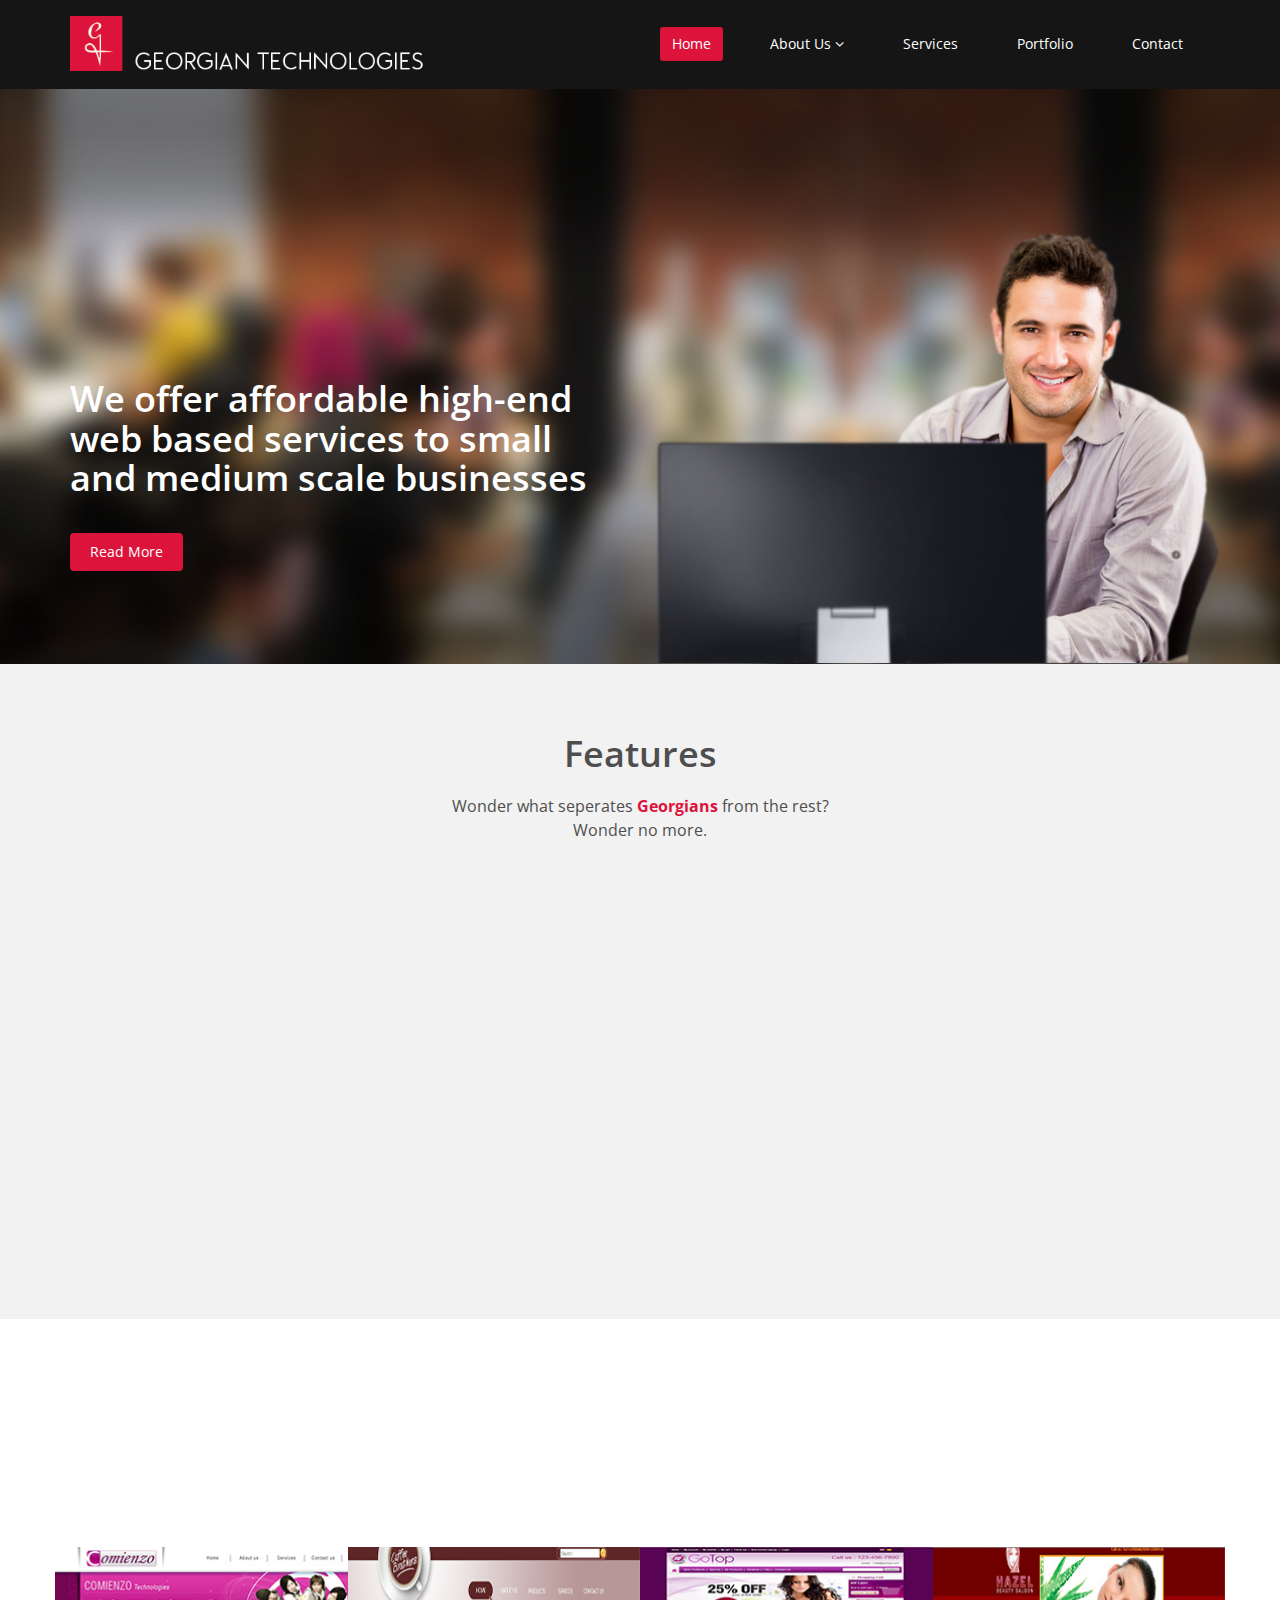
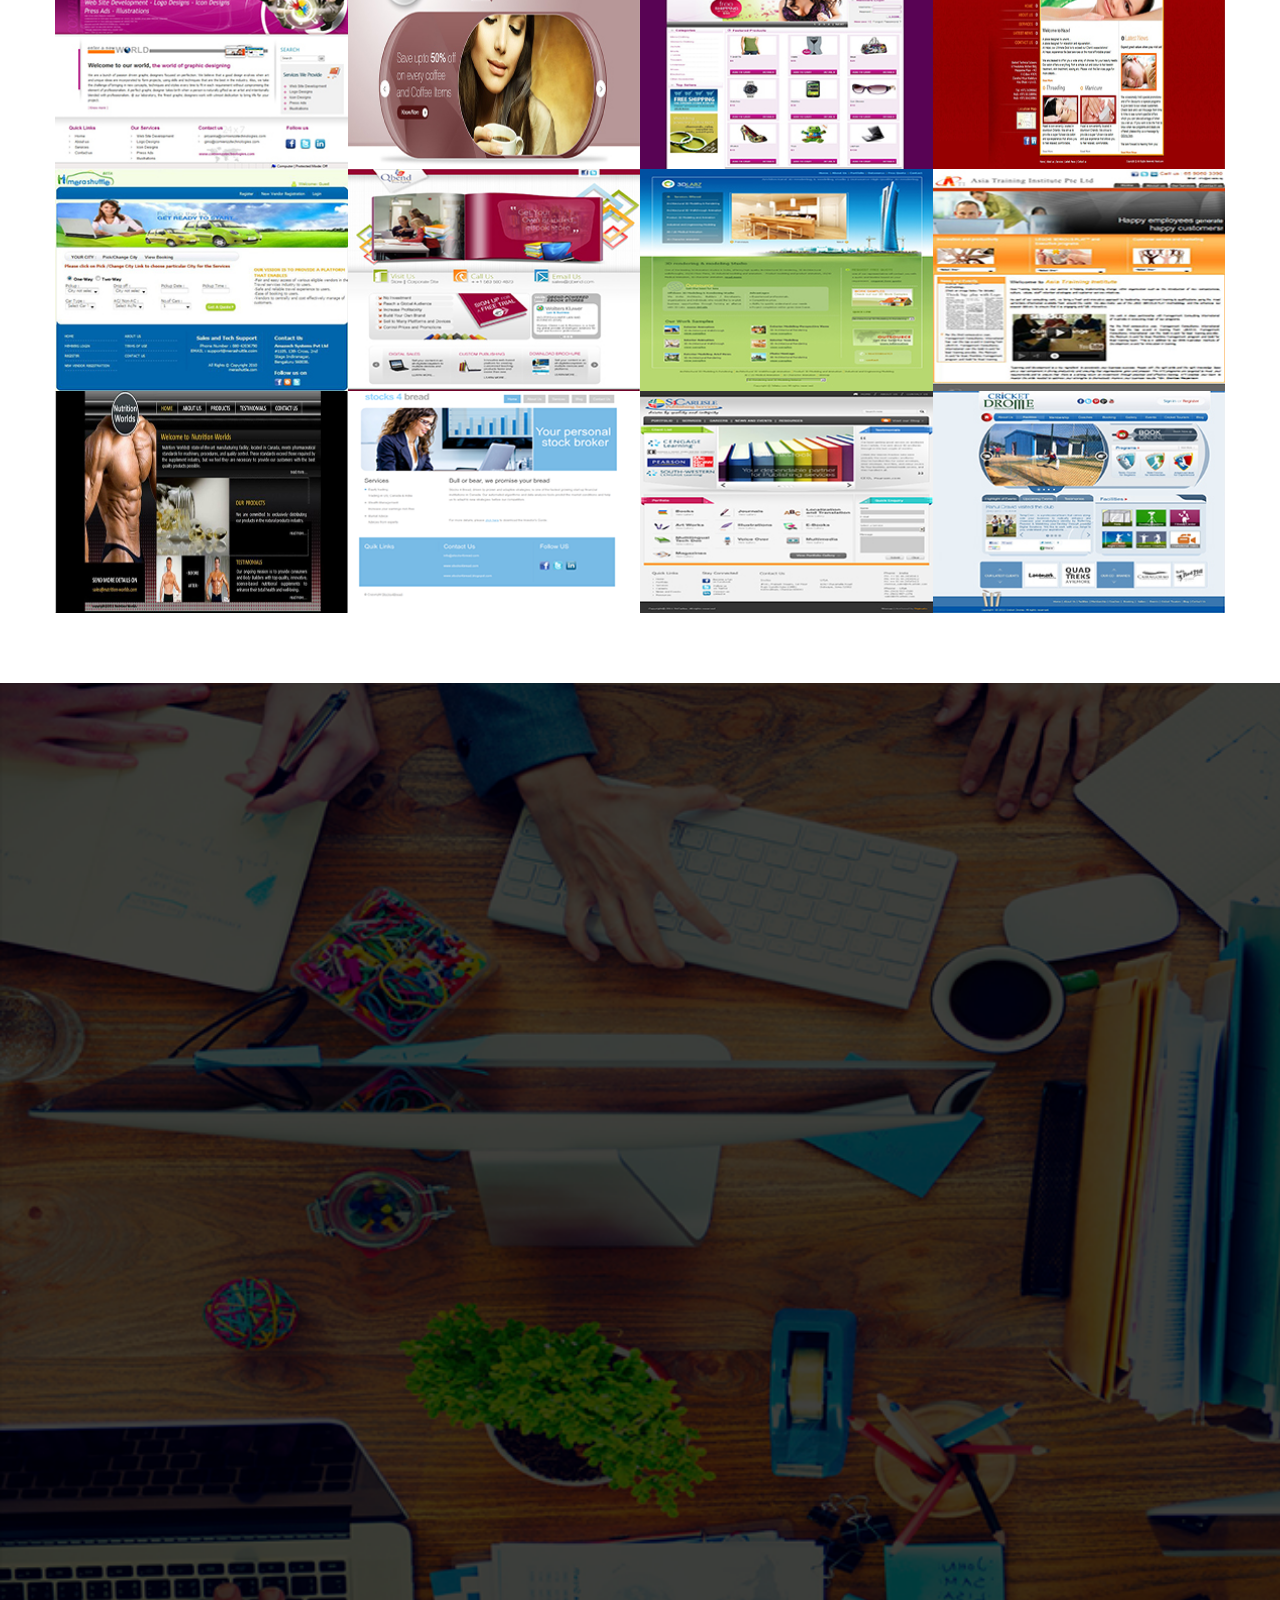
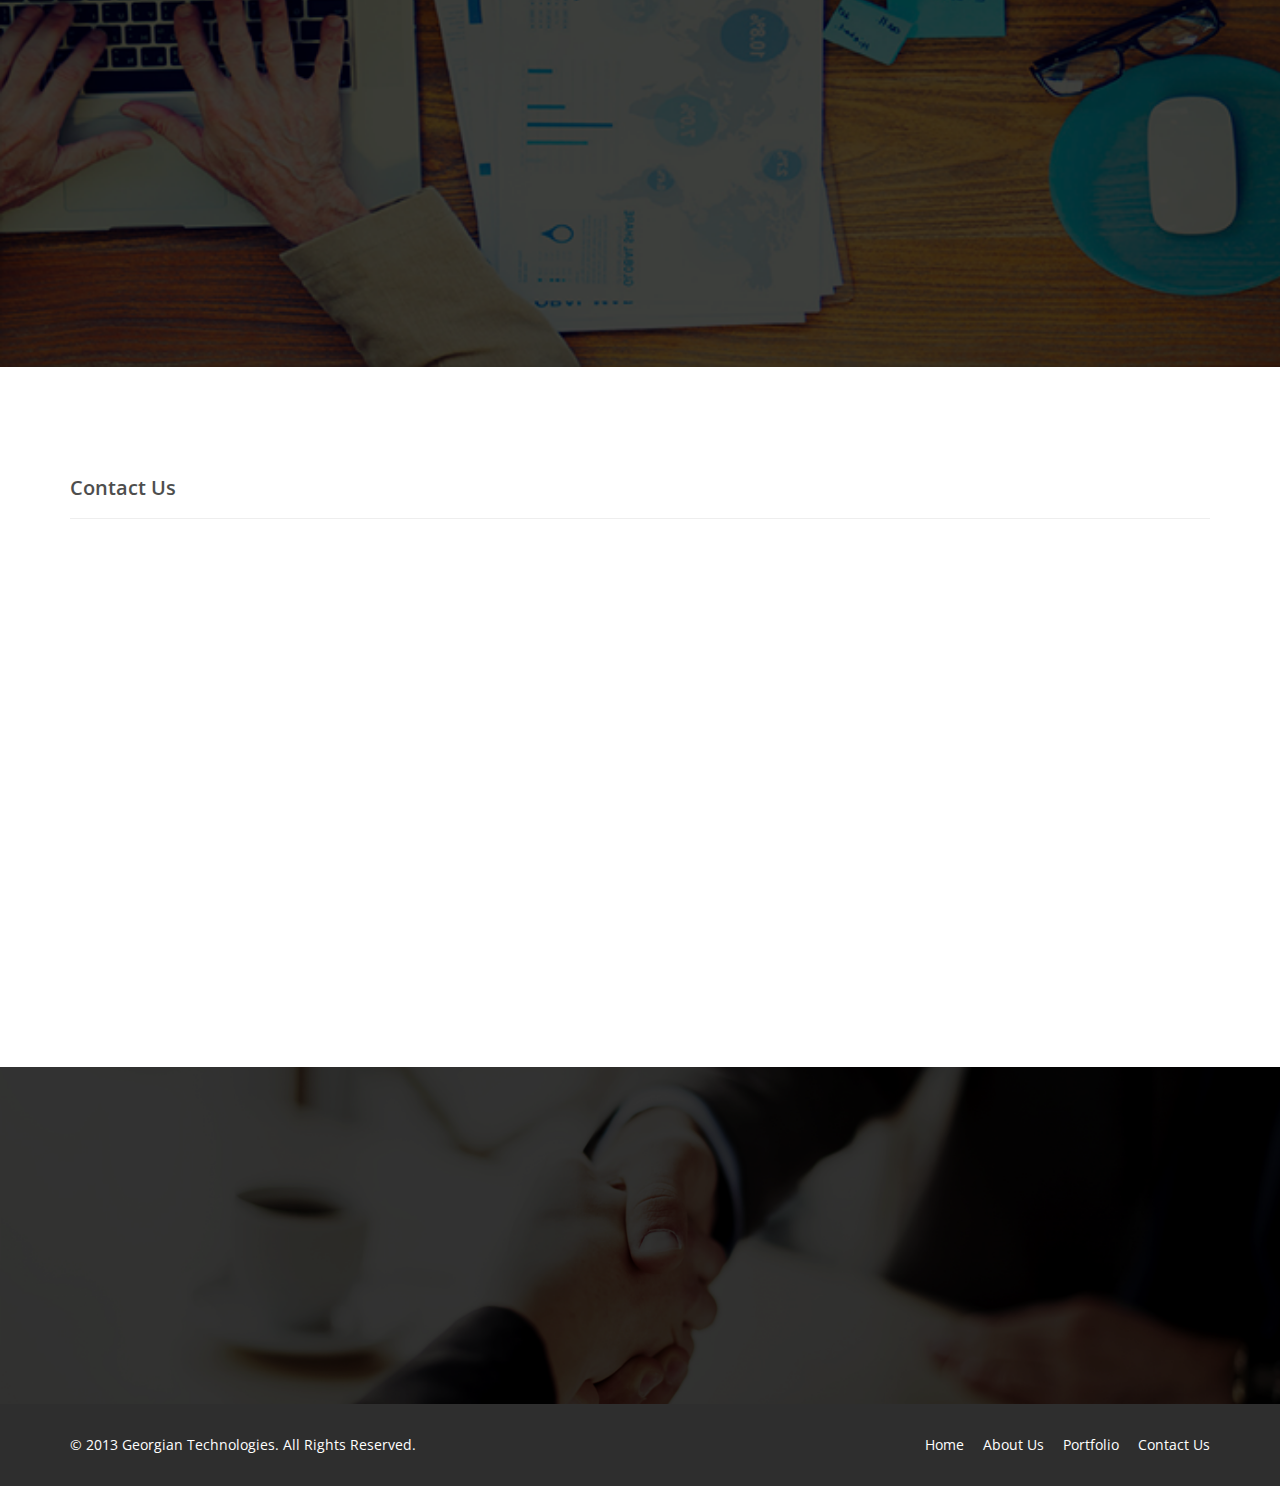
<file: index.html>
<!DOCTYPE html>
<html lang="en">
<head>
    <meta charset="utf-8">
    <meta name="viewport" content="width=device-width, initial-scale=1.0">
    <meta name="description" content="">
    <meta name="author" content="">
    <title>Home | Georgian</title>

    <!-- core CSS -->
    <link href="css/bootstrap.min.css" rel="stylesheet">
    <link href="css/font-awesome.min.css" rel="stylesheet">
    <link href="css/animate.min.css" rel="stylesheet">
    <link href="css/prettyPhoto.css" rel="stylesheet">
    <link href="css/main.css" rel="stylesheet">
    <link href="css/responsive.css" rel="stylesheet">

    <script src="email/validation.js" type="text/javascript"></script>
    <!--[if lt IE 9]>
    <script src="js/html5shiv.js"></script>
    <script src="js/respond.min.js"></script>
    <![endif]-->
    <link rel="shortcut icon" href="images/ico/favicon.ico">
    <link rel="apple-touch-icon-precomposed" sizes="144x144" href="images/ico/apple-touch-icon-144-precomposed.png">
    <link rel="apple-touch-icon-precomposed" sizes="114x114" href="images/ico/apple-touch-icon-114-precomposed.png">
    <link rel="apple-touch-icon-precomposed" sizes="72x72" href="images/ico/apple-touch-icon-72-precomposed.png">
    <link rel="apple-touch-icon-precomposed" href="images/ico/apple-touch-icon-57-precomposed.png">
</head><!--/head-->

<body class="homepage">

    <header id="header">


        <nav class="navbar navbar-inverse" role="banner">
            <div class="container">
                <div class="navbar-header">
                    <button type="button" class="navbar-toggle" data-toggle="collapse" data-target=".navbar-collapse">
                        <span class="sr-only">Toggle navigation</span>
                        <span class="icon-bar"></span>
                        <span class="icon-bar"></span>
                        <span class="icon-bar"></span>
                    </button>
                    <a class="navbar-brand" href="index.html"><img width="355px" src="images/logo_Georgian.png" alt="logo"></a>
                </div>

                <div class="collapse navbar-collapse navbar-right">
                    <ul class="nav navbar-nav">
                        <li class="active"><a href="index.html">Home</a></li>
                        <li class="dropdown">
                            <a href="about_us.html" class="dropdown-toggle" data-toggle="dropdown">About Us <i class="fa fa-angle-down"></i></a>
                            <ul class="dropdown-menu">
                                <li><a href="about_us.html">History</a></li>
                                <li><a href="about_us.html#technology">Technology</a></li>
                                <li><a href="about_us.html#partner">Partners</a></li>
                            </ul>
                        </li>
                        <li><a href="#services">Services</a></li>
                        <li><a href="portfolio.html">Portfolio</a></li>

                        <!--<li><a href="http://georgiantechnologies.blogspot.ca/">Blog</a></li>-->
                        <li><a href="#contact">Contact</a></li>
                    </ul>
                </div>
            </div><!--/.container-->
        </nav><!--/nav-->

    </header><!--/header-->

    <section id="main-slider" class="no-margin">
        <div class="carousel slide">
            <div class="carousel-inner">
                <div class="item active" style="background-image: url(images/slider/bg1.jpg)">
                    <div class="container">
                        <div class="row slide-margin">
                            <div class="col-sm-6">
                                <div class="carousel-content">
                                    <h1 class="animation animated-item-1"></h1>
                                    <h1 class="animation animated-item-2">We offer affordable high-end web based services to small and medium scale businesses</h1>
                                    <a class="btn-slide animation animated-item-3" href="about_us.html">Read More</a>
                                </div>
                            </div>
                            <div class="col-sm-6 hidden-xs animation animated-item-4">
                                <div class="slider-img">
                                    <img src="images/slider/img1.png" class="img-responsive">
                                </div>
                            </div>

                        </div>
                    </div>
                </div><!--/.item-->
            </div><!--/.carousel-inner-->
        </div><!--/.carousel-->
    </section><!--/#main-slider-->
    <section id="feature" >
        <div class="container">
           <div class="center wow fadeInDown">
                <h2>Features</h2>
                <p class="lead">Wonder what seperates <b><font color="#DC143C">Georgians</font></b> from the rest?
                <br>Wonder no more.
                </p>
            </div>

            <div class="row">
                <div class="features">
                    <div class="col-md-4 col-sm-6 wow fadeInDown" data-wow-duration="1000ms" data-wow-delay="600ms">
                        <div class="feature-wrap">
                            <i class="fa fa-rocket"></i>
                            <h2>Creative & Intelligent</h2>
                            <h3>Fresh, clean and intuitive designs to blow anyone's mind.</h3>
                        </div>
                    </div><!--/.col-md-4-->

                    <div class="col-md-4 col-sm-6 wow fadeInDown" data-wow-duration="1000ms" data-wow-delay="600ms">
                        <div class="feature-wrap">
                            <i class="fa fa-code"></i>
                            <h2>Fully Hand-coded</h2>
                            <h3>Templates are not our stuffs. Everything is hand coded from scratch.</h3>
                        </div>
                    </div><!--/.col-md-4-->

                    <div class="col-md-4 col-sm-6 wow fadeInDown" data-wow-duration="1000ms" data-wow-delay="600ms">
                        <div class="feature-wrap">
                            <i class="fa fa-th"></i>
                            <h2>Easy to customize</h2>
                            <h3>Most of our products are very easy to customize for anyone with basic computer skills.</h3>
                        </div>
                    </div><!--/.col-md-4-->

                    <div class="col-md-4 col-sm-6 wow fadeInDown" data-wow-duration="1000ms" data-wow-delay="600ms">
                        <div class="feature-wrap">
                            <i class="fa fa-retweet"></i>
                            <h2>Unlimited revision</h2>
                            <h3>We offer infinite revisions of the design until you are completely satisfied.</h3>
                        </div>
                    </div><!--/.col-md-4-->

                    <div class="col-md-4 col-sm-6 wow fadeInDown" data-wow-duration="1000ms" data-wow-delay="600ms">
                        <div class="feature-wrap">
                            <i class="fa fa-camera"></i>
                            <h2>4K quality</h2>
                            <h3>Our high definition images will steal the looks.</h3>
                        </div>
                    </div><!--/.col-md-4-->

                    <div class="col-md-4 col-sm-6 wow fadeInDown" data-wow-duration="1000ms" data-wow-delay="600ms">
                        <div class="feature-wrap">
                            <i class="fa fa-bug"></i>
                            <h2>Full UX Testing</h2>
                            <h3>User experience testing touching every nuke and corner, our own speciality.</h3>
                        </div>
                    </div><!--/.col-md-4-->
                </div><!--/.services-->
            </div><!--/.row-->
        </div><!--/.container-->
    </section><!--/#feature-->

    <section id="recent-works">
        <div class="container">
            <div class="center wow fadeInDown">
                <h2>Recent Works</h2>
                <p class="lead">Click here to see <a href="portfolio.html"><font color="#DC143C">full list</font></a></p>
            </div>

            <div class="row">
                <div class="col-xs-12 col-sm-4 col-md-3">
                    <div class="recent-work-wrap">
                        <img class="img-responsive" src="images/portfolio/recent/website/Comienzo.jpg" alt="">
                        <div class="overlay">
                            <div class="recent-work-inner">
                                <h3><a >Comienzo Technologies</a> </h3>
                               
                                <a class="preview" href="images/portfolio/full/website/Comienzo.jpg" rel="prettyPhoto"><i class="fa fa-eye"></i> View</a>
                            </div>
                        </div>
                    </div>
                </div>

                <div class="col-xs-12 col-sm-4 col-md-3">
                    <div class="recent-work-wrap">
                        <img class="img-responsive" src="images/portfolio/recent/website/coffee.jpg" alt="">
                        <div class="overlay">
                            <div class="recent-work-inner">
                                <h3><a >Coffee Brothers</a></h3>
                                <a class="preview" href="images/portfolio/full/website/coffee.jpg" rel="prettyPhoto"><i class="fa fa-eye"></i> View</a>
                            </div>
                        </div>
                    </div>
                </div>

                <div class="col-xs-12 col-sm-4 col-md-3">
                    <div class="recent-work-wrap">
                        <img class="img-responsive" src="images/portfolio/recent/website/gotop.jpg" alt="">
                        <div class="overlay">
                            <div class="recent-work-inner">
                                <h3><a >Go Top</a></h3>
                                <a class="preview" href="images/portfolio/full/website/gotop.jpg" rel="prettyPhoto"><i class="fa fa-eye"></i> View</a>
                            </div>
                        </div>
                    </div>
                </div>

                <div class="col-xs-12 col-sm-4 col-md-3">
                    <div class="recent-work-wrap">
                        <img class="img-responsive" src="images/portfolio/recent/website/hazel.jpg" alt="">
                        <div class="overlay">
                            <div class="recent-work-inner">
                                <h3><a >Hazel Spa </a></h3>
                                <a class="preview" href="images/portfolio/full/website/hazel.jpg" rel="prettyPhoto"><i class="fa fa-eye"></i> View</a>
                            </div>
                        </div>
                    </div>
                </div>

                 <div class="col-xs-12 col-sm-4 col-md-3">
                    <div class="recent-work-wrap">
                        <img class="img-responsive" src="images/portfolio/recent/website/meraShuttle.jpg" alt="">
                        <div class="overlay">
                            <div class="recent-work-inner">
                                <h3><a >Mera Shuttle</a></h3>
                                <a class="preview" href="images/portfolio/full/website/meraShuttle.jpg" rel="prettyPhoto"><i class="fa fa-eye"></i> View</a>
                            </div>
                        </div>
                    </div>
                </div>

                <div class="col-xs-12 col-sm-4 col-md-3">
                    <div class="recent-work-wrap">
                        <img class="img-responsive" src="images/portfolio/recent/website/qbend.jpg" alt="">
                        <div class="overlay">
                            <div class="recent-work-inner">
                                <h3><a >Q Bend</a></h3>
                                <a class="preview" href="images/portfolio/full/website/qbend.jpg" rel="prettyPhoto"><i class="fa fa-eye"></i> View</a>
                            </div>
                        </div>
                    </div>
                </div>

                <div class="col-xs-12 col-sm-4 col-md-3">
                    <div class="recent-work-wrap">
                        <img class="img-responsive" src="images/portfolio/recent/website/3dlabs.jpg" alt="">
                        <div class="overlay">
                            <div class="recent-work-inner">
                                <h3><a >3D Labs</a></h3>
                                <a class="preview" href="images/portfolio/full/website/3dlabs.jpg" rel="prettyPhoto"><i class="fa fa-eye"></i> View</a>
                            </div>
                        </div>
                    </div>
                </div>

                <div class="col-xs-12 col-sm-4 col-md-3">
                    <div class="recent-work-wrap">
                        <img class="img-responsive" src="images/portfolio/recent/website/ati.jpg" alt="">
                        <div class="overlay">
                            <div class="recent-work-inner">
                                <h3><a>Asia Training Institute</a></h3>
                                <a class="preview" href="images/portfolio/full/website/ati.jpg" rel="prettyPhoto"><i class="fa fa-eye"></i> View</a>
                            </div>
                        </div>
                    </div>
                </div>

                <div class="col-xs-12 col-sm-4 col-md-3">
                    <div class="recent-work-wrap">
                        <img class="img-responsive" src="images/portfolio/recent/website/nw.jpg" alt="">
                        <div class="overlay">
                            <div class="recent-work-inner">
                                <h3><a >Nutriotion World</a></h3>
                                <a class="preview" href="images/portfolio/full/website/nw.jpg" rel="prettyPhoto"><i class="fa fa-eye"></i> View</a>
                            </div>
                        </div>
                    </div>
                </div>

                <div class="col-xs-12 col-sm-4 col-md-3">
                    <div class="recent-work-wrap">
                        <img class="img-responsive" src="images/portfolio/recent/website/s4b.png" alt="">
                        <div class="overlay">
                            <div class="recent-work-inner">
                                <h3><a >Stocks 4 Bread</a></h3>
                                <a class="preview" href="images/portfolio/full/website/s4b.png" rel="prettyPhoto"><i class="fa fa-eye"></i> View</a>
                            </div>
                        </div>
                    </div>
                </div>                

                <div class="col-xs-12 col-sm-4 col-md-3">
                    <div class="recent-work-wrap">
                        <img class="img-responsive" src="images/portfolio/recent/website/carlisle.jpg" alt="">
                        <div class="overlay">
                            <div class="recent-work-inner">
                                <h3><a >Carlisle</a></h3>
                                <a class="preview" href="images/portfolio/full/website/carlisle.jpg" rel="prettyPhoto"><i class="fa fa-eye"></i> View</a>
                            </div>
                        </div>
                    </div>
                </div>

                <div class="col-xs-12 col-sm-4 col-md-3">
                    <div class="recent-work-wrap">
                        <img class="img-responsive" src="images/portfolio/recent/website/cricket.jpg" alt="">
                        <div class="overlay">
                            <div class="recent-work-inner">
                                <h3><a >Cricket Drome</a></h3>
                                <a class="preview" href="images/portfolio/full/website/cricket.jpg" rel="prettyPhoto"><i class="fa fa-eye"></i> View</a>
                            </div>
                        </div>
                    </div>
                </div>
            </div><!--/.row-->
        </div><!--/.container-->
    </section><!--/#recent-works-->

    <!-- Services begin -->
    <section id="services" class="service-item">
       <div class="container">
            <div class="center wow fadeInDown">
                <h2>Our Services</h2>
                <p class="lead">From simple website development to complex multi-tiered web application development, <br> from miniature icon designing to high quality 3D animations. We do them all.
                <a href="#contact"><font color="#DC143C"><b>Get a quote</b></font></a>
                </p>
            </div>

            <div class="row">

                <div class="col-sm-6 col-md-4">
                    <div class="media services-wrap wow fadeInDown">
                        <div class="pull-left">
                            <img class="img-responsive" src="images/services/services_webDesign.png">
                        </div>
                        <div class="media-body">
                            <h3 class="media-heading">Web Design & Development</h3><br>
                            Fully responsive websites in Bootstrap, Wordpress, Drupal, Joomla, JQuery, HTML, CSS, PHP, Javascript etc. 
                        </div>
                    </div>
                </div>

                <div class="col-sm-6 col-md-4">
                    <div class="media services-wrap wow fadeInDown">
                        <div class="pull-left">
                            <img class="img-responsive" src="images/services/services_seo.png">
                        </div>
                        <div class="media-body">
                            <h3 class="media-heading">SEO Marketing & Maintenance</h3><br>
                            Shoot up your web traffic and your business with our efficient search engine optimization technics. 
                        </div>
                    </div>
                </div>

                <div class="col-sm-6 col-md-4">
                    <div class="media services-wrap wow fadeInDown">
                        <div class="pull-left">
                            <img class="img-responsive" src="images/services/services_webApp.png">
                        </div>
                        <div class="media-body">
                            <h3 class="media-heading">Web Application Development</h3><br>
                            Small or meduim scale applications using Java, Javascript, JSP, PHP, HTML, MySQL, Oracle etc. 
                        </div>
                    </div>
                </div>

                <div class="col-sm-6 col-md-4">
                    <div class="media services-wrap wow fadeInDown">
                        <div class="pull-left">
                            <img class="img-responsive" src="images/services/services_logo.png">
                        </div>
                        <div class="media-body">
                            <h3 class="media-heading">Logo & Graphic Designing</h3><br>
                            Corporate logos, flyers, banners, visiting cards, labels, letter heads and other stationary designing.
                       </div>
                    </div>
                </div>

                <div class="col-sm-6 col-md-4">
                    <div class="media services-wrap wow fadeInDown">
                        <div class="pull-left">
                            <img class="img-responsive" src="images/services/services_animation.png">
                        </div>
                        <div class="media-body">
                            <h3 class="media-heading">2D/3D Animations & Visual Effects</h3><br>
                            Animations and VFX for movies, cartoons, ads, games, websites and presentations. 
                        </div>
                    </div>
                </div>

                <div class="col-sm-6 col-md-4">
                    <div class="media services-wrap wow fadeInDown">
                        <div class="pull-left">
                            <img class="img-responsive" src="images/services/services_mobApp.png">
                        </div>
                        <div class="media-body">
                            <h3 class="media-heading">Mobile App Development</h3><br>
                            Andriod, iOS, Fire and Blackberry application designing and development. &nbsp;&nbsp;
                            &nbsp;&nbsp;&nbsp;&nbsp;&nbsp;&nbsp;&nbsp;&nbsp;
                            &nbsp;&nbsp;&nbsp;&nbsp;&nbsp;&nbsp;&nbsp;&nbsp;
                            &nbsp;&nbsp;&nbsp;&nbsp;&nbsp;&nbsp;&nbsp;&nbsp;
                            &nbsp;&nbsp;&nbsp;&nbsp;&nbsp;&nbsp;
                        </div>
                    </div>
                </div>
            </div><!--/.row-->
        </div><!--/.container-->
    </section><!--services ended-->

  
    <section id="contact">
        <div class="container">
        <div class="page-header" id="section-contact">
            <h2>Contact Us</h2>
        </div>

        <div class="row">
            <div class="col-lg-4 wow fadeInDown contact-left" data-wow-duration="1000ms" data-wow-delay="600ms" >
                <address>
                    <strong><font size="4">Georgian Technologies</font></strong><br>
                    <font size="4">197 Mountain Laurel Cres, Kitchener<br>
                    Ontario - N2E 4B6<br>
                    Canada<br>
                    <abbr title="Phone">P:</abbr>(001) 226 978 3996</font>
                </address>
            </div>

            <div class="contact-right col-lg-8 wow fadeInDown" data-wow-duration="1000ms" data-wow-delay="600ms">
               
                <form id="main-contact-form" class="form-horizontal" name="contact-form" method="post" action="sendemail.php">
                    <div class"form-group">
                        <label for="contact-name" class="col-lg-2 control-label">Your Name</label>

                        <div class="col-lg-10">
                            <input type="text" name="name" class="form-control" placeholder="Enter Name">
                        </div>
                    </div>
                    <br><br><br>
                    <div class"form-group">
                        <label for="contact-email" class="col-lg-2 control-label">Email Id</label>

                        <div class="col-lg-10">
                            <input type="email" name="email" class="form-control" placeholder="Enter Email">
                        </div>
                    </div>
                    <br><br><br>
                    <div class"form-group">
                        <label for="contact-subject" class="col-lg-2 control-label">Subject</label>

                        <div class="col-lg-10">
                            <input type="text" name="subject" class="form-control" placeholder="Enter Subject">
                        </div>
                    </div>
                    <br><br><br>
                    <div class"form-group">
                        <label for="contact-message" class="col-lg-2 control-label">Message</label>

                        <div class="col-lg-10">
                            <textarea name="message" class="form-control" cols="30" rows="10" placeholder="Enter Message"></textarea><!--Wierd stuff.. if the text area closing tag goes to next line, then the place holder is not displayed in the screen. Wierd, isn't it? -->
                        </div>
                    </div>

                    <div class"form-group">
                        <div class="col-lg-10 col-lg-offset-2">
                            <button type="submit" name="submit" class="btn btn-primary">Submit</button>
                        </div>
                    </div>
                </form>
            </div>
        </div>
    </div>
    </section>
   

    <!-- Our Partner begins -->
    <section id="partner">
        <div class="container">
            <div class="center wow fadeInDown">
                <h2>Our Partner</h2>
                
            </div>

            <div class="partners">
                <ul>
                    <li> <a href="#"><img class="img-responsive wow fadeInDown" data-wow-duration="1000ms" data-wow-delay="300ms" src="images/partners/partner_logo.png"></a></li>
                   
                </ul>
            </div>
        </div><!--/.container-->
    </section><!--partner ended-->
    

    <footer id="footer" class="midnight-blue">
        <div class="container">
            <div class="row">
                <div class="col-sm-6">
                    &copy; 2013 <a target="_blank" href="wwww.georgiantechnologies.com" title="Web Designing, animations, graphic designing, logo designing">Georgian Technologies</a>. All Rights Reserved.
                </div>
                <div class="col-sm-6">
                    <ul class="pull-right">
                        <li><a href="#">Home</a></li>
                        <li><a href="about_us.html">About Us</a></li>
                        <li><a href="portfolio.html">Portfolio</a></li>
                        <li><a href="#contact">Contact Us</a></li>
                    </ul>
                </div>
                
            </div>
        </div>
    </footer><!--/#footer-->

    <script src="js/jquery.js"></script>
    <script src="js/bootstrap.min.js"></script>
    <script src="js/jquery.prettyPhoto.js"></script>
    <script src="js/jquery.isotope.min.js"></script>
    <script src="js/main.js"></script>
    <script src="js/wow.min.js"></script>
</body>
</html>
</file>
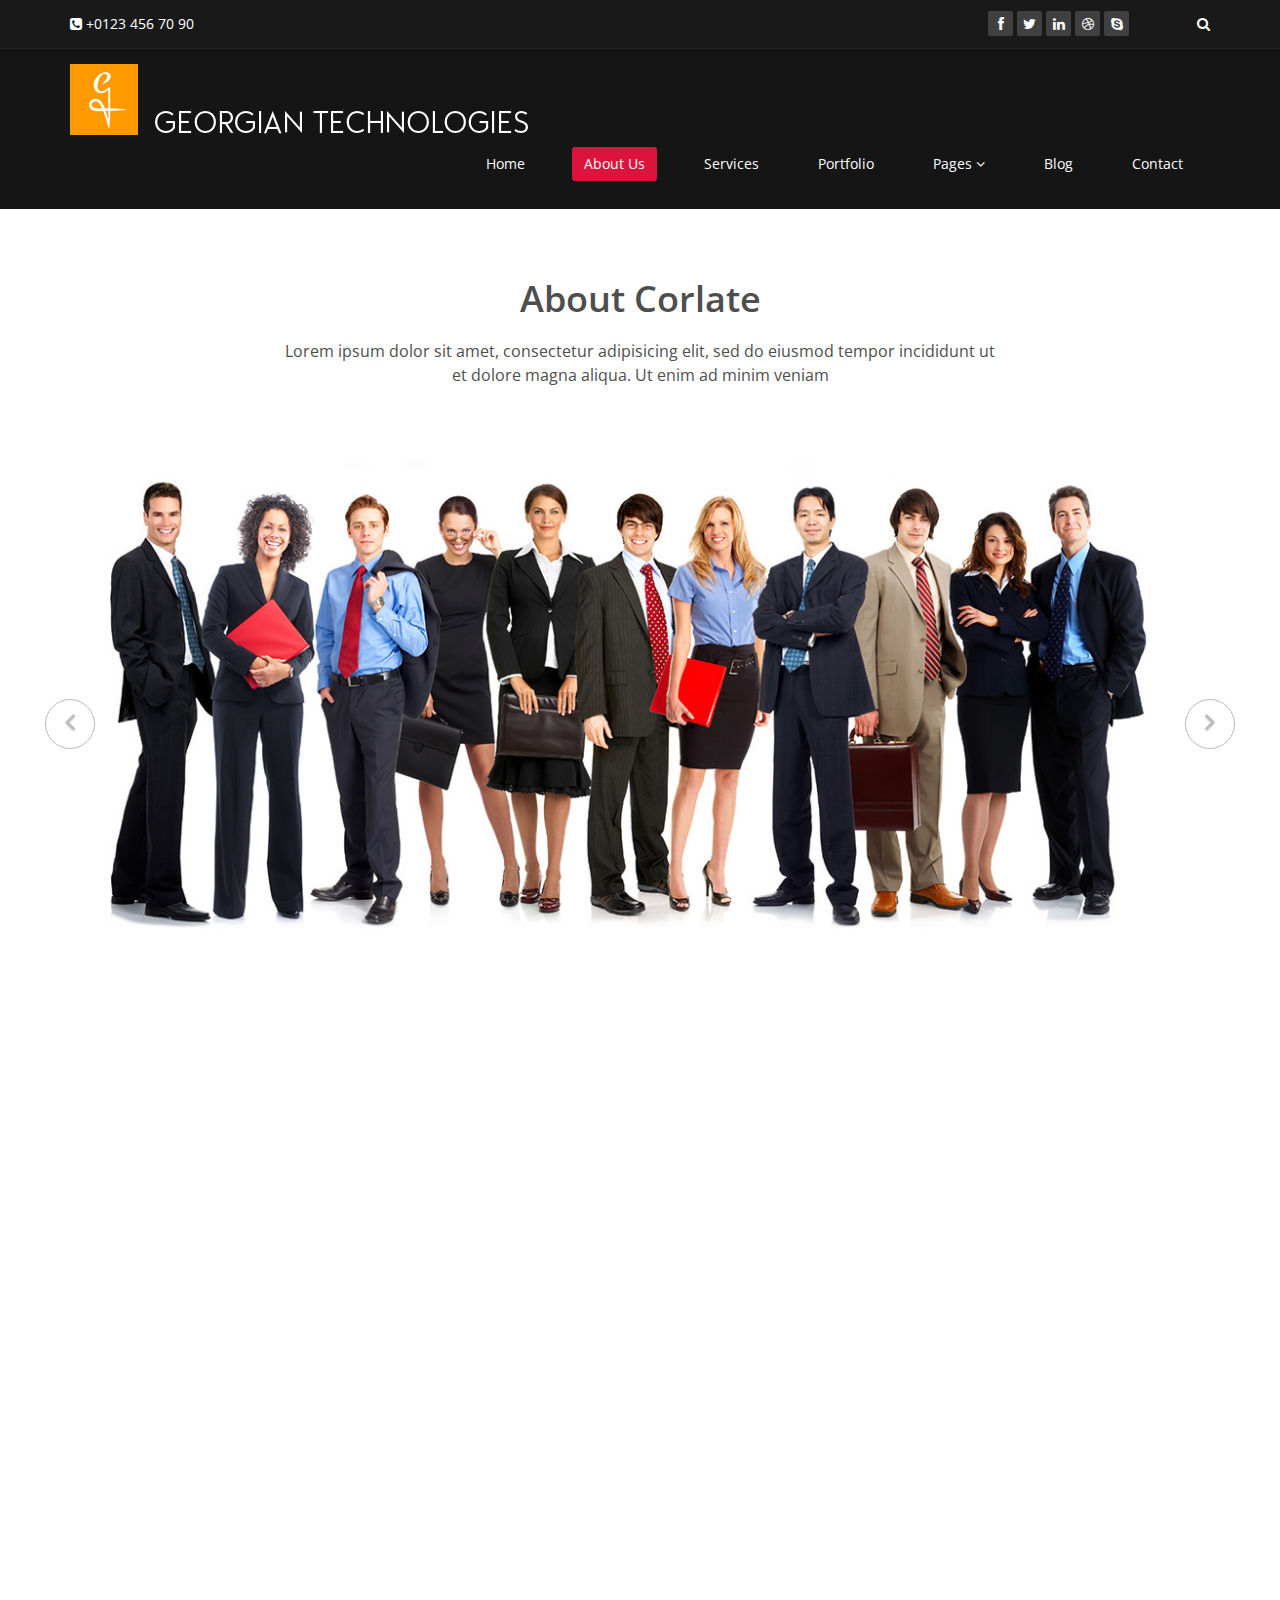
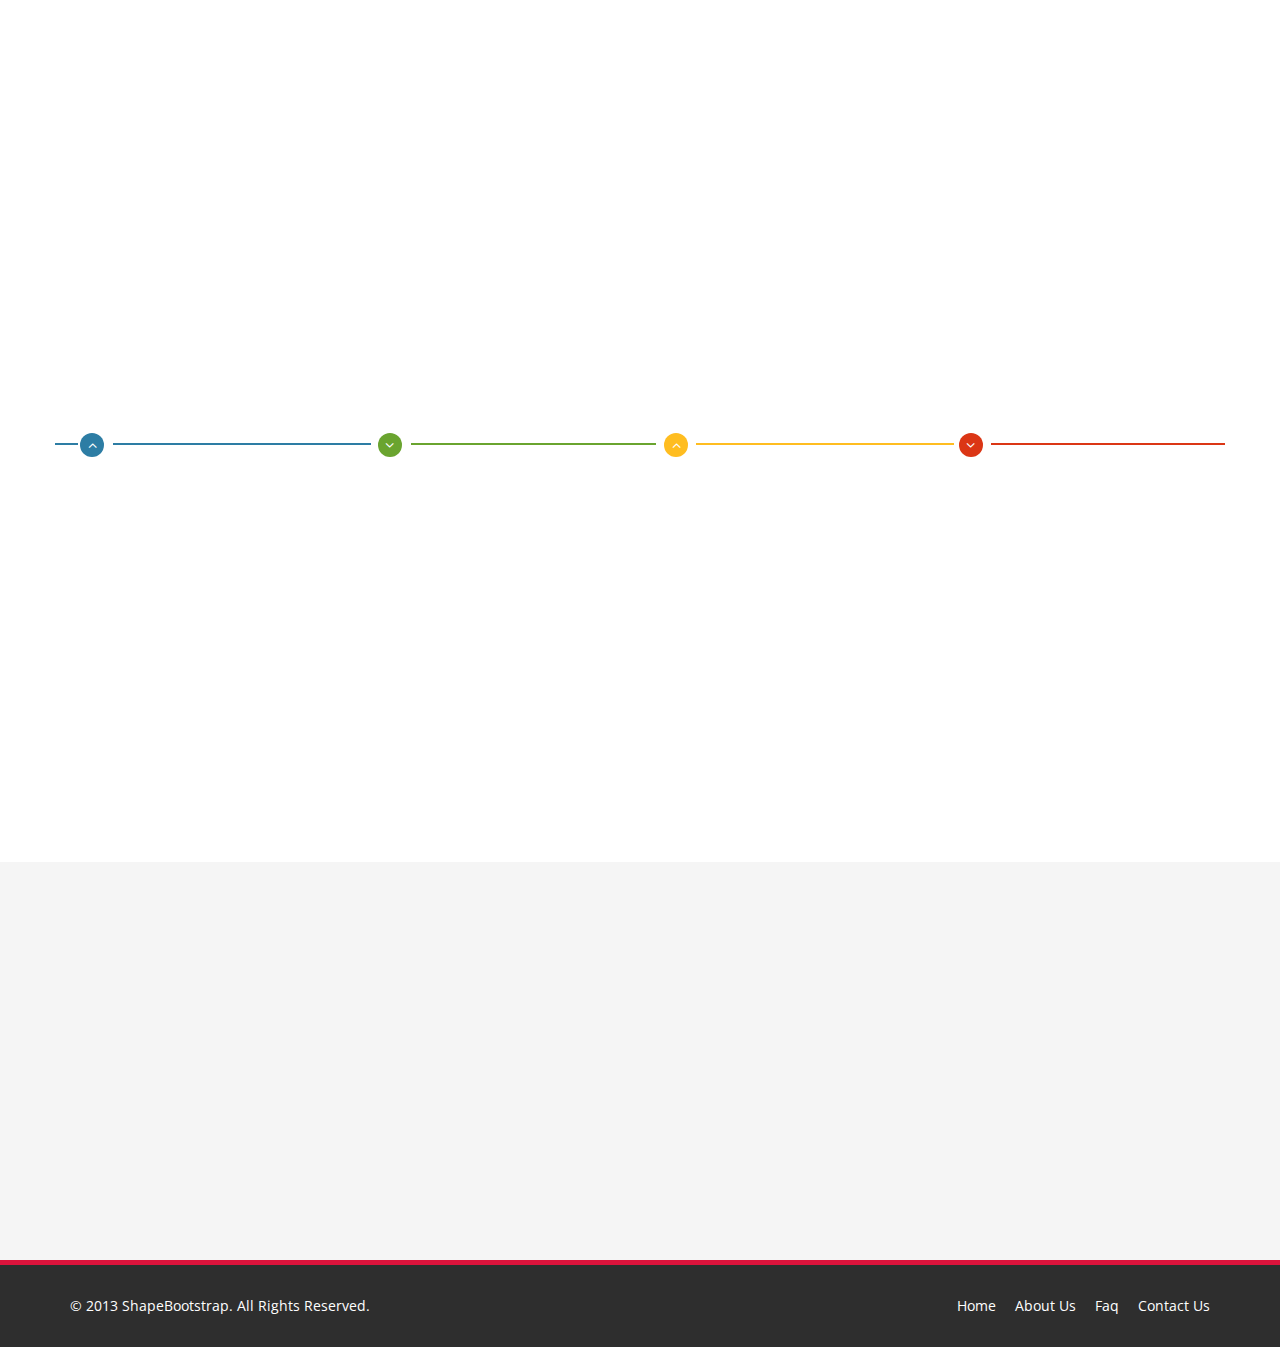
<file: about-us.html>
<!DOCTYPE html>
<html lang="en">
<head>
    <meta charset="utf-8">
    <meta name="viewport" content="width=device-width, initial-scale=1.0">
    <meta name="description" content="">
    <meta name="author" content="">
    <title>About Us | Corlate</title>
	
	<!-- core CSS -->
    <link href="css/bootstrap.min.css" rel="stylesheet">
    <link href="css/font-awesome.min.css" rel="stylesheet">
    <link href="css/prettyPhoto.css" rel="stylesheet">
    <link href="css/animate.min.css" rel="stylesheet">
	<link href="css/main.css" rel="stylesheet">
    <link href="css/responsive.css" rel="stylesheet">
	
    <!--[if lt IE 9]>
    <script src="js/html5shiv.js"></script>
    <script src="js/respond.min.js"></script>
    <![endif]-->       
    <link rel="shortcut icon" href="images/ico/favicon.ico">
    <link rel="apple-touch-icon-precomposed" sizes="144x144" href="images/ico/apple-touch-icon-144-precomposed.png">
    <link rel="apple-touch-icon-precomposed" sizes="114x114" href="images/ico/apple-touch-icon-114-precomposed.png">
    <link rel="apple-touch-icon-precomposed" sizes="72x72" href="images/ico/apple-touch-icon-72-precomposed.png">
    <link rel="apple-touch-icon-precomposed" href="images/ico/apple-touch-icon-57-precomposed.png">
</head><!--/head-->

<body>

    <header id="header">
        <div class="top-bar">
            <div class="container">
                <div class="row">
                    <div class="col-sm-6 col-xs-4">
                        <div class="top-number"><p><i class="fa fa-phone-square"></i>  +0123 456 70 90</p></div>
                    </div>
                    <div class="col-sm-6 col-xs-8">
                       <div class="social">
                            <ul class="social-share">
                                <li><a href="#"><i class="fa fa-facebook"></i></a></li>
                                <li><a href="#"><i class="fa fa-twitter"></i></a></li>
                                <li><a href="#"><i class="fa fa-linkedin"></i></a></li> 
                                <li><a href="#"><i class="fa fa-dribbble"></i></a></li>
                                <li><a href="#"><i class="fa fa-skype"></i></a></li>
                            </ul>
                            <div class="search">
                                <form role="form">
                                    <input type="text" class="search-form" autocomplete="off" placeholder="Search">
                                    <i class="fa fa-search"></i>
                                </form>
                           </div>
                       </div>
                    </div>
                </div>
            </div><!--/.container-->
        </div><!--/.top-bar-->

        <nav class="navbar navbar-inverse" role="banner">
            <div class="container">
                <div class="navbar-header">
                    <button type="button" class="navbar-toggle" data-toggle="collapse" data-target=".navbar-collapse">
                        <span class="sr-only">Toggle navigation</span>
                        <span class="icon-bar"></span>
                        <span class="icon-bar"></span>
                        <span class="icon-bar"></span>
                    </button>
                    <a class="navbar-brand" href="index.html"><img src="images/logo.png" alt="logo"></a>
                </div>
				
                <div class="collapse navbar-collapse navbar-right">
                    <ul class="nav navbar-nav">
                        <li><a href="index.html">Home</a></li>
                        <li class="active"><a href="about-us.html">About Us</a></li>
                        <li><a href="services.html">Services</a></li>
                        <li><a href="portfolio.html">Portfolio</a></li>
                        <li class="dropdown">
                            <a href="#" class="dropdown-toggle" data-toggle="dropdown">Pages <i class="fa fa-angle-down"></i></a>
                            <ul class="dropdown-menu">
                                <li><a href="blog-item.html">Blog Single</a></li>
                                <li><a href="pricing.html">Pricing</a></li>
                                <li><a href="404.html">404</a></li>
                                <li><a href="shortcodes.html">Shortcodes</a></li>
                            </ul>
                        </li>
                        <li><a href="blog.html">Blog</a></li> 
                        <li><a href="contact-us.html">Contact</a></li>                        
                    </ul>
                </div>
            </div><!--/.container-->
        </nav><!--/nav-->
	</header><!--/header-->

    <section id="about-us">
        <div class="container">
			<div class="center wow fadeInDown">
				<h2>About Corlate</h2>
				<p class="lead">Lorem ipsum dolor sit amet, consectetur adipisicing elit, sed do eiusmod tempor incididunt ut <br> et dolore magna aliqua. Ut enim ad minim veniam</p>
			</div>
			
			<!-- about us slider -->
			<div id="about-slider">
				<div id="carousel-slider" class="carousel slide" data-ride="carousel">
					<!-- Indicators -->
				  	<ol class="carousel-indicators visible-xs">
					    <li data-target="#carousel-slider" data-slide-to="0" class="active"></li>
					    <li data-target="#carousel-slider" data-slide-to="1"></li>
					    <li data-target="#carousel-slider" data-slide-to="2"></li>
				  	</ol>

					<div class="carousel-inner">
						<div class="item active">
							<img src="images/slider_one.jpg" class="img-responsive" alt=""> 
					   </div>
					   <div class="item">
							<img src="images/slider_one.jpg" class="img-responsive" alt=""> 
					   </div> 
					   <div class="item">
							<img src="images/slider_one.jpg" class="img-responsive" alt=""> 
					   </div> 
					</div>
					
					<a class="left carousel-control hidden-xs" href="#carousel-slider" data-slide="prev">
						<i class="fa fa-angle-left"></i> 
					</a>
					
					<a class=" right carousel-control hidden-xs"href="#carousel-slider" data-slide="next">
						<i class="fa fa-angle-right"></i> 
					</a>
				</div> <!--/#carousel-slider-->
			</div><!--/#about-slider-->
			
			
			<!-- Our Skill -->
			<div class="skill-wrap clearfix">
			
				<div class="center wow fadeInDown">
					<h2>Our Skill</h2>
					<p class="lead">Lorem ipsum dolor sit amet, consectetur adipisicing elit, sed do eiusmod tempor incididunt ut <br> et dolore magna aliqua. Ut enim ad minim veniam</p>
				</div>
				
				<div class="row">
		
					<div class="col-sm-3">
						<div class="sinlge-skill wow fadeInDown" data-wow-duration="1000ms" data-wow-delay="300ms">
							<div class="joomla-skill">                                   
								<p><em>85%</em></p>
								<p>Joomla</p>
							</div>
						</div>
					</div>
					
					 <div class="col-sm-3">
						<div class="sinlge-skill wow fadeInDown" data-wow-duration="1000ms" data-wow-delay="600ms">
							<div class="html-skill">                                  
								<p><em>95%</em></p>
								<p>HTML</p>
							</div>
						</div>
					</div>
					
					<div class="col-sm-3">
						<div class="sinlge-skill wow fadeInDown" data-wow-duration="1000ms" data-wow-delay="900ms">
							<div class="css-skill">                                    
								<p><em>80%</em></p>
								<p>CSS</p>
							</div>
						</div>
					</div>
					
					 <div class="col-sm-3">
						<div class="sinlge-skill wow fadeInDown" data-wow-duration="1000ms" data-wow-delay="1200ms">
							<div class="wp-skill">
								<p><em>90%</em></p>
								<p>Wordpress</p>                                     
							</div>
						</div>
					</div>
					
				</div>
	
            </div><!--/.our-skill-->
			

			<!-- our-team -->
			<div class="team">
				<div class="center wow fadeInDown">
					<h2>Team of Corlate</h2>
					<p class="lead">Lorem ipsum dolor sit amet, consectetur adipisicing elit, sed do eiusmod tempor incididunt ut <br> et dolore magna aliqua. Ut enim ad minim veniam</p>
				</div>

				<div class="row clearfix">
					<div class="col-md-4 col-sm-6">	
						<div class="single-profile-top wow fadeInDown" data-wow-duration="1000ms" data-wow-delay="300ms">
							<div class="media">
								<div class="pull-left">
									<a href="#"><img class="media-object" src="images/man1.jpg" alt=""></a>
								</div>
								<div class="media-body">
									<h4>Jhon Doe</h4>
									<h5>Founder and CEO</h5>
									<ul class="tag clearfix">
										<li class="btn"><a href="#">Web</a></li>
										<li class="btn"><a href="#">Ui</a></li>
										<li class="btn"><a href="#">Ux</a></li>
										<li class="btn"><a href="#">Photoshop</a></li>
									</ul>
									
									<ul class="social_icons">
										<li><a href="#"><i class="fa fa-facebook"></i></a></li>
										<li><a href="#"><i class="fa fa-twitter"></i></a></li> 
										<li><a href="#"><i class="fa fa-google-plus"></i></a></li>
									</ul>
								</div>
							</div><!--/.media -->
							<p>There are many variations of passages of Lorem Ipsum available, but the majority have suffered alteration in some form, by injected humour, or randomised words which don't look even slightly believable.</p>
						</div>
					</div><!--/.col-lg-4 -->
					
					
					<div class="col-md-4 col-sm-6 col-md-offset-2">	
						<div class="single-profile-top wow fadeInDown" data-wow-duration="1000ms" data-wow-delay="300ms">
							<div class="media">
								<div class="pull-left">
									<a href="#"><img class="media-object" src="images/man2.jpg" alt=""></a>
								</div>
								<div class="media-body">
									<h4>Jhon Doe</h4>
									<h5>Founder and CEO</h5>
									<ul class="tag clearfix">
										<li class="btn"><a href="#">Web</a></li>
										<li class="btn"><a href="#">Ui</a></li>
										<li class="btn"><a href="#">Ux</a></li>
										<li class="btn"><a href="#">Photoshop</a></li>
									</ul>
									<ul class="social_icons">
										<li><a href="#"><i class="fa fa-facebook"></i></a></li>
										<li><a href="#"><i class="fa fa-twitter"></i></a></li> 
										<li><a href="#"><i class="fa fa-google-plus"></i></a></li>
									</ul>
								</div>
							</div><!--/.media -->
							<p>There are many variations of passages of Lorem Ipsum available, but the majority have suffered alteration in some form, by injected humour, or randomised words which don't look even slightly believable.</p>
						</div>
					</div><!--/.col-lg-4 -->					
				</div> <!--/.row -->
				<div class="row team-bar">
					<div class="first-one-arrow hidden-xs">
						<hr>
					</div>
					<div class="first-arrow hidden-xs">
						<hr> <i class="fa fa-angle-up"></i>
					</div>
					<div class="second-arrow hidden-xs">
						<hr> <i class="fa fa-angle-down"></i>
					</div>
					<div class="third-arrow hidden-xs">
						<hr> <i class="fa fa-angle-up"></i>
					</div>
					<div class="fourth-arrow hidden-xs">
						<hr> <i class="fa fa-angle-down"></i>
					</div>
				</div> <!--skill_border-->       

				<div class="row clearfix">   
					<div class="col-md-4 col-sm-6 col-md-offset-2">	
						<div class="single-profile-bottom wow fadeInUp" data-wow-duration="1000ms" data-wow-delay="600ms">
							<div class="media">
								<div class="pull-left">
									<a href="#"><img class="media-object" src="images/man3.jpg" alt=""></a>
								</div>

								<div class="media-body">
									<h4>Jhon Doe</h4>
									<h5>Founder and CEO</h5>
									<ul class="tag clearfix">
										<li class="btn"><a href="#">Web</a></li>
										<li class="btn"><a href="#">Ui</a></li>
										<li class="btn"><a href="#">Ux</a></li>
										<li class="btn"><a href="#">Photoshop</a></li>
									</ul>
									<ul class="social_icons">
										<li><a href="#"><i class="fa fa-facebook"></i></a></li>
										<li><a href="#"><i class="fa fa-twitter"></i></a></li> 
										<li><a href="#"><i class="fa fa-google-plus"></i></a></li>
									</ul>
								</div>
							</div><!--/.media -->
							<p>There are many variations of passages of Lorem Ipsum available, but the majority have suffered alteration in some form, by injected humour, or randomised words which don't look even slightly believable.</p>
						</div>
					</div>
					<div class="col-md-4 col-sm-6 col-md-offset-2">
						<div class="single-profile-bottom wow fadeInUp" data-wow-duration="1000ms" data-wow-delay="600ms">
							<div class="media">
								<div class="pull-left">
									<a href="#"><img class="media-object" src="images/man4.jpg" alt=""></a>
								</div>
								<div class="media-body">
									<h4>Jhon Doe</h4>
									<h5>Founder and CEO</h5>
									<ul class="tag clearfix">
										<li class="btn"><a href="#">Web</a></li>
										<li class="btn"><a href="#">Ui</a></li>
										<li class="btn"><a href="#">Ux</a></li>
										<li class="btn"><a href="#">Photoshop</a></li>
									</ul>
									<ul class="social_icons">
										<li><a href="#"><i class="fa fa-facebook"></i></a></li>
										<li><a href="#"><i class="fa fa-twitter"></i></a></li> 
										<li><a href="#"><i class="fa fa-google-plus"></i></a></li>
									</ul>
								</div>
							</div><!--/.media -->
							<p>There are many variations of passages of Lorem Ipsum available, but the majority have suffered alteration in some form, by injected humour, or randomised words which don't look even slightly believable.</p>
						</div>
					</div>
				</div>	<!--/.row-->
			</div><!--section-->
		</div><!--/.container-->
    </section><!--/about-us-->
	
    <section id="bottom">
        <div class="container wow fadeInDown" data-wow-duration="1000ms" data-wow-delay="600ms">
            <div class="row">
                <div class="col-md-3 col-sm-6">
                    <div class="widget">
                        <h3>Company</h3>
                        <ul>
                            <li><a href="#">About us</a></li>
                            <li><a href="#">We are hiring</a></li>
                            <li><a href="#">Meet the team</a></li>
                            <li><a href="#">Copyright</a></li>
                            <li><a href="#">Terms of use</a></li>
                            <li><a href="#">Privacy policy</a></li>
                            <li><a href="#">Contact us</a></li>
                        </ul>
                    </div>    
                </div><!--/.col-md-3-->

                <div class="col-md-3 col-sm-6">
                    <div class="widget">
                        <h3>Support</h3>
                        <ul>
                            <li><a href="#">Faq</a></li>
                            <li><a href="#">Blog</a></li>
                            <li><a href="#">Forum</a></li>
                            <li><a href="#">Documentation</a></li>
                            <li><a href="#">Refund policy</a></li>
                            <li><a href="#">Ticket system</a></li>
                            <li><a href="#">Billing system</a></li>
                        </ul>
                    </div>    
                </div><!--/.col-md-3-->

                <div class="col-md-3 col-sm-6">
                    <div class="widget">
                        <h3>Developers</h3>
                        <ul>
                            <li><a href="#">Web Development</a></li>
                            <li><a href="#">SEO Marketing</a></li>
                            <li><a href="#">Theme</a></li>
                            <li><a href="#">Development</a></li>
                            <li><a href="#">Email Marketing</a></li>
                            <li><a href="#">Plugin Development</a></li>
                            <li><a href="#">Article Writing</a></li>
                        </ul>
                    </div>    
                </div><!--/.col-md-3-->

                <div class="col-md-3 col-sm-6">
                    <div class="widget">
                        <h3>Our Partners</h3>
                        <ul>
                            <li><a href="#">Adipisicing Elit</a></li>
                            <li><a href="#">Eiusmod</a></li>
                            <li><a href="#">Tempor</a></li>
                            <li><a href="#">Veniam</a></li>
                            <li><a href="#">Exercitation</a></li>
                            <li><a href="#">Ullamco</a></li>
                            <li><a href="#">Laboris</a></li>
                        </ul>
                    </div>    
                </div><!--/.col-md-3-->
            </div>
        </div>
    </section><!--/#bottom-->

    <footer id="footer" class="midnight-blue">
        <div class="container">
            <div class="row">
                <div class="col-sm-6">
                    &copy; 2013 <a target="_blank" href="http://shapebootstrap.net/" title="Free Twitter Bootstrap WordPress Themes and HTML templates">ShapeBootstrap</a>. All Rights Reserved.
                </div>
                <div class="col-sm-6">
                    <ul class="pull-right">
                        <li><a href="#">Home</a></li>
                        <li><a href="#">About Us</a></li>
                        <li><a href="#">Faq</a></li>
                        <li><a href="#">Contact Us</a></li>
                    </ul>
                </div>
            </div>
        </div>
    </footer><!--/#footer-->
    

    <script src="js/jquery.js"></script>
    <script type="text/javascript">
        $('.carousel').carousel()
    </script>
    <script src="js/bootstrap.min.js"></script>
    <script src="js/jquery.prettyPhoto.js"></script>
    <script src="js/jquery.isotope.min.js"></script>
    <script src="js/main.js"></script>
    <script src="js/wow.min.js"></script>
</body>
</html>
</file>
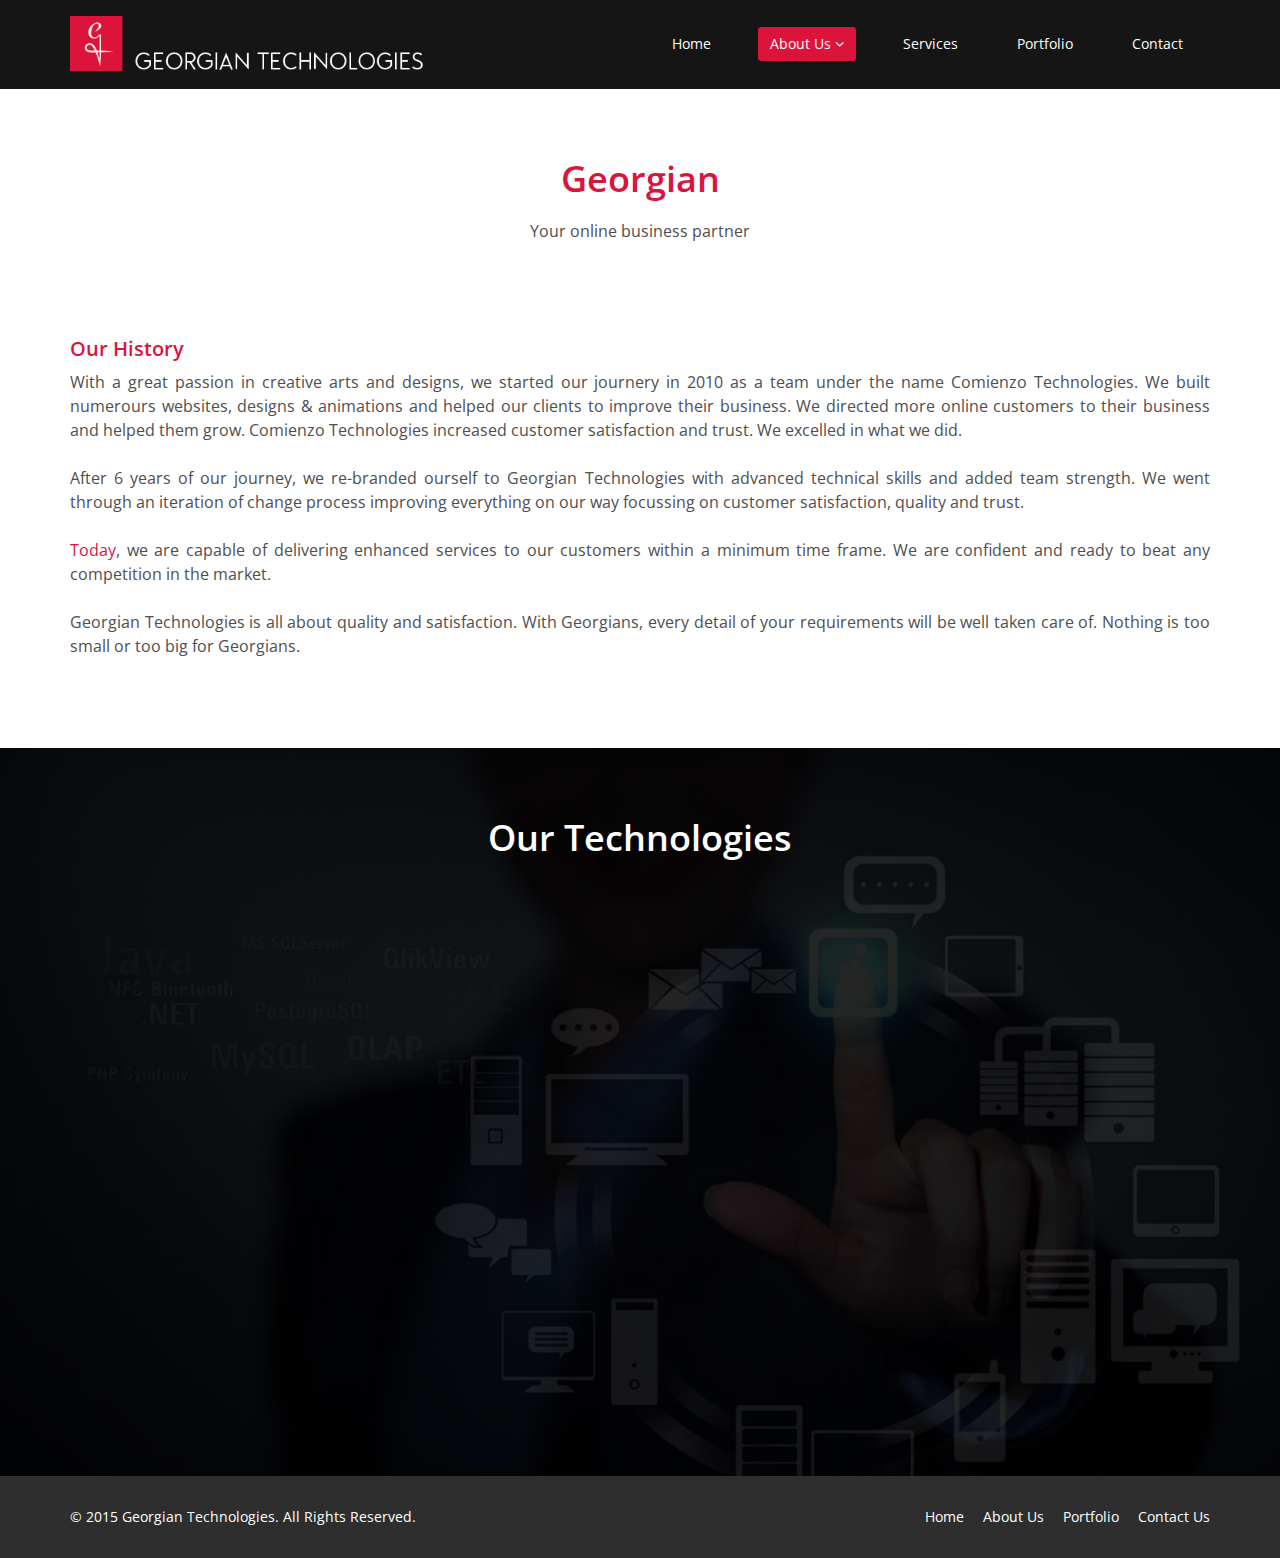
<file: about_us.html>
<!DOCTYPE html>
<html lang="en">
<head>
    <meta charset="utf-8">
    <meta name="viewport" content="width=device-width, initial-scale=1.0">
    <meta name="description" content="">
    <meta name="author" content="">
    <title>About Us | Georgian</title>
    <link href="css/bootstrap.min.css" rel="stylesheet">
    <link href="css/font-awesome.min.css" rel="stylesheet">
    <link href="css/prettyPhoto.css" rel="stylesheet">
    <link href="css/animate.min.css" rel="stylesheet">
    <link href="css/main.css" rel="stylesheet">
    <link href="css/responsive.css" rel="stylesheet">
    <!--[if lt IE 9]>
    <script src="js/html5shiv.js"></script>
    <script src="js/respond.min.js"></script>
    <![endif]-->       
    <link rel="shortcut icon" href="images/ico/favicon.ico">
    <link rel="apple-touch-icon-precomposed" sizes="144x144" href="images/ico/apple-touch-icon-144-precomposed.png">
    <link rel="apple-touch-icon-precomposed" sizes="114x114" href="images/ico/apple-touch-icon-114-precomposed.png">
    <link rel="apple-touch-icon-precomposed" sizes="72x72" href="images/ico/apple-touch-icon-72-precomposed.png">
    <link rel="apple-touch-icon-precomposed" href="images/ico/apple-touch-icon-57-precomposed.png">
</head><!--/head-->
<body>

    <header id="header">
        <nav class="navbar navbar-inverse" role="banner">
            <div class="container">
                <div class="navbar-header">
                    <button type="button" class="navbar-toggle" data-toggle="collapse" data-target=".navbar-collapse">
                        <span class="sr-only">Toggle navigation</span>
                        <span class="icon-bar"></span>
                        <span class="icon-bar"></span>
                        <span class="icon-bar"></span>
                    </button>
                    <a class="navbar-brand" href="index.html"><img width="355px" src="images/logo_Georgian.png" alt="logo"></a>
                </div>

                <div class="collapse navbar-collapse navbar-right">
                    <ul class="nav navbar-nav">
                        <li><a href="index.html">Home</a></li>
                        <li class="dropdown active">
                            <a href="about_us.html" class="dropdown-toggle" data-toggle="dropdown">About Us <i class="fa fa-angle-down"></i></a>
                            <ul class="dropdown-menu">
                                <li><a href="about_us.html">History</a></li>
                                <li><a href="about_us.html#technology">Technology</a></li>
                                <li><a href="about_us.html#partner">Partners</a></li>
                            </ul>
                        </li>
                        <li><a href="index.html#services">Services</a></li>
                        <li><a href="portfolio.html">Portfolio</a></li>

                        <!--<li><a href="http://georgiantechnologies.blogspot.ca/">Blog</a></li>-->
                        <li><a href="index.html#contact">Contact</a></li>
                    </ul>
                </div>
            </div><!--/.container-->
        </nav><!--/nav-->
    </header><!--/header-->
    <section id="about-us">
        <div class="container">
            <div class="center wow fadeInDown">
               <h2><font color="#DC143C">Georgian</font></h2>
               <p class="lead">Your online business partner</p>
            </div>

            <div class="wow fadeInDown">
                <h2><font color="#DC143C"><a name="history" id="history">Our History</a></font></h2>
                <p align="justify" class="lead">With a great passion in creative arts and designs, we started our journery in 2010 as a team under the name Comienzo Technologies. We built numerours websites, designs & animations and helped our clients to improve their business. We directed more online customers to their business and helped them grow. Comienzo Technologies increased customer satisfaction and trust. We excelled in what we did.<br><br>

                After 6 years of our journey, we re-branded ourself to Georgian Technologies with advanced technical skills and added team strength. We went through an iteration of change process improving everything on our way focussing on customer satisfaction, quality and trust.<br><br>

                <font color="#DC143C">Today</font>, we are capable of delivering enhanced services to our customers within a minimum time frame. We are confident and ready to beat any competition in the market.<br><br>

                Georgian Technologies is all about quality and satisfaction. With Georgians, every detail of your requirements will be well taken care of. Nothing is too small or too big for Georgians.</p>
            </div>
        
        </div>
    </section><!--/#about-us-->

    <section id="technology">
        <div class="container">
            <div class="center wow fadeInDown">
                <h2><font color="FFFFFF">Our Technologies</font></h2>
                
            </div>
             
                <div class="row">
                <div class="col-xs-6 col-sm-4 col-md-2 verticalspace">
                    <div class="wow fadeInDown">
                        <div class="pull-left">
                            <img class="img-responsive" src="images/technology/bootstrap.png">
                            <br><font color="FFFFFF"><b><center>Bootstrap</center></b></font>
                        </div>
                    </div>
                </div>

                 <div class="col-xs-6 col-sm-4 col-md-2 verticalspace">
                    <div class="wow fadeInDown">
                        <div class="pull-left">
                            <img class="img-responsive" src="images/technology/html.png">
                            <br><font color="#FFFFFF"><b><center>HTML</center></b></font>
                        </div>
                        
                    </div>
                </div>

               <div class="col-xs-6 col-sm-4 col-md-2 verticalspace">
                    <div class="wow fadeInDown">
                        <div class="pull-left">
                            <img class="img-responsive" src="images/technology/css.png">
                            <br><font color="#FFFFFF"><b><center>CSS</center></b></font>
                        </div>
                        
                    </div>
                </div>

               <div class="col-xs-6 col-sm-4 col-md-2 verticalspace">
                    <div class="wow fadeInDown">
                        <div class="pull-left">
                            <img class="img-responsive" src="images/technology/php.png">
                            <br><font color="#FFFFFF"><b><center>PHP</center></b></font>
                        </div>
                        
                    </div>
                </div>

                 <div class="col-xs-6 col-sm-4 col-md-2 verticalspace">
                    <div class="wow fadeInDown">
                        <div class="pull-left">
                            <img class="img-responsive" src="images/technology/java.png">
                            <br><font color="#FFFFFF"><b><center>Java</center></b></font>
                        </div>
                        
                    </div>
                </div>

                 <div class="col-xs-6 col-sm-4 col-md-2 verticalspace">
                    <div class="wow fadeInDown">
                        <div class="pull-left">
                            <img class="img-responsive" src="images/technology/javascript.png">
                            <br><font color="#FFFFFF"><b><center>Javascript</center></b></font>
                        </div>
                        
                    </div>
                </div>

                <div class="col-xs-6 col-sm-4 col-md-2 verticalspace">
                    <div class="wow fadeInDown">
                        <div class="pull-left">
                            <img class="img-responsive" src="images/technology/photoshop.png">
                            <br><font color="#FFFFFF"><b><center>Photoshop</center></b></font>
                        </div>
                        
                    </div>
                </div>
                
               <div class="col-xs-6 col-sm-4 col-md-2 verticalspace">
                    <div class="wow fadeInDown">
                        <div class="pull-left">
                            <img class="img-responsive" src="images/technology/android.png">
                            <br><font color="#FFFFFF"><b><center>Andriod</center></b></font>
                        </div>
                        
                    </div>
                </div>

                 <div class="col-xs-6 col-sm-4 col-md-2 verticalspace">
                    <div class="wow fadeInDown">
                        <div class="pull-left">
                            <img class="img-responsive" src="images/technology/wordpress.png">
                            <br><font color="#FFFFFF"><b><center>Wordpress</center></b></font>
                        </div>
                        
                    </div>
                </div>

                <div class="col-xs-6 col-sm-4 col-md-2 verticalspace">
                    <div class="wow fadeInDown">
                        <div class="pull-left">
                            <img class="img-responsive" src="images/technology/ios.png">
                            <br><font color="#FFFFFF"><b><center>iOS</center></b></font>
                        </div>
                        
                    </div>
                </div>

               <div class="col-xs-6 col-sm-4 col-md-2 verticalspace">
                    <div class="wow fadeInDown">
                        <div class="pull-left">
                            <img class="img-responsive" src="images/technology/nodejs.png">
                            <br><font color="#FFFFFF"><b><center>NodeJs</center></b></font>
                        </div>
                        
                    </div>
                </div>

                <div class="col-xs-6 col-sm-4 col-md-2 verticalspace">
                    <div class="wow fadeInDown">
                        <div class="pull-left">
                            <img class="img-responsive" src="images/technology/jquery.png">
                            <br><font color="#FFFFFF"><b><center>JQuery</center></b></font>
                        </div>
                        
                    </div>
                </div>

                 <div class="col-xs-6 col-sm-4 col-md-2 verticalspace">
                    <div class="wow fadeInDown">
                        <div class="pull-left">
                            <img class="img-responsive" src="images/technology/mysql.png">
                            <br><font color="#FFFFFF"><b><center>MySql</center></b></font>
                        </div>
                        
                    </div>
                </div>

                 <div class="col-xs-6 col-sm-4 col-md-2 verticalspace">
                    <div class="wow fadeInDown">
                        <div class="pull-left">
                            <img class="img-responsive" src="images/technology/ajax.png">
                            <br><font color="#FFFFFF"><b><center>AJAX</center></b></font>
                        </div>
                        
                    </div>
                </div>

                <div class="col-xs-6 col-sm-4 col-md-2 verticalspace">
                    <div class="wow fadeInDown">
                        <div class="pull-left">
                            <img class="img-responsive" src="images/technology/joomla.png">
                            <br><font color="#FFFFFF"><b><center>Joomla</center></b></font>
                        </div>
                    </div>
                </div>

               <div class="col-xs-6 col-sm-4 col-md-2 verticalspace">
                    <div class="wow fadeInDown">
                        <div class="pull-left">
                            <img class="img-responsive" src="images/technology/drupal.png">
                            <br><font color="#FFFFFF"><b><center>Drupal</center></b></font>
                        </div>
                    </div>
                </div>

                 <div class="col-xs-6 col-sm-4 col-md-2 verticalspace">
                    <div class="wow fadeInDown">
                        <div class="pull-left">
                            <img class="img-responsive" src="images/technology/flash.png">
                            <br><font color="#FFFFFF"><b><center>Flash</center></b></font>
                        </div>
                    </div>
                </div>

                <div class="col-xs-6 col-sm-4 col-md-2 verticalspace">
                    <div class="wow fadeInDown">
                        <div class="pull-left">
                            <img class="img-responsive" src="images/technology/angular.png">
                            <br><font color="#FFFFFF"><b><center>Angular</center></b></font>
                        </div>
                    </div>
                </div>

            </div><!--/.row-->
        </div><!--/.container-->
    </section><!--technology ended-->
    
    <footer id="footer" class="midnight-blue">
        <div class="container">
            <div class="row">
                <div class="col-sm-6">
                    &copy; 2015 <a target="_blank" href="wwww.georgiantechnologies.com" title="Web Designing, animations, graphic designing, logo designing">Georgian Technologies</a>. All Rights Reserved.
                </div>
                <div class="col-sm-6">
                    <ul class="pull-right">
                        <li><a href="index.html">Home</a></li>
                        <li><a href="about_us.html">About Us</a></li>
                        <li><a href="portfolio.html">Portfolio</a></li>
                        <li><a href="index.html#contact">Contact Us</a></li>
                    </ul>
                </div>
                
            </div>
        </div>
    </footer><!--/#footer-->

    <script src="js/jquery.js"></script>
    <script src="js/bootstrap.min.js"></script>
    <script src="js/jquery.prettyPhoto.js"></script>
    <script src="js/jquery.isotope.min.js"></script>
    <script src="js/main.js"></script>
    <script src="js/wow.min.js"></script>
</body>
</html>
</file>
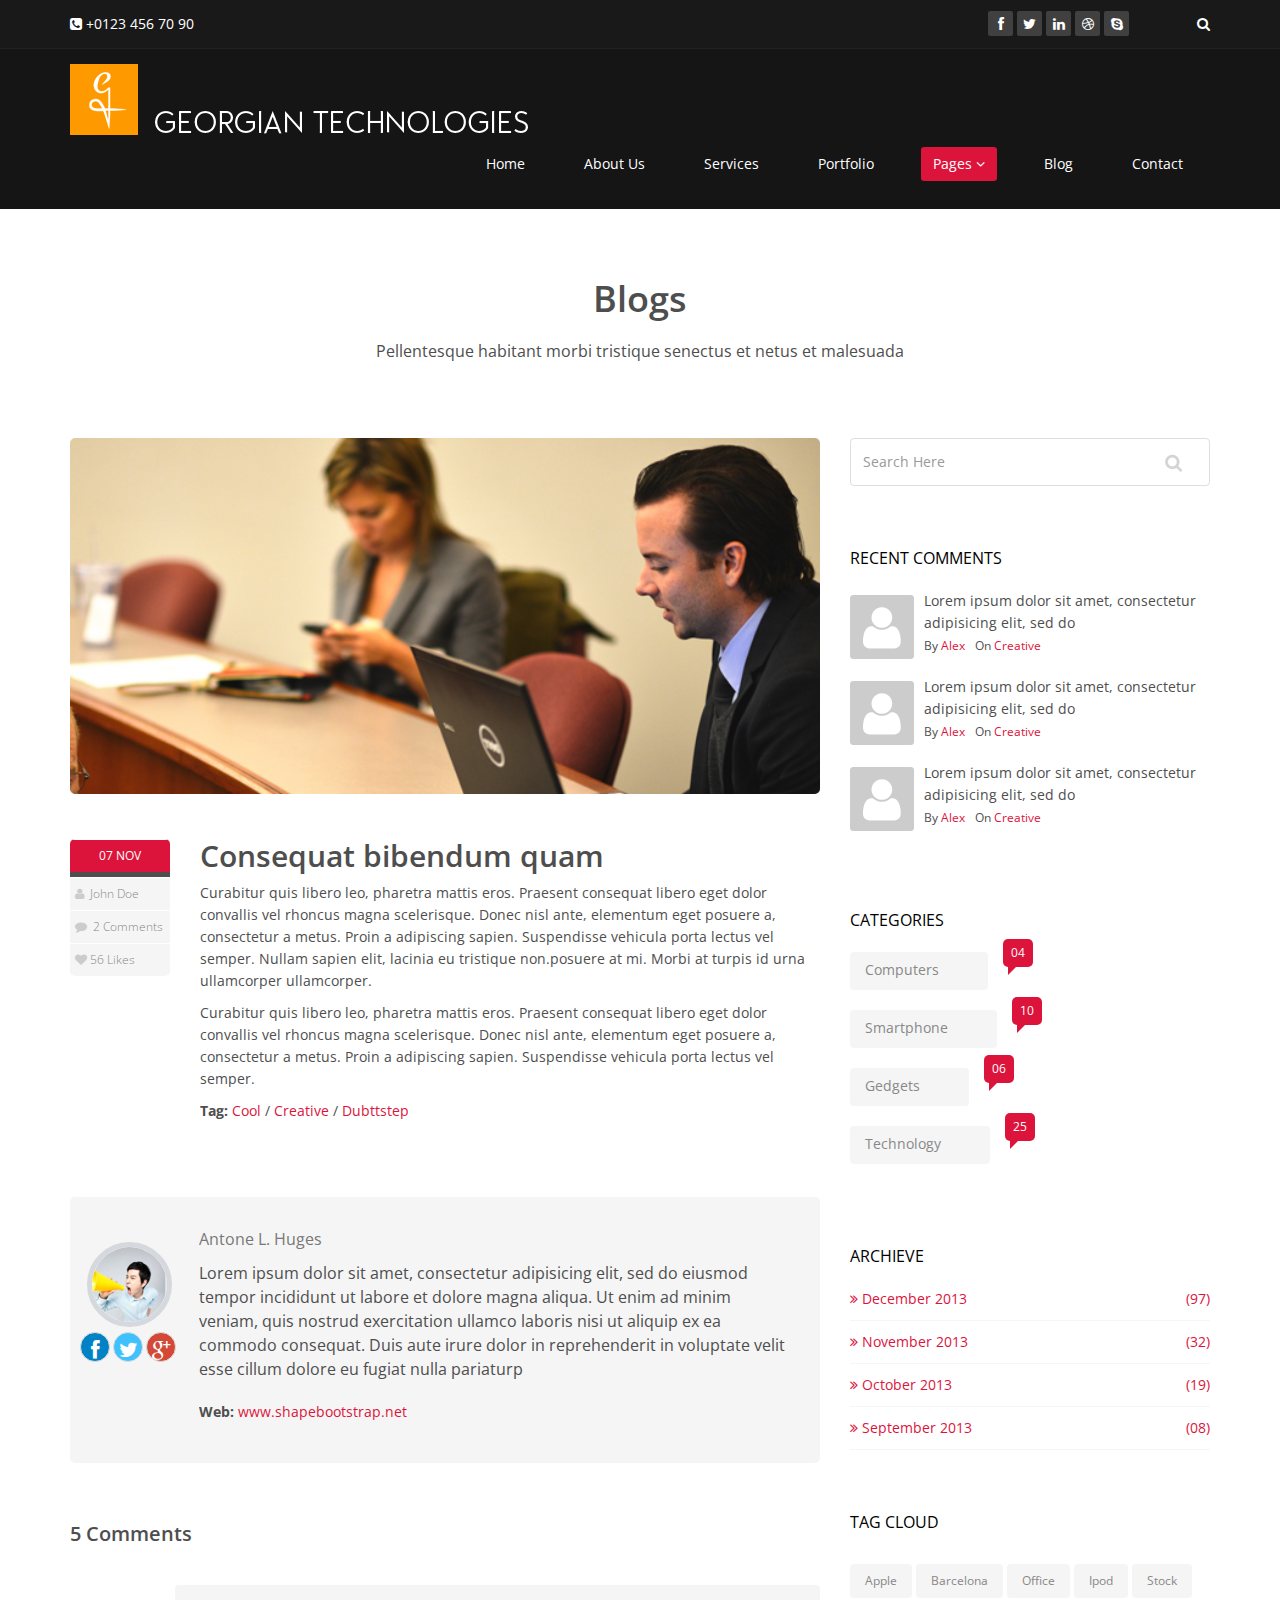
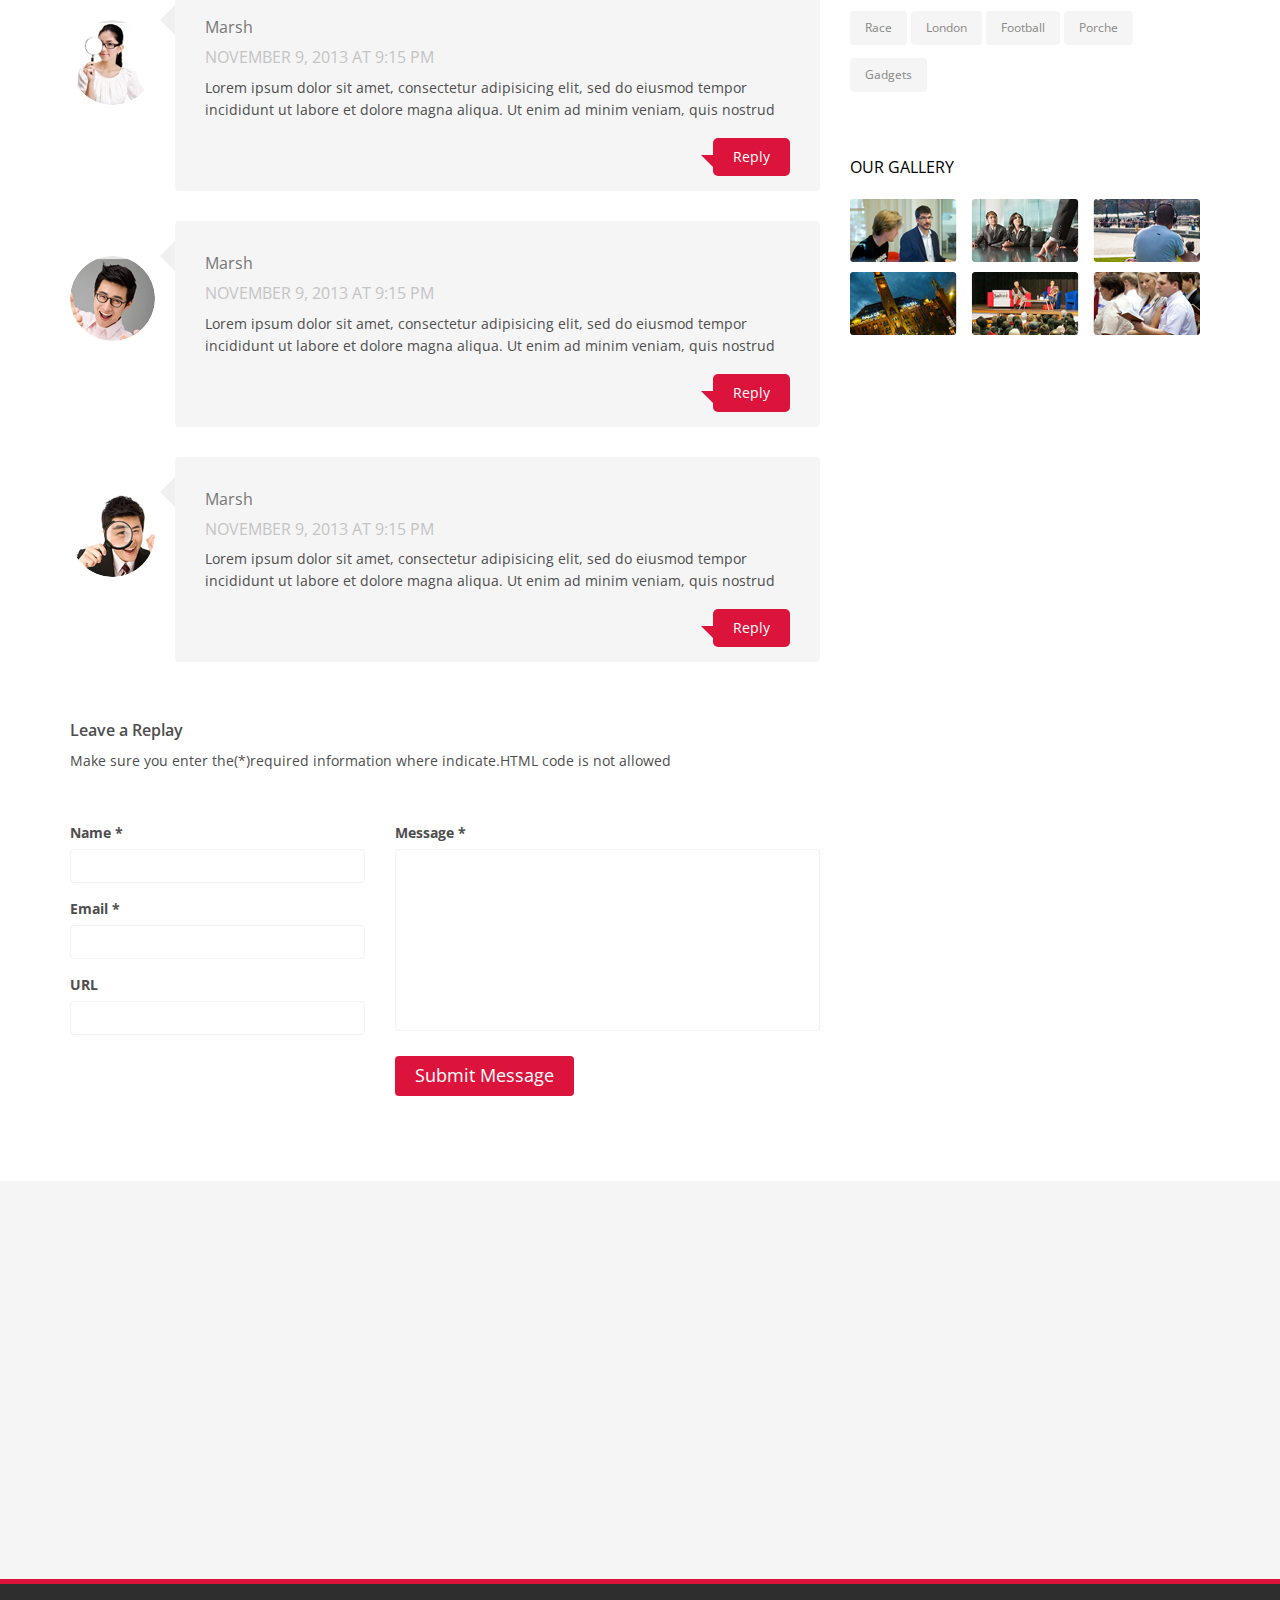
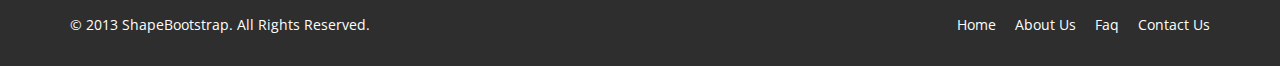
<file: blog-item.html>
<!DOCTYPE html>
<html lang="en">
<head>
    <meta charset="utf-8">
    <meta name="viewport" content="width=device-width, initial-scale=1.0">
    <meta name="description" content="">
    <meta name="author" content="">
    <title>Blog Single | Corlate</title>
    
    <!-- core CSS -->
    <link href="css/bootstrap.min.css" rel="stylesheet">
    <link href="css/font-awesome.min.css" rel="stylesheet">
    <link href="css/prettyPhoto.css" rel="stylesheet">
    <link href="css/animate.min.css" rel="stylesheet">
    <link href="css/main.css" rel="stylesheet">
    <link href="css/responsive.css" rel="stylesheet">
    
    <!--[if lt IE 9]>
    <script src="js/html5shiv.js"></script>
    <script src="js/respond.min.js"></script>
    <![endif]-->       
    <link rel="shortcut icon" href="images/ico/favicon.ico">
    <link rel="apple-touch-icon-precomposed" sizes="144x144" href="images/ico/apple-touch-icon-144-precomposed.png">
    <link rel="apple-touch-icon-precomposed" sizes="114x114" href="images/ico/apple-touch-icon-114-precomposed.png">
    <link rel="apple-touch-icon-precomposed" sizes="72x72" href="images/ico/apple-touch-icon-72-precomposed.png">
    <link rel="apple-touch-icon-precomposed" href="images/ico/apple-touch-icon-57-precomposed.png">
</head><!--/head-->

<body>

    <header id="header">
        <div class="top-bar">
            <div class="container">
                <div class="row">
                    <div class="col-sm-6 col-xs-4">
                        <div class="top-number"><p><i class="fa fa-phone-square"></i>  +0123 456 70 90</p></div>
                    </div>
                    <div class="col-sm-6 col-xs-8">
                       <div class="social">
                            <ul class="social-share">
                                <li><a href="#"><i class="fa fa-facebook"></i></a></li>
                                <li><a href="#"><i class="fa fa-twitter"></i></a></li>
                                <li><a href="#"><i class="fa fa-linkedin"></i></a></li> 
                                <li><a href="#"><i class="fa fa-dribbble"></i></a></li>
                                <li><a href="#"><i class="fa fa-skype"></i></a></li>
                            </ul>
                            <div class="search">
                                <form role="form">
                                    <input type="text" class="search-form" autocomplete="off" placeholder="Search">
                                    <i class="fa fa-search"></i>
                                </form>
                           </div>
                       </div>
                    </div>
                </div>
            </div><!--/.container-->
        </div><!--/.top-bar-->

        <nav class="navbar navbar-inverse" role="banner">
            <div class="container">
                <div class="navbar-header">
                    <button type="button" class="navbar-toggle" data-toggle="collapse" data-target=".navbar-collapse">
                        <span class="sr-only">Toggle navigation</span>
                        <span class="icon-bar"></span>
                        <span class="icon-bar"></span>
                        <span class="icon-bar"></span>
                    </button>
                    <a class="navbar-brand" href="index.html"><img src="images/logo.png" alt="logo"></a>
                </div>
                
                <div class="collapse navbar-collapse navbar-right">
                    <ul class="nav navbar-nav">
                        <li><a href="index.html">Home</a></li>
                        <li><a href="about-us.html">About Us</a></li>
                        <li><a href="services.html">Services</a></li>
                        <li><a href="portfolio.html">Portfolio</a></li>
                        <li class="dropdown active">
                            <a href="#" class="dropdown-toggle" data-toggle="dropdown">Pages <i class="fa fa-angle-down"></i></a>
                            <ul class="dropdown-menu">
                                <li class="active"><a href="blog-item.html">Blog Single</a></li>
                                <li><a href="pricing.html">Pricing</a></li>
                                <li><a href="404.html">404</a></li>
                                <li><a href="shortcodes.html">Shortcodes</a></li>
                            </ul>
                        </li>
                        <li><a href="blog.html">Blog</a></li> 
                        <li><a href="contact-us.html">Contact</a></li>                        
                    </ul>
                </div>
            </div><!--/.container-->
        </nav><!--/nav-->
        
    </header><!--/header-->


    <section id="blog" class="container">
        <div class="center">
            <h2>Blogs</h2>
            <p class="lead">Pellentesque habitant morbi tristique senectus et netus et malesuada</p>
        </div>

        <div class="blog">
            <div class="row">
                <div class="col-md-8">
                    <div class="blog-item">
                        <img class="img-responsive img-blog" src="images/blog/blog1.jpg" width="100%" alt="" />
                            <div class="row">  
                                <div class="col-xs-12 col-sm-2 text-center">
                                    <div class="entry-meta">
                                        <span id="publish_date">07  NOV</span>
                                        <span><i class="fa fa-user"></i> <a href="#"> John Doe</a></span>
                                        <span><i class="fa fa-comment"></i> <a href="blog-item.html#comments">2 Comments</a></span>
                                        <span><i class="fa fa-heart"></i><a href="#">56 Likes</a></span>
                                    </div>
                                </div>
                                <div class="col-xs-12 col-sm-10 blog-content">
                                    <h2>Consequat bibendum quam</h2>
                                    <p>Curabitur quis libero leo, pharetra mattis eros. Praesent consequat libero eget dolor convallis vel rhoncus magna scelerisque. Donec nisl ante, elementum eget posuere a, consectetur a metus. Proin a adipiscing sapien. Suspendisse vehicula porta lectus vel semper. Nullam sapien elit, lacinia eu tristique non.posuere at mi. Morbi at turpis id urna ullamcorper ullamcorper.</p>

                                    <p>Curabitur quis libero leo, pharetra mattis eros. Praesent consequat libero eget dolor convallis vel rhoncus magna scelerisque. Donec nisl ante, elementum eget posuere a, consectetur a metus. Proin a adipiscing sapien. Suspendisse vehicula porta lectus vel semper.</p>

                                    <div class="post-tags">
                                        <strong>Tag:</strong> <a href="#">Cool</a> / <a href="#">Creative</a> / <a href="#">Dubttstep</a>
                                    </div>

                                </div>
                            </div>
                        </div><!--/.blog-item-->
                        
                        <div class="media reply_section">
                            <div class="pull-left post_reply text-center">
                                <a href="#"><img src="images/blog/boy.png" class="img-circle" alt="" /></a>
                                <ul>
                                    <li><a href="#"><i class="fa fa-facebook"></i></a></li>
                                    <li><a href="#"><i class="fa fa-twitter"></i></a></li>
                                    <li><a href="#"><i class="fa fa-google-plus"></i> </a></li>
                                </ul>
                            </div>
                            <div class="media-body post_reply_content">
                                <h3>Antone L. Huges</h3>
                                <p class="lead">Lorem ipsum dolor sit amet, consectetur adipisicing elit, sed do eiusmod tempor incididunt ut labore et dolore magna aliqua. Ut enim ad minim veniam, quis nostrud exercitation ullamco laboris nisi ut aliquip ex ea commodo consequat. Duis aute irure dolor in reprehenderit in voluptate velit esse cillum dolore eu fugiat nulla pariaturp</p>
                                <p><strong>Web:</strong> <a href="http://www.shapebootstrap.net">www.shapebootstrap.net</a></p>
                            </div>
                        </div> 
                        
                        <h1 id="comments_title">5 Comments</h1>
                        <div class="media comment_section">
                            <div class="pull-left post_comments">
                                <a href="#"><img src="images/blog/girl.png" class="img-circle" alt="" /></a>
                            </div>
                            <div class="media-body post_reply_comments">
                                <h3>Marsh</h3>
                                <h4>NOVEMBER 9, 2013 AT 9:15 PM</h4>
                                <p>Lorem ipsum dolor sit amet, consectetur adipisicing elit, sed do eiusmod tempor incididunt ut labore et dolore magna aliqua. Ut enim ad minim veniam, quis nostrud</p>
                                <a href="#">Reply</a>
                            </div>
                        </div> 
                        <div class="media comment_section">
                            <div class="pull-left post_comments">
                                <a href="#"><img src="images/blog/boy2.png" class="img-circle" alt="" /></a>
                            </div>
                            <div class="media-body post_reply_comments">
                                <h3>Marsh</h3>
                                <h4>NOVEMBER 9, 2013 AT 9:15 PM</h4>
                                <p>Lorem ipsum dolor sit amet, consectetur adipisicing elit, sed do eiusmod tempor incididunt ut labore et dolore magna aliqua. Ut enim ad minim veniam, quis nostrud</p>
                                <a href="#">Reply</a>
                            </div>
                        </div> 
                        <div class="media comment_section">
                            <div class="pull-left post_comments">
                                <a href="#"><img src="images/blog/boy3.png" class="img-circle" alt="" /></a>
                            </div>
                            <div class="media-body post_reply_comments">
                                <h3>Marsh</h3>
                                <h4>NOVEMBER 9, 2013 AT 9:15 PM</h4>
                                <p>Lorem ipsum dolor sit amet, consectetur adipisicing elit, sed do eiusmod tempor incididunt ut labore et dolore magna aliqua. Ut enim ad minim veniam, quis nostrud</p>
                                <a href="#">Reply</a>
                            </div>
                        </div> 


                        <div id="contact-page clearfix">
                            <div class="status alert alert-success" style="display: none"></div>
                            <div class="message_heading">
                                <h4>Leave a Replay</h4>
                                <p>Make sure you enter the(*)required information where indicate.HTML code is not allowed</p>
                            </div> 
      
                            <form id="main-contact-form" class="contact-form" name="contact-form" method="post" action="sendemail.php" role="form">
                                <div class="row">
                                    <div class="col-sm-5">
                                        <div class="form-group">
                                            <label>Name *</label>
                                            <input type="text" class="form-control" required="required">
                                        </div>
                                        <div class="form-group">
                                            <label>Email *</label>
                                            <input type="email" class="form-control" required="required">
                                        </div>
                                        <div class="form-group">
                                            <label>URL</label>
                                            <input type="url" class="form-control">
                                        </div>                    
                                    </div>
                                    <div class="col-sm-7">                        
                                        <div class="form-group">
                                            <label>Message *</label>
                                            <textarea name="message" id="message" required="required" class="form-control" rows="8"></textarea>
                                        </div>                        
                                        <div class="form-group">
                                            <button type="submit" class="btn btn-primary btn-lg" required="required">Submit Message</button>
                                        </div>
                                    </div>
                                </div>
                            </form>     
                        </div><!--/#contact-page-->
                    </div><!--/.col-md-8-->

                <aside class="col-md-4">
                    <div class="widget search">
                        <form role="form">
                                <input type="text" class="form-control search_box" autocomplete="off" placeholder="Search Here">
                        </form>
                    </div><!--/.search-->
    				
    				<div class="widget categories">
                        <h3>Recent Comments</h3>
                        <div class="row">
                            <div class="col-sm-12">
                                <div class="single_comments">
    								<img src="images/blog/avatar3.png" alt=""  />
    								<p>Lorem ipsum dolor sit amet, consectetur adipisicing elit, sed do </p>
                                    <div class="entry-meta small muted">
                                        <span>By <a href="#">Alex</a></span <span>On <a href="#">Creative</a></span>
                                    </div>
    							</div>
    							<div class="single_comments">
    								<img src="images/blog/avatar3.png" alt=""  />
    								<p>Lorem ipsum dolor sit amet, consectetur adipisicing elit, sed do </p>
    								<div class="entry-meta small muted">
                                        <span>By <a href="#">Alex</a></span <span>On <a href="#">Creative</a></span>
                                    </div>
    							</div>
    							<div class="single_comments">
    								<img src="images/blog/avatar3.png" alt=""  />
    								<p>Lorem ipsum dolor sit amet, consectetur adipisicing elit, sed do </p>
    								<div class="entry-meta small muted">
                                        <span>By <a href="#">Alex</a></span <span>On <a href="#">Creative</a></span>
                                    </div>
    							</div>
    							
                            </div>
                        </div>                     
                    </div><!--/.recent comments-->
                     

                    <div class="widget categories">
                        <h3>Categories</h3>
                        <div class="row">
                            <div class="col-sm-6">
                                <ul class="blog_category">
                                    <li><a href="#">Computers <span class="badge">04</span></a></li>
                                    <li><a href="#">Smartphone <span class="badge">10</span></a></li>
                                    <li><a href="#">Gedgets <span class="badge">06</span></a></li>
                                    <li><a href="#">Technology <span class="badge">25</span></a></li>
                                </ul>
                            </div>
                        </div>                     
                    </div><!--/.categories-->
    				
    				<div class="widget archieve">
                        <h3>Archieve</h3>
                        <div class="row">
                            <div class="col-sm-12">
                                <ul class="blog_archieve">
                                    <li><a href="#"><i class="fa fa-angle-double-right"></i> December 2013 <span class="pull-right">(97)</span></a></li>
                                    <li><a href="#"><i class="fa fa-angle-double-right"></i> November 2013 <span class="pull-right">(32)</a></li>
                                    <li><a href="#"><i class="fa fa-angle-double-right"></i> October 2013 <span class="pull-right">(19)</a></li>
                                    <li><a href="#"><i class="fa fa-angle-double-right"></i> September 2013 <span class="pull-right">(08)</a></li>
                                </ul>
                            </div>
                        </div>                     
                    </div><!--/.archieve-->
    				
                    <div class="widget tags">
                        <h3>Tag Cloud</h3>
                        <ul class="tag-cloud">
                            <li><a class="btn btn-xs btn-primary" href="#">Apple</a></li>
                            <li><a class="btn btn-xs btn-primary" href="#">Barcelona</a></li>
                            <li><a class="btn btn-xs btn-primary" href="#">Office</a></li>
                            <li><a class="btn btn-xs btn-primary" href="#">Ipod</a></li>
                            <li><a class="btn btn-xs btn-primary" href="#">Stock</a></li>
                            <li><a class="btn btn-xs btn-primary" href="#">Race</a></li>
                            <li><a class="btn btn-xs btn-primary" href="#">London</a></li>
                            <li><a class="btn btn-xs btn-primary" href="#">Football</a></li>
                            <li><a class="btn btn-xs btn-primary" href="#">Porche</a></li>
                            <li><a class="btn btn-xs btn-primary" href="#">Gadgets</a></li>
                        </ul>
                    </div><!--/.tags-->
    				
    				<div class="widget blog_gallery">
                        <h3>Our Gallery</h3>
                        <ul class="sidebar-gallery">
                            <li><a href="#"><img src="images/blog/gallery1.png" alt="" /></a></li>
                            <li><a href="#"><img src="images/blog/gallery2.png" alt="" /></a></li>
                            <li><a href="#"><img src="images/blog/gallery3.png" alt="" /></a></li>
                            <li><a href="#"><img src="images/blog/gallery4.png" alt="" /></a></li>
                            <li><a href="#"><img src="images/blog/gallery5.png" alt="" /></a></li>
                            <li><a href="#"><img src="images/blog/gallery6.png" alt="" /></a></li>
                        </ul>
                    </div><!--/.blog_gallery-->
    					
    				
                </aside>     

            </div><!--/.row-->

         </div><!--/.blog-->

    </section><!--/#blog-->


    <section id="bottom">
        <div class="container wow fadeInDown" data-wow-duration="1000ms" data-wow-delay="600ms">
            <div class="row">
                <div class="col-md-3 col-sm-6">
                    <div class="widget">
                        <h3>Company</h3>
                        <ul>
                            <li><a href="#">About us</a></li>
                            <li><a href="#">We are hiring</a></li>
                            <li><a href="#">Meet the team</a></li>
                            <li><a href="#">Copyright</a></li>
                            <li><a href="#">Terms of use</a></li>
                            <li><a href="#">Privacy policy</a></li>
                            <li><a href="#">Contact us</a></li>
                        </ul>
                    </div>    
                </div><!--/.col-md-3-->

                <div class="col-md-3 col-sm-6">
                    <div class="widget">
                        <h3>Support</h3>
                        <ul>
                            <li><a href="#">Faq</a></li>
                            <li><a href="#">Blog</a></li>
                            <li><a href="#">Forum</a></li>
                            <li><a href="#">Documentation</a></li>
                            <li><a href="#">Refund policy</a></li>
                            <li><a href="#">Ticket system</a></li>
                            <li><a href="#">Billing system</a></li>
                        </ul>
                    </div>    
                </div><!--/.col-md-3-->

                <div class="col-md-3 col-sm-6">
                    <div class="widget">
                        <h3>Developers</h3>
                        <ul>
                            <li><a href="#">Web Development</a></li>
                            <li><a href="#">SEO Marketing</a></li>
                            <li><a href="#">Theme</a></li>
                            <li><a href="#">Development</a></li>
                            <li><a href="#">Email Marketing</a></li>
                            <li><a href="#">Plugin Development</a></li>
                            <li><a href="#">Article Writing</a></li>
                        </ul>
                    </div>    
                </div><!--/.col-md-3-->

                <div class="col-md-3 col-sm-6">
                    <div class="widget">
                        <h3>Our Partners</h3>
                        <ul>
                            <li><a href="#">Adipisicing Elit</a></li>
                            <li><a href="#">Eiusmod</a></li>
                            <li><a href="#">Tempor</a></li>
                            <li><a href="#">Veniam</a></li>
                            <li><a href="#">Exercitation</a></li>
                            <li><a href="#">Ullamco</a></li>
                            <li><a href="#">Laboris</a></li>
                        </ul>
                    </div>    
                </div><!--/.col-md-3-->
            </div>
        </div>
    </section><!--/#bottom-->

    <footer id="footer" class="midnight-blue">
        <div class="container">
            <div class="row">
                <div class="col-sm-6">
                    &copy; 2013 <a target="_blank" href="http://shapebootstrap.net/" title="Free Twitter Bootstrap WordPress Themes and HTML templates">ShapeBootstrap</a>. All Rights Reserved.
                </div>
                <div class="col-sm-6">
                    <ul class="pull-right">
                        <li><a href="#">Home</a></li>
                        <li><a href="#">About Us</a></li>
                        <li><a href="#">Faq</a></li>
                        <li><a href="#">Contact Us</a></li>
                    </ul>
                </div>
            </div>
        </div>
    </footer><!--/#footer-->

    <script src="js/jquery.js"></script>
    <script src="js/bootstrap.min.js"></script>
    <script src="js/jquery.prettyPhoto.js"></script>
    <script src="js/jquery.isotope.min.js"></script>
    <script src="js/main.js"></script>
    <script src="js/wow.min.js"></script>
</body>
</html>
</file>
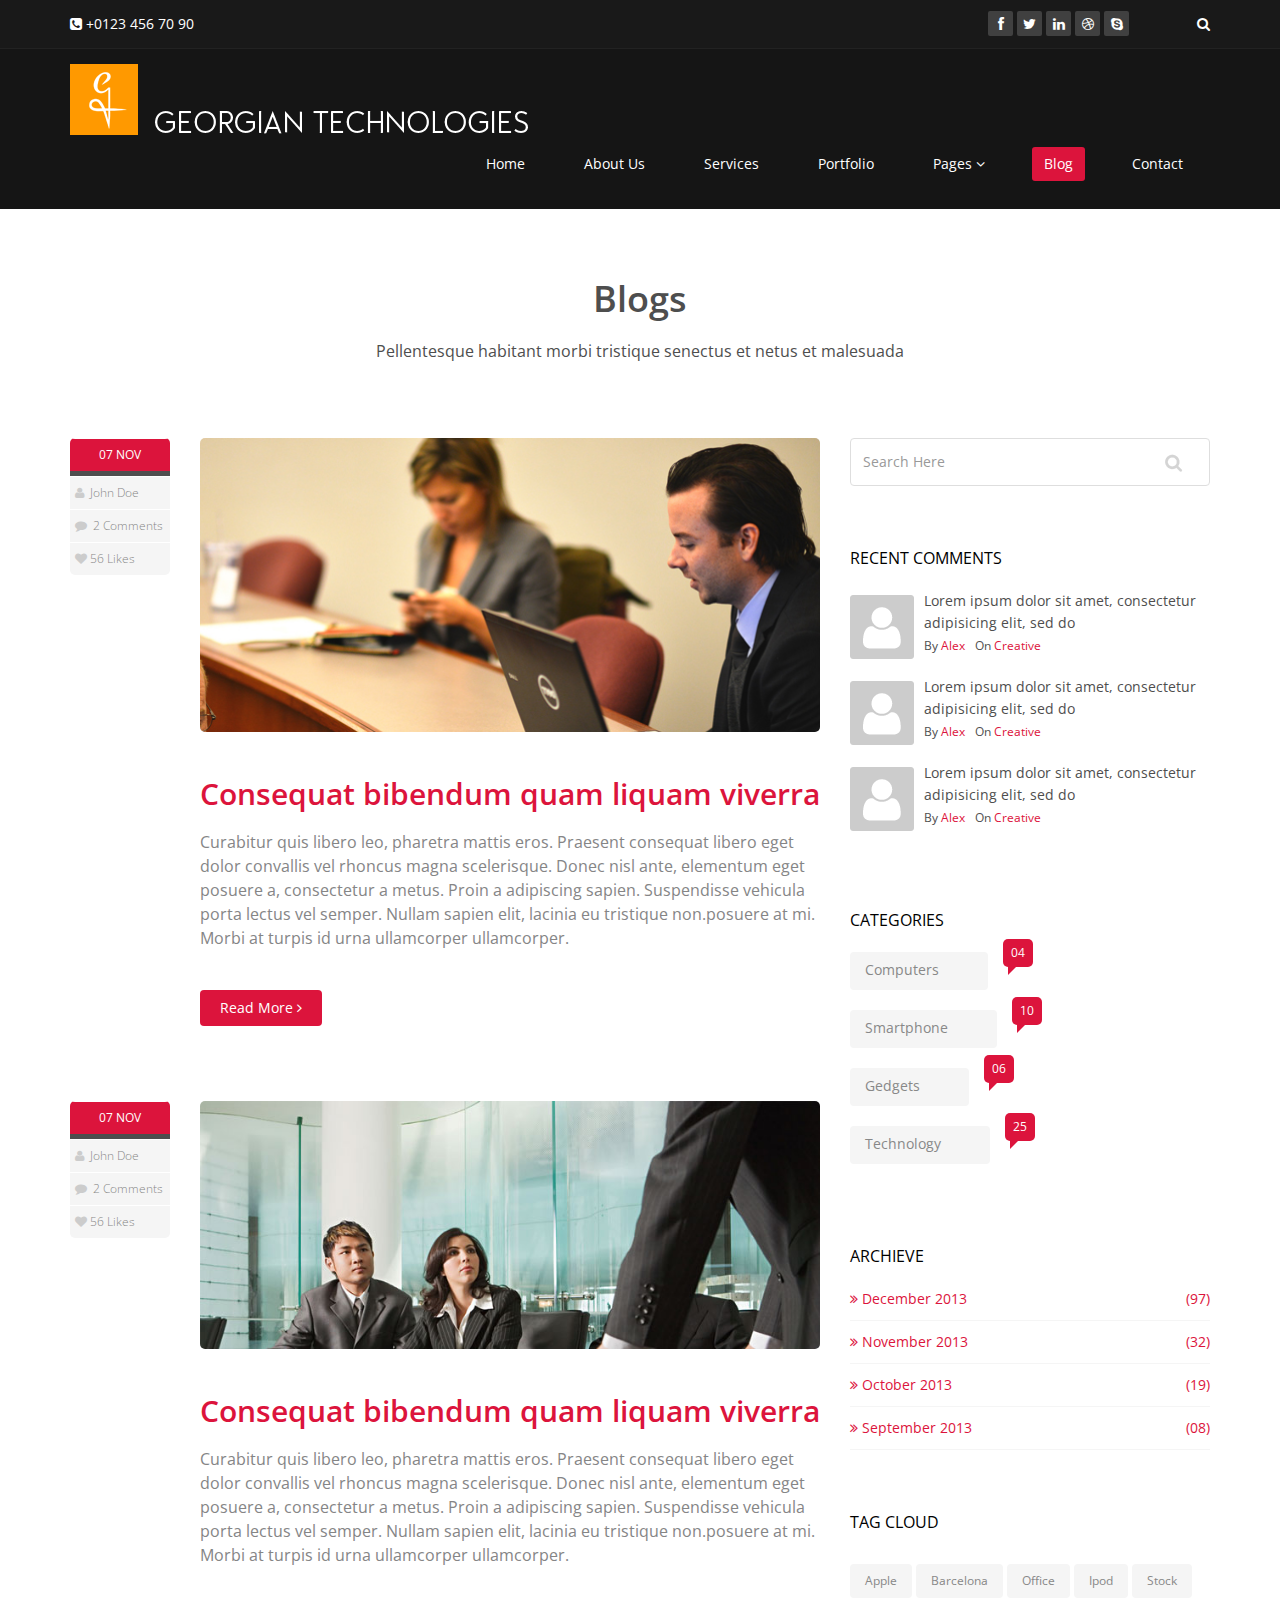
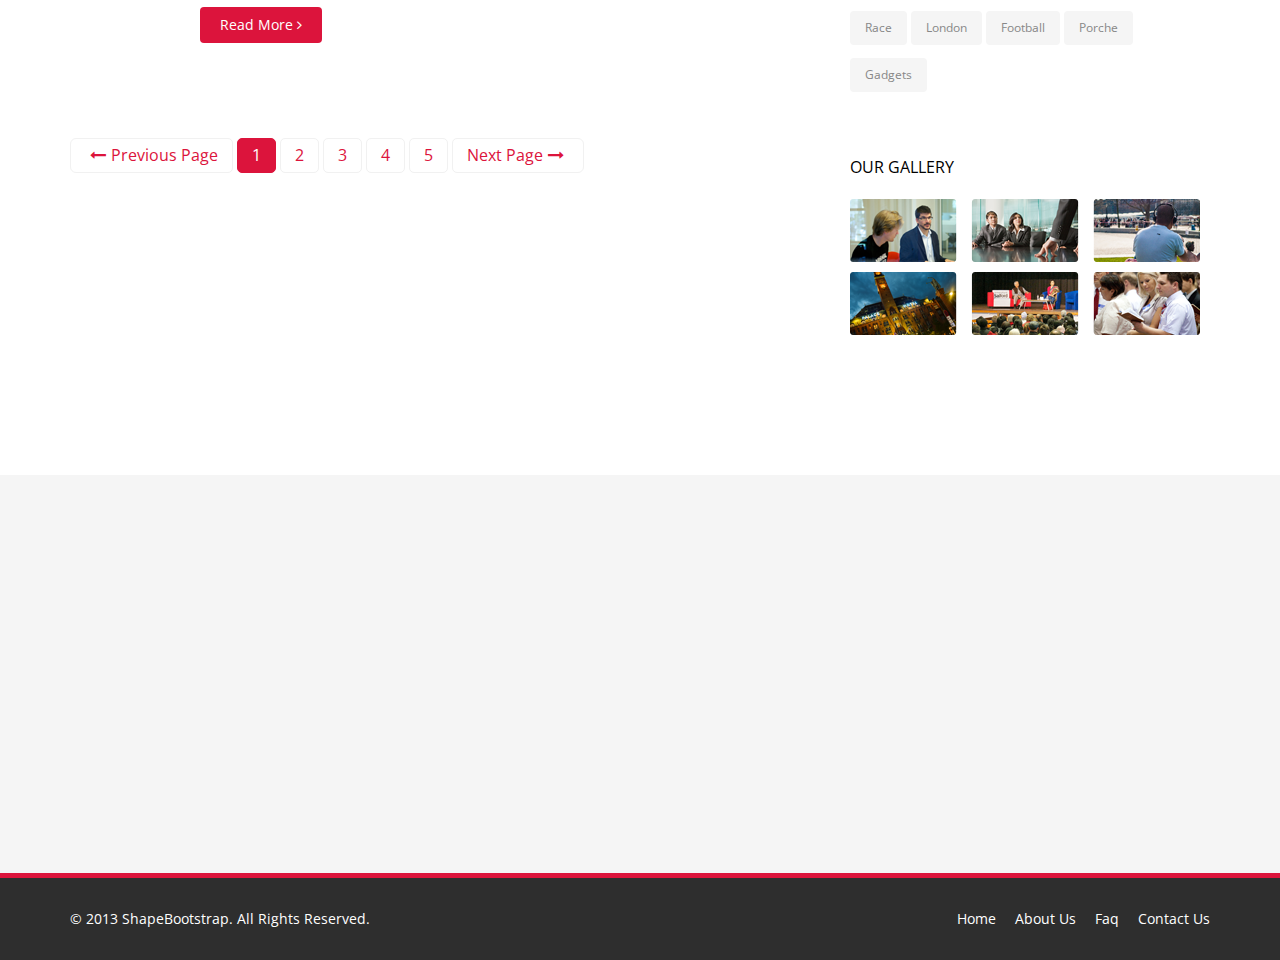
<file: blog.html>
<!DOCTYPE html>
<html lang="en">
<head>
    <meta charset="utf-8">
    <meta name="viewport" content="width=device-width, initial-scale=1.0">
    <meta name="description" content="">
    <meta name="author" content="">
    <title>Blog | Corlate</title>
    
    <!-- core CSS -->
    <link href="css/bootstrap.min.css" rel="stylesheet">
    <link href="css/font-awesome.min.css" rel="stylesheet">
    <link href="css/prettyPhoto.css" rel="stylesheet">
    <link href="css/animate.min.css" rel="stylesheet">
    <link href="css/main.css" rel="stylesheet">
    <link href="css/responsive.css" rel="stylesheet">
    
    <!--[if lt IE 9]>
    <script src="js/html5shiv.js"></script>
    <script src="js/respond.min.js"></script>
    <![endif]-->       
    <link rel="shortcut icon" href="images/ico/favicon.ico">
    <link rel="apple-touch-icon-precomposed" sizes="144x144" href="images/ico/apple-touch-icon-144-precomposed.png">
    <link rel="apple-touch-icon-precomposed" sizes="114x114" href="images/ico/apple-touch-icon-114-precomposed.png">
    <link rel="apple-touch-icon-precomposed" sizes="72x72" href="images/ico/apple-touch-icon-72-precomposed.png">
    <link rel="apple-touch-icon-precomposed" href="images/ico/apple-touch-icon-57-precomposed.png">
</head><!--/head-->

<body>

    <header id="header">
        <div class="top-bar">
            <div class="container">
                <div class="row">
                    <div class="col-sm-6 col-xs-4">
                        <div class="top-number"><p><i class="fa fa-phone-square"></i>  +0123 456 70 90</p></div>
                    </div>
                    <div class="col-sm-6 col-xs-8">
                       <div class="social">
                            <ul class="social-share">
                                <li><a href="#"><i class="fa fa-facebook"></i></a></li>
                                <li><a href="#"><i class="fa fa-twitter"></i></a></li>
                                <li><a href="#"><i class="fa fa-linkedin"></i></a></li> 
                                <li><a href="#"><i class="fa fa-dribbble"></i></a></li>
                                <li><a href="#"><i class="fa fa-skype"></i></a></li>
                            </ul>
                            <div class="search">
                                <form role="form">
                                    <input type="text" class="search-form" autocomplete="off" placeholder="Search">
                                    <i class="fa fa-search"></i>
                                </form>
                           </div>
                       </div>
                    </div>
                </div>
            </div><!--/.container-->
        </div><!--/.top-bar-->

        <nav class="navbar navbar-inverse" role="banner">
            <div class="container">
                <div class="navbar-header">
                    <button type="button" class="navbar-toggle" data-toggle="collapse" data-target=".navbar-collapse">
                        <span class="sr-only">Toggle navigation</span>
                        <span class="icon-bar"></span>
                        <span class="icon-bar"></span>
                        <span class="icon-bar"></span>
                    </button>
                    <a class="navbar-brand" href="index.html"><img src="images/logo.png" alt="logo"></a>
                </div>
                
                <div class="collapse navbar-collapse navbar-right">
                    <ul class="nav navbar-nav">
                        <li><a href="index.html">Home</a></li>
                        <li><a href="about-us.html">About Us</a></li>
                        <li><a href="services.html">Services</a></li>
                        <li><a href="portfolio.html">Portfolio</a></li>
                        <li class="dropdown">
                            <a href="#" class="dropdown-toggle" data-toggle="dropdown">Pages <i class="fa fa-angle-down"></i></a>
                            <ul class="dropdown-menu">
                                <li><a href="blog-item.html">Blog Single</a></li>
                                <li><a href="pricing.html">Pricing</a></li>
                                <li><a href="404.html">404</a></li>
                                <li><a href="shortcodes.html">Shortcodes</a></li>
                            </ul>
                        </li>
                        <li class="active"><a href="blog.html">Blog</a></li> 
                        <li><a href="contact-us.html">Contact</a></li>                        
                    </ul>
                </div>
            </div><!--/.container-->
        </nav><!--/nav-->
        
    </header><!--/header-->

    <section id="blog" class="container">
        <div class="center">
            <h2>Blogs</h2>
            <p class="lead">Pellentesque habitant morbi tristique senectus et netus et malesuada</p>
        </div>

        <div class="blog">
            <div class="row">
                 <div class="col-md-8">
                    <div class="blog-item">
                        <div class="row">
                            <div class="col-xs-12 col-sm-2 text-center">
                                <div class="entry-meta">
                                    <span id="publish_date">07  NOV</span>
                                    <span><i class="fa fa-user"></i> <a href="#">John Doe</a></span>
                                    <span><i class="fa fa-comment"></i> <a href="blog-item.html#comments">2 Comments</a></span>
                                    <span><i class="fa fa-heart"></i><a href="#">56 Likes</a></span>
                                </div>
                            </div>
                                
                            <div class="col-xs-12 col-sm-10 blog-content">
                                <a href="#"><img class="img-responsive img-blog" src="images/blog/blog1.jpg" width="100%" alt="" /></a>
                                <h2><a href="blog-item.html">Consequat bibendum quam liquam viverra</a></h2>
                                <h3>Curabitur quis libero leo, pharetra mattis eros. Praesent consequat libero eget dolor convallis vel rhoncus magna scelerisque. Donec nisl ante, elementum eget posuere a, consectetur a metus. Proin a adipiscing sapien. Suspendisse vehicula porta lectus vel semper. Nullam sapien elit, lacinia eu tristique non.posuere at mi. Morbi at turpis id urna ullamcorper ullamcorper.</h3>
                                <a class="btn btn-primary readmore" href="blog-item.html">Read More <i class="fa fa-angle-right"></i></a>
                            </div>
                        </div>    
                    </div><!--/.blog-item-->
                        
                    <div class="blog-item">
                        <div class="row">
                             <div class="col-sm-2 text-center">
                                <div class="entry-meta"> 
                                    <span id="publish_date">07  NOV</span>
                                    <span><i class="fa fa-user"></i> <a href="#">John Doe</a></span>
                                    <span><i class="fa fa-comment"></i> <a href="blog-item.html#comments">2 Comments</a></span>
                                    <span><i class="fa fa-heart"></i><a href="#">56 Likes</a></span>
                                </div>
                            </div>
                            <div class="col-sm-10 blog-content">
                                <a href=""><img class="img-responsive img-blog" src="images/blog/blog2.jpg" width="100%" alt="" /></a>
                                <h2><a href="blog-item.html">Consequat bibendum quam liquam viverra</a></h2>
                                <h3>Curabitur quis libero leo, pharetra mattis eros. Praesent consequat libero eget dolor convallis vel rhoncus magna scelerisque. Donec nisl ante, elementum eget posuere a, consectetur a metus. Proin a adipiscing sapien. Suspendisse vehicula porta lectus vel semper. Nullam sapien elit, lacinia eu tristique non.posuere at mi. Morbi at turpis id urna ullamcorper ullamcorper.</h3>
                                <a class="btn btn-primary readmore" href="blog-item.html">Read More <i class="fa fa-angle-right"></i></a>
                            </div>
                        </div>    
                    </div><!--/.blog-item-->
                        
                    <ul class="pagination pagination-lg">
                        <li><a href="#"><i class="fa fa-long-arrow-left"></i>Previous Page</a></li>
                        <li class="active"><a href="#">1</a></li>
                        <li><a href="#">2</a></li>
                        <li><a href="#">3</a></li>
                        <li><a href="#">4</a></li>
                        <li><a href="#">5</a></li>
                        <li><a href="#">Next Page<i class="fa fa-long-arrow-right"></i></a></li>
                    </ul><!--/.pagination-->
                </div><!--/.col-md-8-->

                <aside class="col-md-4">
                    <div class="widget search">
                        <form role="form">
                                <input type="text" class="form-control search_box" autocomplete="off" placeholder="Search Here">
                        </form>
                    </div><!--/.search-->
    				
    				<div class="widget categories">
                        <h3>Recent Comments</h3>
                        <div class="row">
                            <div class="col-sm-12">
                                <div class="single_comments">
                                    <img src="images/blog/avatar3.png" alt=""  />
                                    <p>Lorem ipsum dolor sit amet, consectetur adipisicing elit, sed do </p>
                                    <div class="entry-meta small muted">
                                        <span>By <a href="#">Alex</a></span <span>On <a href="#">Creative</a></span>
                                    </div>
                                </div>
                                <div class="single_comments">
                                    <img src="images/blog/avatar3.png" alt=""  />
                                    <p>Lorem ipsum dolor sit amet, consectetur adipisicing elit, sed do </p>
                                    <div class="entry-meta small muted">
                                        <span>By <a href="#">Alex</a></span <span>On <a href="#">Creative</a></span>
                                    </div>
                                </div>
                                <div class="single_comments">
                                    <img src="images/blog/avatar3.png" alt=""  />
                                    <p>Lorem ipsum dolor sit amet, consectetur adipisicing elit, sed do </p>
                                    <div class="entry-meta small muted">
                                        <span>By <a href="#">Alex</a></span <span>On <a href="#">Creative</a></span>
                                    </div>
                                </div>
                                
                            </div>
                        </div>                     
                    </div><!--/.recent comments-->
                     

                    <div class="widget categories">
                        <h3>Categories</h3>
                        <div class="row">
                            <div class="col-sm-6">
                                <ul class="blog_category">
                                    <li><a href="#">Computers <span class="badge">04</span></a></li>
                                    <li><a href="#">Smartphone <span class="badge">10</span></a></li>
                                    <li><a href="#">Gedgets <span class="badge">06</span></a></li>
                                    <li><a href="#">Technology <span class="badge">25</span></a></li>
                                </ul>
                            </div>
                        </div>                     
                    </div><!--/.categories-->
    				
    				<div class="widget archieve">
                        <h3>Archieve</h3>
                        <div class="row">
                            <div class="col-sm-12">
                                <ul class="blog_archieve">
                                    <li><a href="#"><i class="fa fa-angle-double-right"></i> December 2013 <span class="pull-right">(97)</span></a></li>
                                    <li><a href="#"><i class="fa fa-angle-double-right"></i> November 2013 <span class="pull-right">(32)</a></li>
                                    <li><a href="#"><i class="fa fa-angle-double-right"></i> October 2013 <span class="pull-right">(19)</a></li>
                                    <li><a href="#"><i class="fa fa-angle-double-right"></i> September 2013 <span class="pull-right">(08)</a></li>
                                </ul>
                            </div>
                        </div>                     
                    </div><!--/.archieve-->
    				
                    <div class="widget tags">
                        <h3>Tag Cloud</h3>
                        <ul class="tag-cloud">
                            <li><a class="btn btn-xs btn-primary" href="#">Apple</a></li>
                            <li><a class="btn btn-xs btn-primary" href="#">Barcelona</a></li>
                            <li><a class="btn btn-xs btn-primary" href="#">Office</a></li>
                            <li><a class="btn btn-xs btn-primary" href="#">Ipod</a></li>
                            <li><a class="btn btn-xs btn-primary" href="#">Stock</a></li>
                            <li><a class="btn btn-xs btn-primary" href="#">Race</a></li>
                            <li><a class="btn btn-xs btn-primary" href="#">London</a></li>
                            <li><a class="btn btn-xs btn-primary" href="#">Football</a></li>
                            <li><a class="btn btn-xs btn-primary" href="#">Porche</a></li>
                            <li><a class="btn btn-xs btn-primary" href="#">Gadgets</a></li>
                        </ul>
                    </div><!--/.tags-->
    				
    				<div class="widget blog_gallery">
                        <h3>Our Gallery</h3>
                        <ul class="sidebar-gallery">
                            <li><a href="#"><img src="images/blog/gallery1.png" alt="" /></a></li>
                            <li><a href="#"><img src="images/blog/gallery2.png" alt="" /></a></li>
                            <li><a href="#"><img src="images/blog/gallery3.png" alt="" /></a></li>
                            <li><a href="#"><img src="images/blog/gallery4.png" alt="" /></a></li>
                            <li><a href="#"><img src="images/blog/gallery5.png" alt="" /></a></li>
                            <li><a href="#"><img src="images/blog/gallery6.png" alt="" /></a></li>
                        </ul>
                    </div><!--/.blog_gallery-->
    			</aside>  
            </div><!--/.row-->
        </div>
    </section><!--/#blog-->

    <section id="bottom">
        <div class="container wow fadeInDown" data-wow-duration="1000ms" data-wow-delay="600ms">
            <div class="row">
                <div class="col-md-3 col-sm-6">
                    <div class="widget">
                        <h3>Company</h3>
                        <ul>
                            <li><a href="#">About us</a></li>
                            <li><a href="#">We are hiring</a></li>
                            <li><a href="#">Meet the team</a></li>
                            <li><a href="#">Copyright</a></li>
                            <li><a href="#">Terms of use</a></li>
                            <li><a href="#">Privacy policy</a></li>
                            <li><a href="#">Contact us</a></li>
                        </ul>
                    </div>    
                </div><!--/.col-md-3-->

                <div class="col-md-3 col-sm-6">
                    <div class="widget">
                        <h3>Support</h3>
                        <ul>
                            <li><a href="#">Faq</a></li>
                            <li><a href="#">Blog</a></li>
                            <li><a href="#">Forum</a></li>
                            <li><a href="#">Documentation</a></li>
                            <li><a href="#">Refund policy</a></li>
                            <li><a href="#">Ticket system</a></li>
                            <li><a href="#">Billing system</a></li>
                        </ul>
                    </div>    
                </div><!--/.col-md-3-->

                <div class="col-md-3 col-sm-6">
                    <div class="widget">
                        <h3>Developers</h3>
                        <ul>
                            <li><a href="#">Web Development</a></li>
                            <li><a href="#">SEO Marketing</a></li>
                            <li><a href="#">Theme</a></li>
                            <li><a href="#">Development</a></li>
                            <li><a href="#">Email Marketing</a></li>
                            <li><a href="#">Plugin Development</a></li>
                            <li><a href="#">Article Writing</a></li>
                        </ul>
                    </div>    
                </div><!--/.col-md-3-->

                <div class="col-md-3 col-sm-6">
                    <div class="widget">
                        <h3>Our Partners</h3>
                        <ul>
                            <li><a href="#">Adipisicing Elit</a></li>
                            <li><a href="#">Eiusmod</a></li>
                            <li><a href="#">Tempor</a></li>
                            <li><a href="#">Veniam</a></li>
                            <li><a href="#">Exercitation</a></li>
                            <li><a href="#">Ullamco</a></li>
                            <li><a href="#">Laboris</a></li>
                        </ul>
                    </div>    
                </div><!--/.col-md-3-->
            </div>
        </div>
    </section><!--/#bottom-->

    <footer id="footer" class="midnight-blue">
        <div class="container">
            <div class="row">
                <div class="col-sm-6">
                    &copy; 2013 <a target="_blank" href="http://shapebootstrap.net/" title="Free Twitter Bootstrap WordPress Themes and HTML templates">ShapeBootstrap</a>. All Rights Reserved.
                </div>
                <div class="col-sm-6">
                    <ul class="pull-right">
                        <li><a href="#">Home</a></li>
                        <li><a href="#">About Us</a></li>
                        <li><a href="#">Faq</a></li>
                        <li><a href="#">Contact Us</a></li>
                    </ul>
                </div>
            </div>
        </div>
    </footer><!--/#footer-->

    <script src="js/jquery.js"></script>
    <script src="js/bootstrap.min.js"></script>
    <script src="js/jquery.prettyPhoto.js"></script>
    <script src="js/jquery.isotope.min.js"></script>
    <script src="js/main.js"></script>
    <script src="js/wow.min.js"></script>
</body>
</html>
</file>
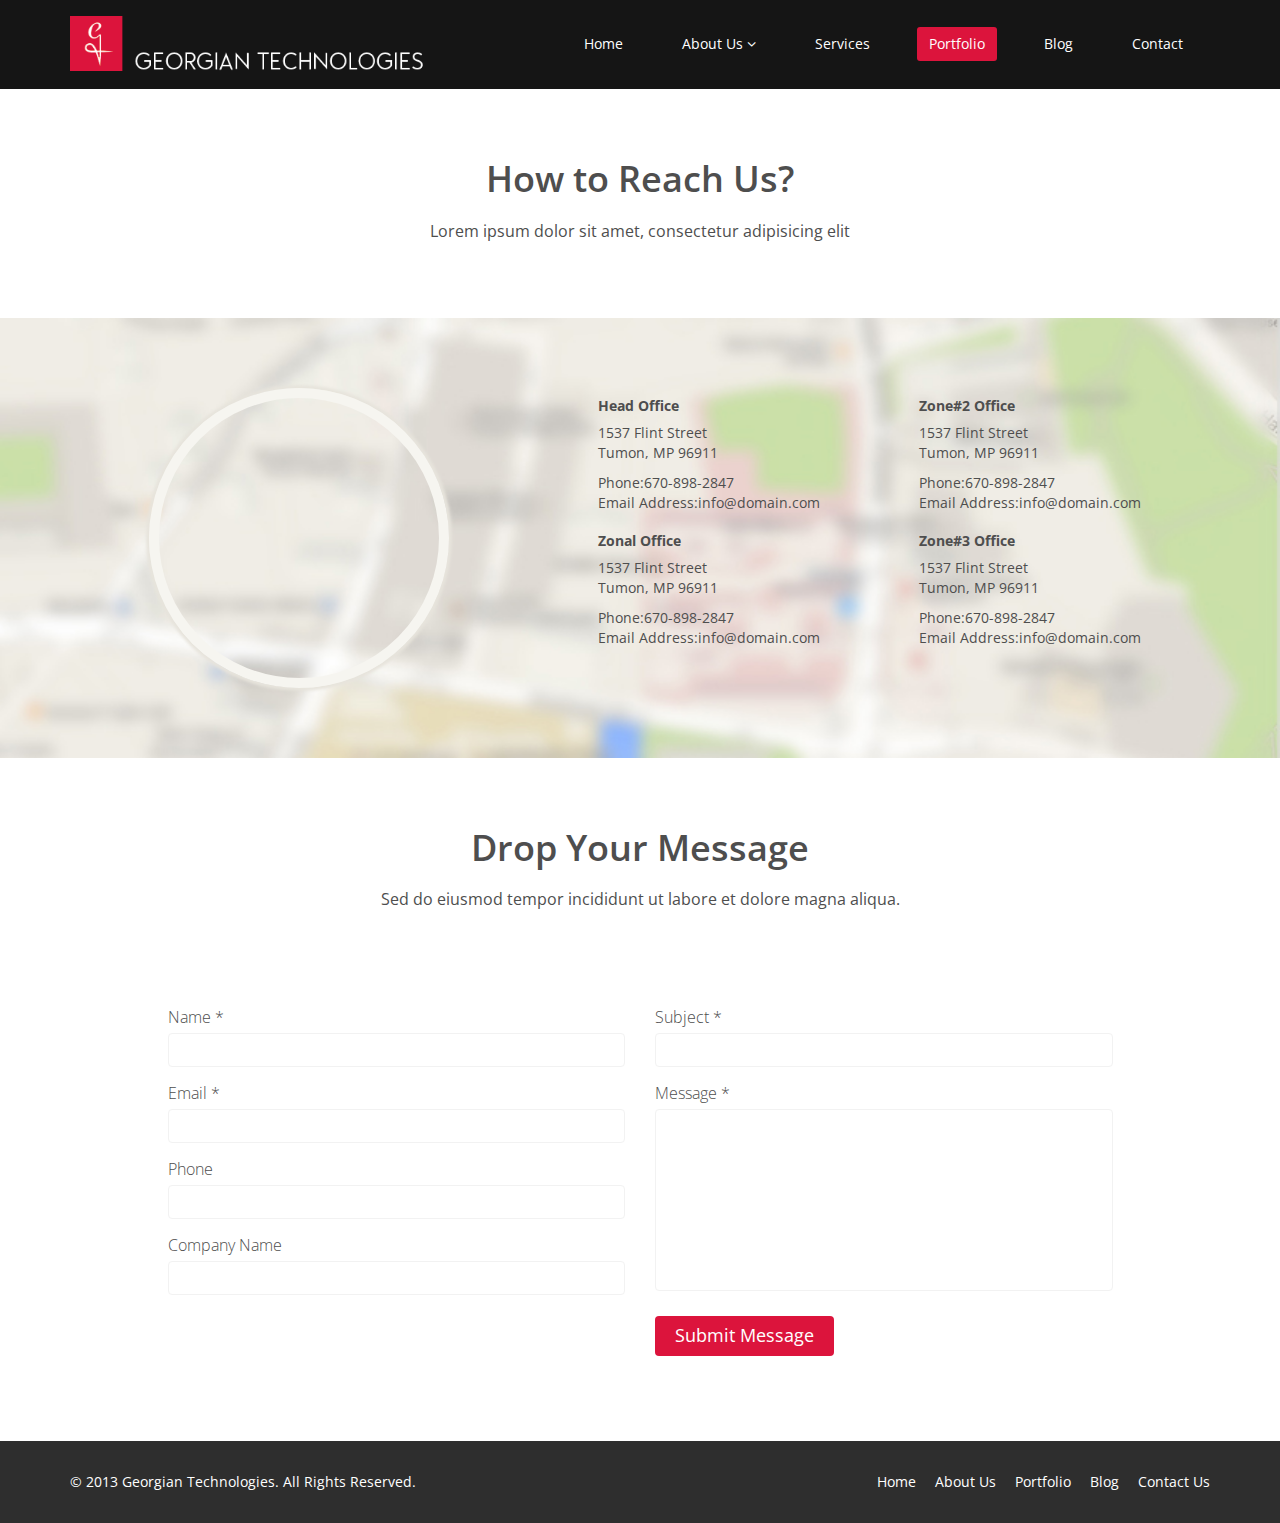
<file: contact-us.html>
<!DOCTYPE html>
<html lang="en">
<head>
    <meta charset="utf-8">
    <meta name="viewport" content="width=device-width, initial-scale=1.0">
    <meta name="description" content="">
    <meta name="author" content="">
    <title>Blog Single | Corlate</title>
    
    <!-- core CSS -->
    <link href="css/bootstrap.min.css" rel="stylesheet">
    <link href="css/font-awesome.min.css" rel="stylesheet">
    <link href="css/prettyPhoto.css" rel="stylesheet">
    <link href="css/animate.min.css" rel="stylesheet">
    <link href="css/main.css" rel="stylesheet">
    <link href="css/responsive.css" rel="stylesheet">
    
    <!--[if lt IE 9]>
    <script src="js/html5shiv.js"></script>
    <script src="js/respond.min.js"></script>
    <![endif]-->       
    <link rel="shortcut icon" href="images/ico/favicon.ico">
    <link rel="apple-touch-icon-precomposed" sizes="144x144" href="images/ico/apple-touch-icon-144-precomposed.png">
    <link rel="apple-touch-icon-precomposed" sizes="114x114" href="images/ico/apple-touch-icon-114-precomposed.png">
    <link rel="apple-touch-icon-precomposed" sizes="72x72" href="images/ico/apple-touch-icon-72-precomposed.png">
    <link rel="apple-touch-icon-precomposed" href="images/ico/apple-touch-icon-57-precomposed.png">
</head><!--/head-->

<body>

   <header id="header">
        <nav class="navbar navbar-inverse" role="banner">
            <div class="container">
                <div class="navbar-header">
                    <button type="button" class="navbar-toggle" data-toggle="collapse" data-target=".navbar-collapse">
                        <span class="sr-only">Toggle navigation</span>
                        <span class="icon-bar"></span>
                        <span class="icon-bar"></span>
                        <span class="icon-bar"></span>
                    </button>
                    <a class="navbar-brand" href="index.html"><img width="355px" src="images/logo_Georgian.png" alt="logo"></a>
                </div>

                <div class="collapse navbar-collapse navbar-right">
                    <ul class="nav navbar-nav">
                        <li ><a href="index.html">Home</a></li>
                        <li class="dropdown">
                            <a href="about-us.html" class="dropdown-toggle" data-toggle="dropdown">About Us <i class="fa fa-angle-down"></i></a>
                            <ul class="dropdown-menu">
                                <li><a href="blog-item.html">History</a></li>
                                <li><a href="pricing.html">Mission, Vision, Values</a></li>
                                <li><a href="404.html">Partners</a></li>
                            </ul>
                        </li>
                        <li><a href="services.html">Services</a></li>
                        <li class="active"><a href="portfolio.html">Portfolio</a></li>

                        <li><a href="http://georgiantechnologies.blogspot.ca/">Blog</a></li>
                        <li><a href="contact-us.html">Contact</a></li>
                    </ul>
                </div>
            </div><!--/.container-->
        </nav><!--/nav-->
    </header><!--/header-->

    <section id="contact-info">
        <div class="center">                
            <h2>How to Reach Us?</h2>
            <p class="lead">Lorem ipsum dolor sit amet, consectetur adipisicing elit</p>
        </div>
        <div class="gmap-area">
            <div class="container">
                <div class="row">
                    <div class="col-sm-5 text-center">
                        <div class="gmap">
                            <iframe frameborder="0" scrolling="no" marginheight="0" marginwidth="0" src="https://maps.google.com/maps?f=q&amp;source=s_q&amp;hl=en&amp;geocode=&amp;q=JoomShaper,+Dhaka,+Dhaka+Division,+Bangladesh&amp;aq=0&amp;oq=joomshaper&amp;sll=37.0625,-95.677068&amp;sspn=42.766543,80.332031&amp;ie=UTF8&amp;hq=JoomShaper,&amp;hnear=Dhaka,+Dhaka+Division,+Bangladesh&amp;ll=23.73854,90.385504&amp;spn=0.001515,0.002452&amp;t=m&amp;z=14&amp;iwloc=A&amp;cid=1073661719450182870&amp;output=embed"></iframe>
                        </div>
                    </div>

                    <div class="col-sm-7 map-content">
                        <ul class="row">
                            <li class="col-sm-6">
                                <address>
                                    <h5>Head Office</h5>
                                    <p>1537 Flint Street <br>
                                    Tumon, MP 96911</p>
                                    <p>Phone:670-898-2847 <br>
                                    Email Address:info@domain.com</p>
                                </address>

                                <address>
                                    <h5>Zonal Office</h5>
                                    <p>1537 Flint Street <br>
                                    Tumon, MP 96911</p>                                
                                    <p>Phone:670-898-2847 <br>
                                    Email Address:info@domain.com</p>
                                </address>
                            </li>


                            <li class="col-sm-6">
                                <address>
                                    <h5>Zone#2 Office</h5>
                                    <p>1537 Flint Street <br>
                                    Tumon, MP 96911</p>
                                    <p>Phone:670-898-2847 <br>
                                    Email Address:info@domain.com</p>
                                </address>

                                <address>
                                    <h5>Zone#3 Office</h5>
                                    <p>1537 Flint Street <br>
                                    Tumon, MP 96911</p>
                                    <p>Phone:670-898-2847 <br>
                                    Email Address:info@domain.com</p>
                                </address>
                            </li>
                        </ul>
                    </div>
                </div>
            </div>
        </div>
    </section>  <!--/gmap_area -->

    <section id="contact-page">
        <div class="container">
            <div class="center">        
                <h2>Drop Your Message</h2>
                <p class="lead">Sed do eiusmod tempor incididunt ut labore et dolore magna aliqua.</p>
            </div> 
            <div class="row contact-wrap"> 
                <div class="status alert alert-success" style="display: none"></div>
                <form id="main-contact-form" class="contact-form" name="contact-form" method="post" action="sendemail.php">
                    <div class="col-sm-5 col-sm-offset-1">
                        <div class="form-group">
                            <label>Name *</label>
                            <input type="text" name="name" class="form-control" required="required">
                        </div>
                        <div class="form-group">
                            <label>Email *</label>
                            <input type="email" name="email" class="form-control" required="required">
                        </div>
                        <div class="form-group">
                            <label>Phone</label>
                            <input type="number" class="form-control">
                        </div>
                        <div class="form-group">
                            <label>Company Name</label>
                            <input type="text" class="form-control">
                        </div>                        
                    </div>
                    <div class="col-sm-5">
                        <div class="form-group">
                            <label>Subject *</label>
                            <input type="text" name="subject" class="form-control" required="required">
                        </div>
                        <div class="form-group">
                            <label>Message *</label>
                            <textarea name="message" id="message" required="required" class="form-control" rows="8"></textarea>
                        </div>                        
                        <div class="form-group">
                            <button type="submit" name="submit" class="btn btn-primary btn-lg" required="required">Submit Message</button>
                        </div>
                    </div>
                </form> 
            </div><!--/.row-->
        </div><!--/.container-->
    </section><!--/#contact-page-->

    <footer id="footer" class="midnight-blue">
        <div class="container">
            <div class="row">
                <div class="col-sm-6">
                    &copy; 2013 <a target="_blank" href="wwww.georgiantechnologies.com" title="Web Designing, animations, graphic designing, logo designing">Georgian Technologies</a>. All Rights Reserved.
                </div>
                <div class="col-sm-6">
                    <ul class="pull-right">
                        <li><a href="#">Home</a></li>
                        <li><a href="#">About Us</a></li>
                        <li><a href="#">Portfolio</a></li>
                        <li><a href="#">Blog</a></li>
                        <li><a href="#">Contact Us</a></li>
                    </ul>
                </div>
                
            </div>
        </div>
    </footer><!--/#footer-->

    <script src="js/jquery.js"></script>
    <script src="js/bootstrap.min.js"></script>
    <script src="js/jquery.prettyPhoto.js"></script>
    <script src="js/jquery.isotope.min.js"></script>
    <script src="js/main.js"></script>
    <script src="js/wow.min.js"></script>
</body>
</html>
</file>
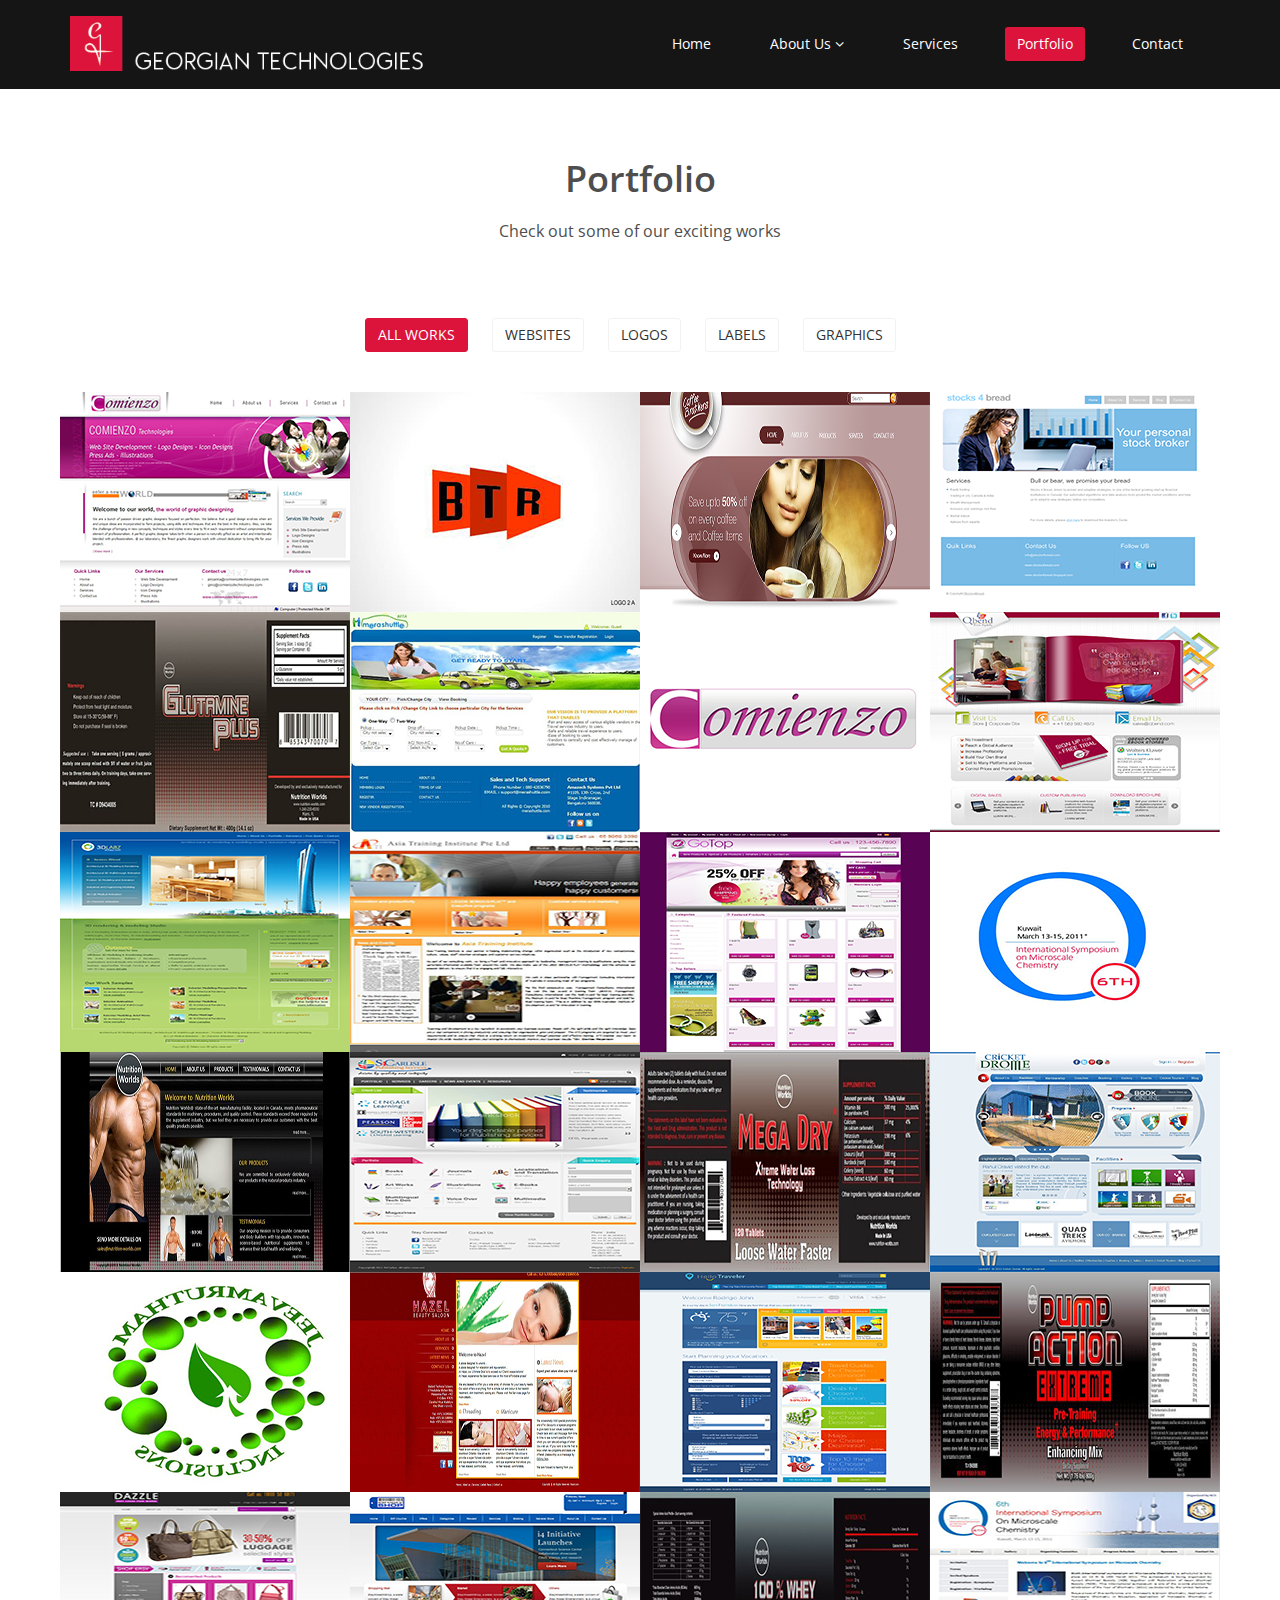
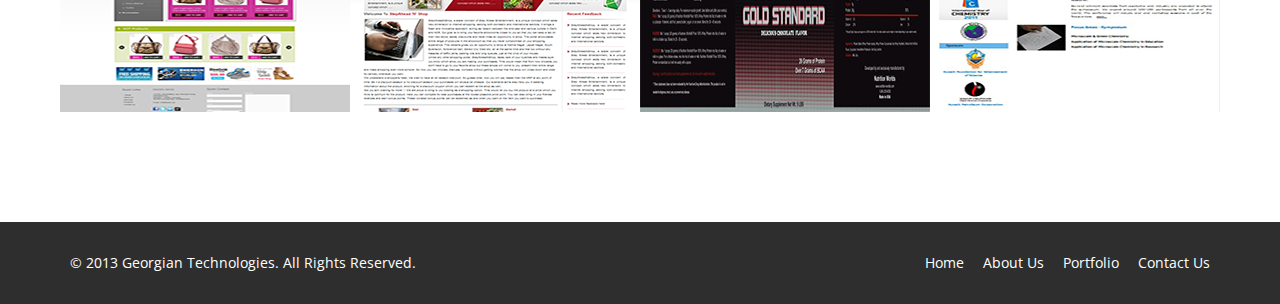
<file: portfolio.html>
<!DOCTYPE html>
<html lang="en">
<head>
    <meta charset="utf-8">
    <meta name="viewport" content="width=device-width, initial-scale=1.0">
    <meta name="description" content="">
    <meta name="author" content="">
    <title>Portfolio | Georgian</title>
    <link href="css/bootstrap.min.css" rel="stylesheet">
    <link href="css/font-awesome.min.css" rel="stylesheet">
    <link href="css/prettyPhoto.css" rel="stylesheet">
    <link href="css/animate.min.css" rel="stylesheet">
    <link href="css/main.css" rel="stylesheet">
    <link href="css/responsive.css" rel="stylesheet">
    <!--[if lt IE 9]>
    <script src="js/html5shiv.js"></script>
    <script src="js/respond.min.js"></script>
    <![endif]-->       
    <link rel="shortcut icon" href="images/ico/favicon.ico">
    <link rel="apple-touch-icon-precomposed" sizes="144x144" href="images/ico/apple-touch-icon-144-precomposed.png">
    <link rel="apple-touch-icon-precomposed" sizes="114x114" href="images/ico/apple-touch-icon-114-precomposed.png">
    <link rel="apple-touch-icon-precomposed" sizes="72x72" href="images/ico/apple-touch-icon-72-precomposed.png">
    <link rel="apple-touch-icon-precomposed" href="images/ico/apple-touch-icon-57-precomposed.png">
</head><!--/head-->
<body>

    <header id="header">
        <nav class="navbar navbar-inverse" role="banner">
            <div class="container">
                <div class="navbar-header">
                    <button type="button" class="navbar-toggle" data-toggle="collapse" data-target=".navbar-collapse">
                        <span class="sr-only">Toggle navigation</span>
                        <span class="icon-bar"></span>
                        <span class="icon-bar"></span>
                        <span class="icon-bar"></span>
                    </button>
                    <a class="navbar-brand" href="index.html"><img width="355px" src="images/logo_Georgian.png" alt="logo"></a>
                </div>

                <div class="collapse navbar-collapse navbar-right">
                    <ul class="nav navbar-nav">
                        <li><a href="index.html">Home</a></li>
                        <li class="dropdown">
                            <a href="about_us.html" class="dropdown-toggle" data-toggle="dropdown">About Us <i class="fa fa-angle-down"></i></a>
                            <ul class="dropdown-menu">
                                <li><a href="about_us.html">History</a></li>
                                <li><a href="about_us.html#technology">Technology</a></li>
                                <li><a href="about_us.html#partner">Partners</a></li>
                            </ul>
                        </li>
                        <li><a href="index.html#services">Services</a></li>
                        <li class="active"><a href="portfolio.html">Portfolio</a></li>

                        <!--<li><a href="http://georgiantechnologies.blogspot.ca/">Blog</a></li>-->
                        <li><a href="index.html#contact">Contact</a></li>
                    </ul>
                </div>
            </div><!--/.container-->
        </nav><!--/nav-->
    </header><!--/header-->
    <section id="portfolio">
        <div class="container">
            <div class="center">
               <h2>Portfolio</h2>
               <p class="lead">Check out some of our exciting works</p>
            </div>
        

            <ul class="portfolio-filter text-center">
                <li><a class="btn btn-default active" href="#" data-filter="*">All Works</a></li>
                <li><a class="btn btn-default" href="#" data-filter=".website">Websites</a></li>
                <li><a class="btn btn-default" href="#" data-filter=".logo">Logos</a></li>
                <li><a class="btn btn-default" href="#" data-filter=".label">Labels</a></li>
                <li><a class="btn btn-default" href="#" data-filter=".graphics">Graphics</a></li>
            </ul><!--/#portfolio-filter-->

            <div class="row">
                <div class="portfolio-items">
                    <div class="portfolio-item website col-xs-12 col-sm-4 col-md-3">
                        <div class="recent-work-wrap">
                            <img class="img-responsive" src="images/portfolio/recent/website/Comienzo.jpg" alt="">
                            <div class="overlay">
                                <div class="recent-work-inner">
                                    <h3><a >Comienzo Technologies</a></h3>
                                    <p>Website</p>
                                    <a class="preview" href="images/portfolio/full/website/Comienzo.jpg" rel="prettyPhoto"><i class="fa fa-eye"></i> View</a>
                                </div> 
                            </div>
                        </div>
                    </div><!--/.portfolio-item-->

                    <div class="portfolio-item logo col-xs-12 col-sm-4 col-md-3">
                        <div class="recent-work-wrap">
                            <img class="img-responsive" src="images/portfolio/recent/logo/logo-btr.jpg" alt="">
                            <div class="overlay">
                                <div class="recent-work-inner">
                                    <h3><a >BTR Solutions</a></h3>
                                    <p>Logo Design</p>
                                    <a class="preview" href="images/portfolio/full/logo/logo-btr.jpg" rel="prettyPhoto"><i class="fa fa-eye"></i> View</a>
                                </div> 
                            </div>
                        </div>
                    </div><!--/.portfolio-item-->

                    <div class="portfolio-item website col-xs-12 col-sm-4 col-md-3">
                        <div class="recent-work-wrap">
                            <img class="img-responsive" src="images/portfolio/recent/website/coffee.jpg" alt="">
                            <div class="overlay">
                                <div class="recent-work-inner">
                                    <h3><a >Coffee Brothers</a></h3>
                                    <p>Website</p>
                                    <a class="preview" href="images/portfolio/full/website/coffee.jpg" rel="prettyPhoto"><i class="fa fa-eye"></i> View</a>
                                </div> 
                            </div>
                        </div>          
                    </div><!--/.portfolio-item-->

                    <div class="portfolio-item website col-xs-12 col-sm-4 col-md-3">
                        <div class="recent-work-wrap">
                            <img class="img-responsive" src="images/portfolio/recent/website/s4b.png" alt="">
                            <div class="overlay">
                                <div class="recent-work-inner">
                                    <h3><a >Stock 4 Bread Financials</a></h3>
                                    <p>Website</p>
                                    <a class="preview" href="images/portfolio/full/website/s4b.png" rel="prettyPhoto"><i class="fa fa-eye"></i> View</a>
                                </div> 
                            </div>
                        </div>        
                    </div><!--/.portfolio-item-->

                    <div class="portfolio-item label col-xs-12 col-sm-4 col-md-3">
                        <div class="recent-work-wrap">
                            <img class="img-responsive" src="images/portfolio/recent/label/label-glutamin.jpg" alt="">
                            <div class="overlay">
                                <div class="recent-work-inner">
                                    <h3><a >Glutamin Plus</a></h3>
                                    <p>Label Design</p>
                                    <a class="preview" href="images/portfolio/full/label/label-glutamin.jpg" rel="prettyPhoto"><i class="fa fa-eye"></i> View</a>
                                </div> 
                            </div>
                        </div>        
                    </div><!--/.portfolio-item-->

                    <div class="portfolio-item website col-xs-12 col-sm-4 col-md-3">
                        <div class="recent-work-wrap">
                            <img class="img-responsive" src="images/portfolio/recent/website/meraShuttle.jpg" alt="">
                            <div class="overlay">
                                <div class="recent-work-inner">
                                    <h3><a >Mera Shuttle</a></h3>
                                    <p>Website Design</p>
                                    <a class="preview" href="images/portfolio/full/website/meraShuttle.jpg" rel="prettyPhoto"><i class="fa fa-eye"></i> View</a>
                                </div> 
                            </div>
                        </div>      
                    </div><!--/.portfolio-item-->

                    <div class="portfolio-item logo col-xs-12 col-sm-4 col-md-3">
                        <div class="recent-work-wrap">
                            <img class="img-responsive" src="images/portfolio/recent/logo/logo-comienzo.jpg" alt="">
                            <div class="overlay">
                                <div class="recent-work-inner">
                                    <h3><a >Comienzo Technologies</a></h3>
                                    <p>Logo</p>
                                    <a class="preview" href="images/portfolio/full/logo/logo-comienzo.jpg" rel="prettyPhoto"><i class="fa fa-eye"></i> View</a>
                                </div> 
                            </div>
                        </div>      
                    </div><!--/.portfolio-item-->

                    <div class="portfolio-item website col-xs-12 col-sm-4 col-md-3">
                        <div class="recent-work-wrap">
                            <img class="img-responsive" src="images/portfolio/recent/website/qbend.jpg" alt="">
                            <div class="overlay">
                                <div class="recent-work-inner">
                                    <h3><a >Qbend Retail</a></h3>
                                    <p>Website</p>
                                    <a class="preview" href="images/portfolio/full/website/qbend.jpg" rel="prettyPhoto"><i class="fa fa-eye"></i> View</a>
                                </div> 
                            </div>
                        </div>         
                    </div><!--/.portfolio-item-->

                    <div class="portfolio-item website col-xs-12 col-sm-4 col-md-3">
                        <div class="recent-work-wrap">
                            <img class="img-responsive" src="images/portfolio/recent/website/3dlabs.jpg" alt="">
                            <div class="overlay">
                                <div class="recent-work-inner">
                                    <h3><a >3d Labs</a></h3>
                                    <p>Website</p>
                                    <a class="preview" href="images/portfolio/full/website/3dlabs.jpg" rel="prettyPhoto"><i class="fa fa-eye"></i> View</a>
                                </div> 
                            </div>
                        </div>          
                    </div><!--/.portfolio-item-->

                    <div class="portfolio-item website col-xs-12 col-sm-4 col-md-3">
                        <div class="recent-work-wrap">
                            <img class="img-responsive" src="images/portfolio/recent/website/ati.jpg" alt="">
                            <div class="overlay">
                                <div class="recent-work-inner">
                                    <h3><a >Asia Training Institute</a></h3>
                                    <p>Website</p>
                                    <a class="preview" href="images/portfolio/full/website/ati.jpg" rel="prettyPhoto"><i class="fa fa-eye"></i> View</a>
                                </div> 
                            </div>
                        </div>          
                    </div><!--/.portfolio-item-->

                    <div class="portfolio-item website col-xs-12 col-sm-4 col-md-3">
                        <div class="recent-work-wrap">
                            <img class="img-responsive" src="images/portfolio/recent/website/gotop.jpg" alt="">
                            <div class="overlay">
                                <div class="recent-work-inner">
                                    <h3><a >Gotop Apparels</a></h3>
                                    <p>Website</p>
                                    <a class="preview" href="images/portfolio/full/website/gotop.jpg" rel="prettyPhoto"><i class="fa fa-eye"></i> View</a>
                                </div> 
                            </div>
                        </div>
                    </div><!--/.portfolio-item-->

                    <div class="portfolio-item logo col-xs-12 col-sm-4 col-md-3">
                        <div class="recent-work-wrap">
                            <img class="img-responsive" src="images/portfolio/recent/logo/logo-symp.jpg" alt="">
                            <div class="overlay">
                                <div class="recent-work-inner">
                                    <h3><a >International Symbosium on Microscale Chemistry</a></h3>
                                    <p>Logo</p>
                                    <a class="preview" href="images/portfolio/full/logo/logo-symp.jpg" rel="prettyPhoto"><i class="fa fa-eye"></i> View</a>
                                </div> 
                            </div>
                        </div>
                    </div><!--/.portfolio-item-->

                    <div class="portfolio-item website col-xs-12 col-sm-4 col-md-3">
                        <div class="recent-work-wrap">
                            <img class="img-responsive" src="images/portfolio/recent/website/nw.jpg" alt="">
                            <div class="overlay">
                                <div class="recent-work-inner">
                                    <h3><a >Nutrition Worlds</a></h3>
                                    <p>Website</p>
                                    <a class="preview" href="images/portfolio/full/website/nw.jpg" rel="prettyPhoto"><i class="fa fa-eye"></i> View</a>
                                </div> 
                            </div>
                        </div>          
                    </div><!--/.portfolio-item-->

                    <div class="portfolio-item website col-xs-12 col-sm-4 col-md-3">
                        <div class="recent-work-wrap">
                            <img class="img-responsive" src="images/portfolio/recent/website/carlisle.jpg" alt="">
                            <div class="overlay">
                                <div class="recent-work-inner">
                                    <h3><a >Carlisle Publishing Services</a></h3>
                                    <p>Website</p>
                                    <a class="preview" href="images/portfolio/full/website/carlisle.jpg" rel="prettyPhoto"><i class="fa fa-eye"></i> View</a>
                                </div> 
                            </div>
                        </div>        
                    </div><!--/.portfolio-item-->

                    <div class="portfolio-item label col-xs-12 col-sm-4 col-md-3">
                        <div class="recent-work-wrap">
                            <img class="img-responsive" src="images/portfolio/recent/label/label-megadry.jpg" alt="">
                            <div class="overlay">
                                <div class="recent-work-inner">
                                    <h3><a >Megadry</a></h3>
                                    <p>Label Design</p>
                                    <a class="preview" href="images/portfolio/full/label/label-megadry.jpg" rel="prettyPhoto"><i class="fa fa-eye"></i> View</a>
                                </div> 
                            </div>
                        </div>        
                    </div><!--/.portfolio-item-->

                    <div class="portfolio-item website col-xs-12 col-sm-4 col-md-3">
                        <div class="recent-work-wrap">
                            <img class="img-responsive" src="images/portfolio/recent/website/cricket.jpg" alt="">
                            <div class="overlay">
                                <div class="recent-work-inner">
                                    <h3><a >Cricket Drome</a></h3>
                                    <p>Website</p>
                                    <a class="preview" href="images/portfolio/full/website/cricket.jpg" rel="prettyPhoto"><i class="fa fa-eye"></i> View</a>
                                </div> 
                            </div>
                        </div>           
                    </div><!--/.portfolio-item-->

                    <div class="portfolio-item logo col-xs-12 col-sm-4 col-md-3">
                        <div class="recent-work-wrap">
                            <img class="img-responsive" src="images/portfolio/recent/logo/logo-jeevam.jpg" alt="">
                            <div class="overlay">
                                <div class="recent-work-inner">
                                    <h3><a >Jeevamrutham Inclusions</a></h3>
                                    <p>Logo</p>
                                    <a class="preview" href="images/portfolio/full/logo/logo-jeevam.jpg" rel="prettyPhoto"><i class="fa fa-eye"></i> View</a>
                                </div> 
                            </div>
                        </div>          
                    </div><!--/.portfolio-item-->

                    <div class="portfolio-item website col-xs-12 col-sm-4 col-md-3">
                        <div class="recent-work-wrap">
                            <img class="img-responsive" src="images/portfolio/recent/website/hazel.jpg" alt="">
                            <div class="overlay">
                                <div class="recent-work-inner">
                                    <h3><a >Hazel Beauty Saloon</a></h3>
                                    <p>Website</p>
                                    <a class="preview" href="images/portfolio/full/website/hazel.jpg" rel="prettyPhoto"><i class="fa fa-eye"></i> View</a>
                                </div> 
                            </div>
                        </div>           
                    </div><!--/.portfolio-item-->
          
                    <div class="portfolio-item website col-xs-12 col-sm-4 col-md-3">
                        <div class="recent-work-wrap">
                            <img class="img-responsive" src="images/portfolio/recent/website/lonely.jpg" alt="">
                            <div class="overlay">
                                <div class="recent-work-inner">
                                    <h3><a >Hello Traveller</a></h3>
                                    <p>Website</p>
                                    <a class="preview" href="images/portfolio/full/website/lonely.jpg" rel="prettyPhoto"><i class="fa fa-eye"></i> View</a>
                                </div> 
                            </div>
                        </div>      
                    </div><!--/.portfolio-item-->

                    <div class="portfolio-item label col-xs-12 col-sm-4 col-md-3">
                        <div class="recent-work-wrap">
                            <img class="img-responsive" src="images/portfolio/recent/label/label-pumpaction.jpg" alt="">
                            <div class="overlay">
                                <div class="recent-work-inner">
                                    <h3><a >Pump Action</a></h3>
                                    <p>Label Design</p>
                                    <a class="preview" href="images/portfolio/full/label/label-pumpaction.jpg" rel="prettyPhoto"><i class="fa fa-eye"></i> View</a>
                                </div> 
                            </div>
                        </div>        
                    </div><!--/.portfolio-item-->

                    <div class="portfolio-item website col-xs-12 col-sm-4 col-md-3">
                        <div class="recent-work-wrap">
                            <img class="img-responsive" src="images/portfolio/recent/website/dazzleBag.png" alt="">
                            <div class="overlay">
                                <div class="recent-work-inner">
                                    <h3><a >Dazzle Bags</a></h3>
                                    <p>Website</p>
                                    <a class="preview" href="images/portfolio/full/website/dazzleBag.png" rel="prettyPhoto"><i class="fa fa-eye"></i> View</a>
                                </div> 
                            </div>
                        </div>         
                    </div><!--/.portfolio-item-->

                    <div class="portfolio-item website col-xs-12 col-sm-4 col-md-3">
                        <div class="recent-work-wrap">
                            <img class="img-responsive" src="images/portfolio/recent/website/stepAhead.png" alt="">
                            <div class="overlay">
                                <div class="recent-work-inner">
                                    <h3><a >Step Ahead And Shop</a></h3>
                                    <p>Website</p>
                                    <a class="preview" href="images/portfolio/full/website/stepAhead.png" rel="prettyPhoto"><i class="fa fa-eye"></i> View</a>
                                </div> 
                            </div>
                        </div>          
                    </div><!--/.portfolio-item-->

                     <div class="portfolio-item label col-xs-12 col-sm-4 col-md-3">
                        <div class="recent-work-wrap">
                            <img class="img-responsive" src="images/portfolio/recent/label/label-whey.jpg" alt="">
                            <div class="overlay">
                                <div class="recent-work-inner">
                                    <h3><a >Whey Protiens</a></h3>
                                    <p>Label Design</p>
                                    <a class="preview" href="images/portfolio/full/label/label-whey.jpg" rel="prettyPhoto"><i class="fa fa-eye"></i> View</a>
                                </div> 
                            </div>
                        </div>        
                    </div><!--/.portfolio-item-->

                    <div class="portfolio-item website col-xs-12 col-sm-4 col-md-3">
                        <div class="recent-work-wrap">
                            <img class="img-responsive" src="images/portfolio/recent/website/symp.jpg" alt="">
                            <div class="overlay">
                                <div class="recent-work-inner">
                                    <h3><a >International Symposium on Microscale Chemistry</a></h3>
                                    <p>Website</p>
                                    <a class="preview" href="images/portfolio/full/website/symp.jpg" rel="prettyPhoto"><i class="fa fa-eye"></i> View</a>
                                </div> 
                            </div>
                        </div>          
                    </div><!--/.portfolio-item-->

                </div>
            </div>
        </div>
    </section><!--/#portfolio-item-->
    
    <footer id="footer" class="midnight-blue">
        <div class="container">
            <div class="row">
                <div class="col-sm-6">
                    &copy; 2013 <a target="_blank" href="wwww.georgiantechnologies.com" title="Web Designing, animations, graphic designing, logo designing">Georgian Technologies</a>. All Rights Reserved.
                </div>
                <div class="col-sm-6">
                    <ul class="pull-right">
                        <li><a href="index.html">Home</a></li>
                        <li><a href="about_us.html">About Us</a></li>
                        <li><a >Portfolio</a></li>
                        <li><a href="index.html#contact">Contact Us</a></li>
                    </ul>
                </div>
                
            </div>
        </div>
    </footer><!--/#footer-->

    <script src="js/jquery.js"></script>
    <script src="js/bootstrap.min.js"></script>
    <script src="js/jquery.prettyPhoto.js"></script>
    <script src="js/jquery.isotope.min.js"></script>
    <script src="js/main.js"></script>
    <script src="js/wow.min.js"></script>
</body>
</html>
</file>
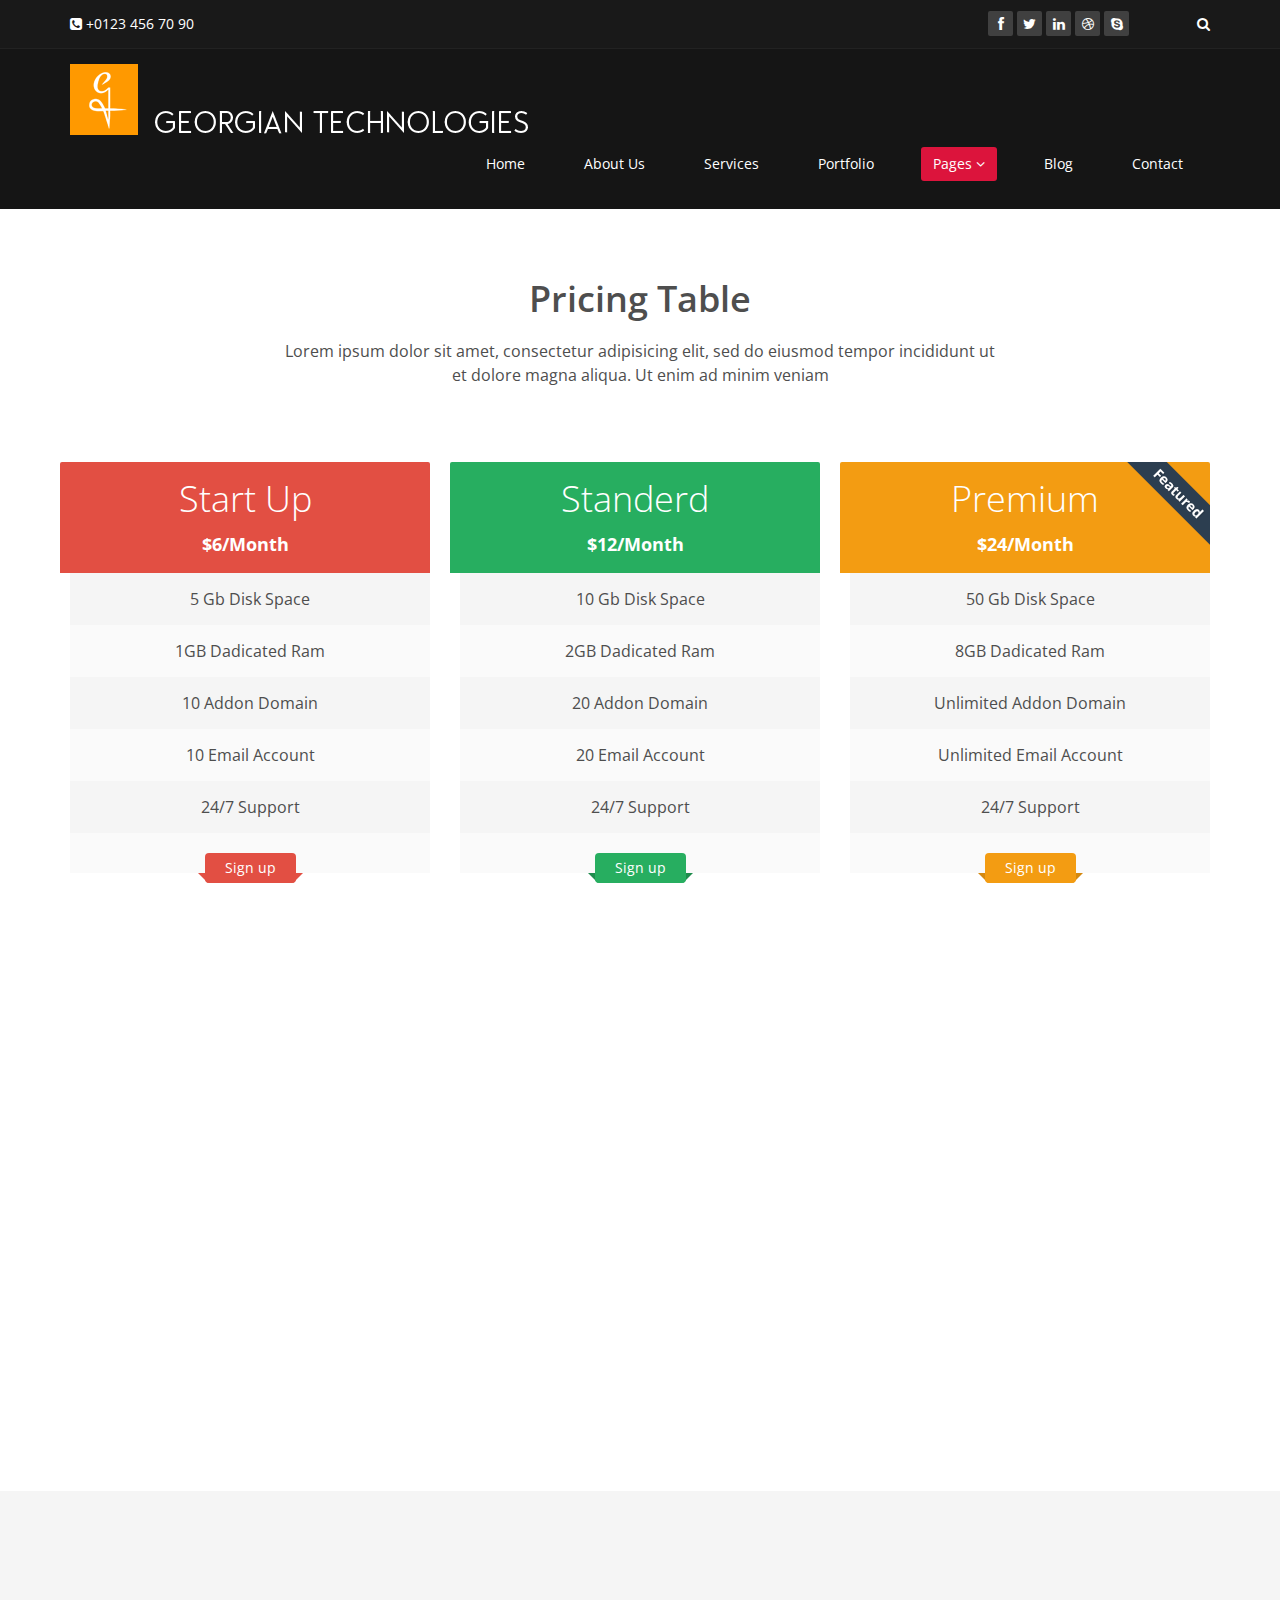
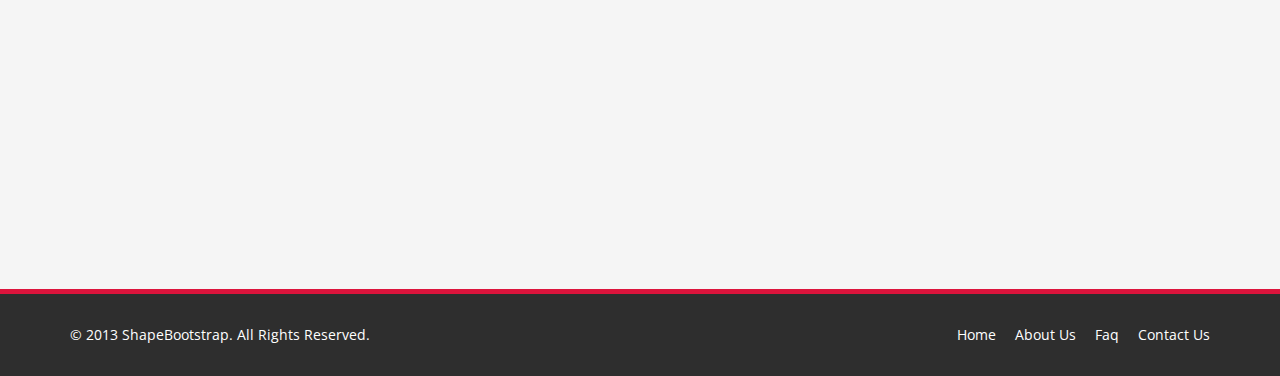
<file: pricing.html>
<!DOCTYPE html>
<html lang="en">
<head>
    <meta charset="utf-8">
    <meta name="viewport" content="width=device-width, initial-scale=1.0">
    <meta name="description" content="">
    <meta name="author" content="">
    <title>About Us | Corlate</title>
    
    <!-- core CSS -->
    <link href="css/bootstrap.min.css" rel="stylesheet">
    <link href="css/font-awesome.min.css" rel="stylesheet">
    <link href="css/prettyPhoto.css" rel="stylesheet">
    <link href="css/animate.min.css" rel="stylesheet">
    <link href="css/main.css" rel="stylesheet">
    <link href="css/responsive.css" rel="stylesheet">
    
    <!--[if lt IE 9]>
    <script src="js/html5shiv.js"></script>
    <script src="js/respond.min.js"></script>
    <![endif]-->       
    <link rel="shortcut icon" href="images/ico/favicon.ico">
    <link rel="apple-touch-icon-precomposed" sizes="144x144" href="images/ico/apple-touch-icon-144-precomposed.png">
    <link rel="apple-touch-icon-precomposed" sizes="114x114" href="images/ico/apple-touch-icon-114-precomposed.png">
    <link rel="apple-touch-icon-precomposed" sizes="72x72" href="images/ico/apple-touch-icon-72-precomposed.png">
    <link rel="apple-touch-icon-precomposed" href="images/ico/apple-touch-icon-57-precomposed.png">
</head><!--/head-->

<body>

    <header id="header">
        <div class="top-bar">
            <div class="container">
                <div class="row">
                    <div class="col-sm-6 col-xs-4">
                        <div class="top-number"><p><i class="fa fa-phone-square"></i>  +0123 456 70 90</p></div>
                    </div>
                    <div class="col-sm-6 col-xs-8">
                       <div class="social">
                            <ul class="social-share">
                                <li><a href="#"><i class="fa fa-facebook"></i></a></li>
                                <li><a href="#"><i class="fa fa-twitter"></i></a></li>
                                <li><a href="#"><i class="fa fa-linkedin"></i></a></li> 
                                <li><a href="#"><i class="fa fa-dribbble"></i></a></li>
                                <li><a href="#"><i class="fa fa-skype"></i></a></li>
                            </ul>
                            <div class="search">
                                <form role="form">
                                    <input type="text" class="search-form" autocomplete="off" placeholder="Search">
                                    <i class="fa fa-search"></i>
                                </form>
                           </div>
                       </div>
                    </div>
                </div>
            </div><!--/.container-->
        </div><!--/.top-bar-->

        <nav class="navbar navbar-inverse" role="banner">
            <div class="container">
                <div class="navbar-header">
                    <button type="button" class="navbar-toggle" data-toggle="collapse" data-target=".navbar-collapse">
                        <span class="sr-only">Toggle navigation</span>
                        <span class="icon-bar"></span>
                        <span class="icon-bar"></span>
                        <span class="icon-bar"></span>
                    </button>
                    <a class="navbar-brand" href="index.html"><img src="images/logo.png" alt="logo"></a>
                </div>
                
                <div class="collapse navbar-collapse navbar-right">
                    <ul class="nav navbar-nav">
                        <li><a href="index.html">Home</a></li>
                        <li><a href="about-us.html">About Us</a></li>
                        <li><a href="services.html">Services</a></li>
                        <li><a href="portfolio.html">Portfolio</a></li>
                        <li class="dropdown active">
                            <a href="#" class="dropdown-toggle" data-toggle="dropdown">Pages <i class="fa fa-angle-down"></i></a>
                            <ul class="dropdown-menu">
                                <li><a href="blog-item.html">Blog Single</a></li>
                                <li class="active"><a href="pricing.html">Pricing</a></li>
                                <li><a href="404.html">404</a></li>
                                <li><a href="shortcodes.html">Shortcodes</a></li>
                            </ul>
                        </li>
                        <li><a href="blog.html">Blog</a></li> 
                        <li><a href="contact-us.html">Contact</a></li>                        
                    </ul>
                </div>
            </div><!--/.container-->
        </nav><!--/nav-->
        
    </header><!--/header-->

    <section class="pricing-page">
        <div class="container">
            <div class="center">  
                <h2>Pricing Table</h2>
                <p class="lead">Lorem ipsum dolor sit amet, consectetur adipisicing elit, sed do eiusmod tempor incididunt ut <br> et dolore magna aliqua. Ut enim ad minim veniam</p>
            </div>  
            <div class="pricing-area text-center">
                <div class="row">
                    <div class="col-sm-4 plan price-one wow fadeInDown">
                        <ul>
                            <li class="heading-one">
                                <h1>Start Up</h1>
                                <span>$6/Month</span>
                            </li>
                            <li>5 Gb Disk Space</li>
                            <li>1GB Dadicated Ram</li>
                            <li>10 Addon Domain</li>
                            <li>10 Email Account</li>
                            <li>24/7 Support</li>
                            <li class="plan-action">
                                <a href="" class="btn btn-primary">Sign up</a>
                            </li>
                        </ul>
                    </div>

                    <div class="col-sm-4 plan price-two wow fadeInDown">
                        <ul>
                            <li class="heading-two">
                                <h1>Standerd</h1>
                                <span>$12/Month</span>
                            </li>
                            <li>10 Gb Disk Space</li>
                            <li>2GB Dadicated Ram</li>
                            <li>20 Addon Domain</li>
                            <li>20 Email Account</li>
                            <li>24/7 Support</li>
                            <li class="plan-action">
                                <a href="" class="btn btn-primary">Sign up</a>
                            </li>
                        </ul>
                    </div>

                    <div class="col-sm-4 plan price-three wow fadeInDown">
                        <img src="images/ribon_one.png">
                        <ul>
                            <li class="heading-three">
                                <h1>Premium</h1>
                                <span>$24/Month</span>
                            </li>
                            <li>50 Gb Disk Space</li>
                            <li>8GB Dadicated Ram</li>
                            <li>Unlimited Addon Domain</li>
                            <li>Unlimited Email Account</li>
                            <li>24/7 Support</li>
                            <li class="plan-action">
                                <a href="" class="btn btn-primary">Sign up</a>
                            </li>
                        </ul>
                    </div>

                    <div class="col-sm-6 col-md-3 plan price-four wow fadeInDown">
                        <ul>
                            <li class="heading-four">
                                <h1>Basic</h1>
                                <span>$3/Month</span>
                            </li>
                            <li>5 Gb Disk Space</li>
                            <li>1GB Dadicated Ram</li>
                            <li>10 Addon Domain</li>
                            <li>10 Email Account</li>
                            <li>24/7 Support</li>
                            <li class="plan-action">
                                <a href="" class="btn btn-primary">Sign up</a>
                            </li>
                        </ul>
                    </div>

                    <div class="col-sm-6 col-md-3 plan price-five wow fadeInDown">
                        <ul>
                            <li class="heading-five">
                                <h1>Standerd</h1>
                                <span>$6/Month</span>
                            </li>
                            <li>5 Gb Disk Space</li>
                            <li>1GB Dadicated Ram</li>
                            <li>10 Addon Domain</li>
                            <li>10 Email Account</li>
                            <li>24/7 Support</li>
                            <li class="plan-action">
                                <a href="" class="btn btn-primary">Sign up</a>
                            </li>
                        </ul>
                    </div>

                    <div class="col-sm-6 col-md-3 plan price-six wow fadeInDown">
                         <img src="images/ribon_two.png">
                        <ul>
                            <li class="heading-six">
                                <h1>Premium</h1>
                                <span>$12/Month</span>
                            </li>
                            <li>5 Gb Disk Space</li>
                            <li>1GB Dadicated Ram</li>
                            <li>10 Addon Domain</li>
                            <li>10 Email Account</li>
                            <li>24/7 Support</li>
                            <li class="plan-action">
                                <a href="" class="btn btn-primary">Sign up</a>
                            </li>
                        </ul>
                    </div>

                     <div class="col-sm-6 col-md-3 plan price-seven wow fadeInDown">
                        <ul>
                            <li class="heading-seven">
                                <h1>Developer</h1>
                                <span>$19/Month</span>
                            </li>
                            <li>5 Gb Disk Space</li>
                            <li>1GB Dadicated Ram</li>
                            <li>10 Addon Domain</li>
                            <li>10 Email Account</li>
                            <li>24/7 Support</li>
                            <li class="plan-action">
                                <a href="" class="btn btn-primary">Sign up</a>
                            </li>
                        </ul>
                    </div>
                </div>
            </div><!--/pricing-area-->
        </div><!--/container-->
    </section><!--/pricing-page-->
           
    <section id="bottom">
        <div class="container wow fadeInDown" data-wow-duration="1000ms" data-wow-delay="600ms">
            <div class="row">
                <div class="col-md-3 col-sm-6">
                    <div class="widget">
                        <h3>Company</h3>
                        <ul>
                            <li><a href="#">About us</a></li>
                            <li><a href="#">We are hiring</a></li>
                            <li><a href="#">Meet the team</a></li>
                            <li><a href="#">Copyright</a></li>
                            <li><a href="#">Terms of use</a></li>
                            <li><a href="#">Privacy policy</a></li>
                            <li><a href="#">Contact us</a></li>
                        </ul>
                    </div>    
                </div><!--/.col-md-3-->

                <div class="col-md-3 col-sm-6">
                    <div class="widget">
                        <h3>Support</h3>
                        <ul>
                            <li><a href="#">Faq</a></li>
                            <li><a href="#">Blog</a></li>
                            <li><a href="#">Forum</a></li>
                            <li><a href="#">Documentation</a></li>
                            <li><a href="#">Refund policy</a></li>
                            <li><a href="#">Ticket system</a></li>
                            <li><a href="#">Billing system</a></li>
                        </ul>
                    </div>    
                </div><!--/.col-md-3-->

                <div class="col-md-3 col-sm-6">
                    <div class="widget">
                        <h3>Developers</h3>
                        <ul>
                            <li><a href="#">Web Development</a></li>
                            <li><a href="#">SEO Marketing</a></li>
                            <li><a href="#">Theme</a></li>
                            <li><a href="#">Development</a></li>
                            <li><a href="#">Email Marketing</a></li>
                            <li><a href="#">Plugin Development</a></li>
                            <li><a href="#">Article Writing</a></li>
                        </ul>
                    </div>    
                </div><!--/.col-md-3-->

                <div class="col-md-3 col-sm-6">
                    <div class="widget">
                        <h3>Our Partners</h3>
                        <ul>
                            <li><a href="#">Adipisicing Elit</a></li>
                            <li><a href="#">Eiusmod</a></li>
                            <li><a href="#">Tempor</a></li>
                            <li><a href="#">Veniam</a></li>
                            <li><a href="#">Exercitation</a></li>
                            <li><a href="#">Ullamco</a></li>
                            <li><a href="#">Laboris</a></li>
                        </ul>
                    </div>    
                </div><!--/.col-md-3-->
            </div>
        </div>
    </section><!--/#bottom-->

    <footer id="footer" class="midnight-blue">
        <div class="container">
            <div class="row">
                <div class="col-sm-6">
                    &copy; 2013 <a target="_blank" href="http://shapebootstrap.net/" title="Free Twitter Bootstrap WordPress Themes and HTML templates">ShapeBootstrap</a>. All Rights Reserved.
                </div>
                <div class="col-sm-6">
                    <ul class="pull-right">
                        <li><a href="#">Home</a></li>
                        <li><a href="#">About Us</a></li>
                        <li><a href="#">Faq</a></li>
                        <li><a href="#">Contact Us</a></li>
                    </ul>
                </div>
            </div>
        </div>
    </footer><!--/#footer-->

    <script src="js/jquery.js"></script>
    <script type="text/javascript">
        $('.carousel').carousel()
    </script>
    <script src="js/bootstrap.min.js"></script>
    <script src="js/jquery.prettyPhoto.js"></script>
    <script src="js/jquery.isotope.min.js"></script>
    <script src="js/main.js"></script>
    <script src="js/wow.min.js"></script>
</body>
</html>
</file>
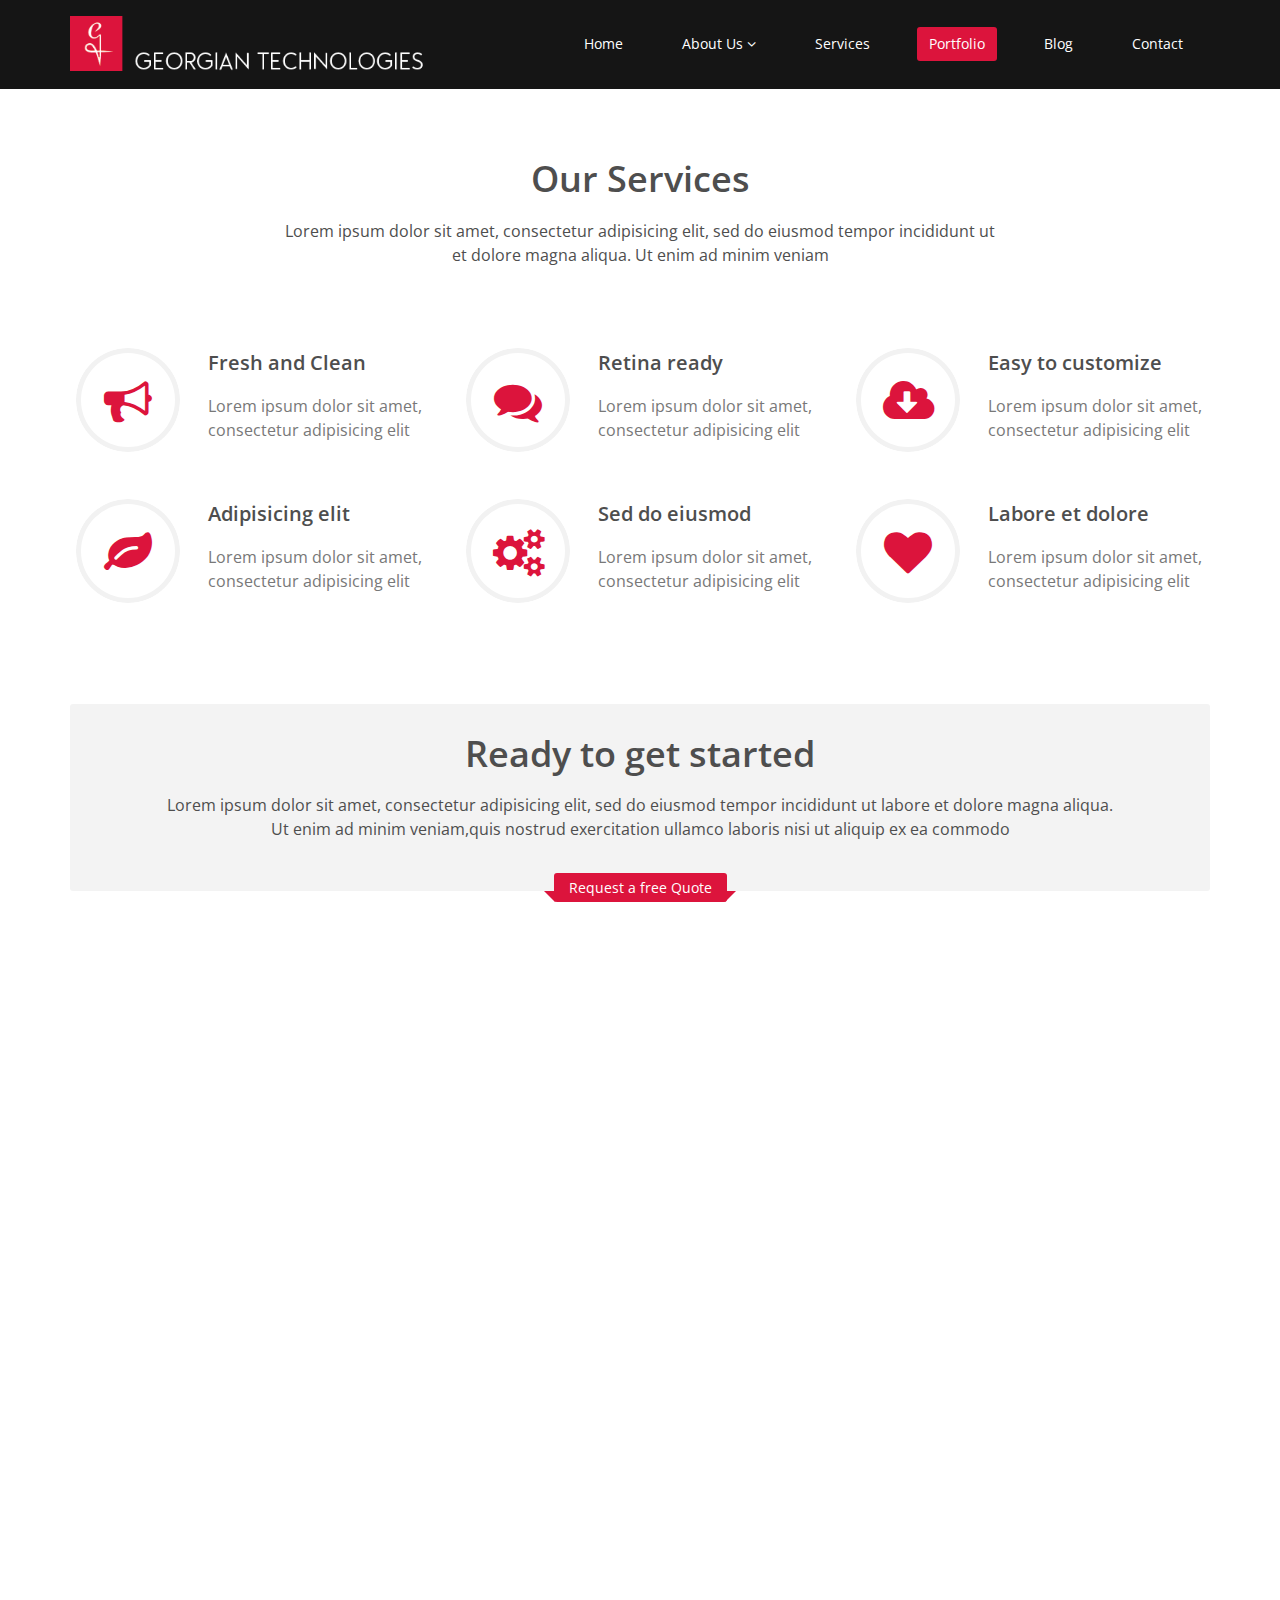
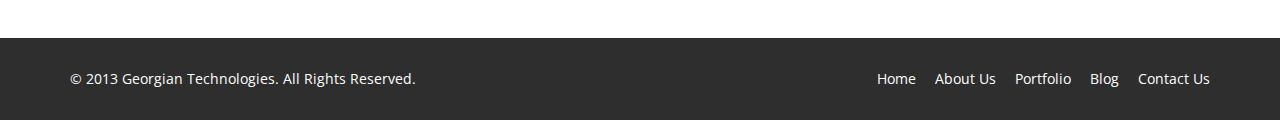
<file: services.html>
<!DOCTYPE html>
<html lang="en">
<head>
    <meta charset="utf-8">
    <meta name="viewport" content="width=device-width, initial-scale=1.0">
    <meta name="description" content="">
    <meta name="author" content="">
    <title>Services | Corlate</title>
    
    <!-- core CSS -->
    <link href="css/bootstrap.min.css" rel="stylesheet">
    <link href="css/font-awesome.min.css" rel="stylesheet">
    <link href="css/prettyPhoto.css" rel="stylesheet">
    <link href="css/animate.min.css" rel="stylesheet">
    <link href="css/main.css" rel="stylesheet">
    <link href="css/responsive.css" rel="stylesheet">
    
    <!--[if lt IE 9]>
    <script src="js/html5shiv.js"></script>
    <script src="js/respond.min.js"></script>
    <![endif]-->       
    <link rel="shortcut icon" href="images/ico/favicon.ico">
    <link rel="apple-touch-icon-precomposed" sizes="144x144" href="images/ico/apple-touch-icon-144-precomposed.png">
    <link rel="apple-touch-icon-precomposed" sizes="114x114" href="images/ico/apple-touch-icon-114-precomposed.png">
    <link rel="apple-touch-icon-precomposed" sizes="72x72" href="images/ico/apple-touch-icon-72-precomposed.png">
    <link rel="apple-touch-icon-precomposed" href="images/ico/apple-touch-icon-57-precomposed.png">
</head><!--/head-->

<body>

   <header id="header">
        <nav class="navbar navbar-inverse" role="banner">
            <div class="container">
                <div class="navbar-header">
                    <button type="button" class="navbar-toggle" data-toggle="collapse" data-target=".navbar-collapse">
                        <span class="sr-only">Toggle navigation</span>
                        <span class="icon-bar"></span>
                        <span class="icon-bar"></span>
                        <span class="icon-bar"></span>
                    </button>
                    <a class="navbar-brand" href="index.html"><img width="355px" src="images/logo_Georgian.png" alt="logo"></a>
                </div>

                <div class="collapse navbar-collapse navbar-right">
                    <ul class="nav navbar-nav">
                        <li ><a href="index.html">Home</a></li>
                        <li class="dropdown">
                            <a href="about-us.html" class="dropdown-toggle" data-toggle="dropdown">About Us <i class="fa fa-angle-down"></i></a>
                            <ul class="dropdown-menu">
                                <li><a href="blog-item.html">History</a></li>
                                <li><a href="pricing.html">Mission, Vision, Values</a></li>
                                <li><a href="404.html">Partners</a></li>
                            </ul>
                        </li>
                        <li><a href="services.html">Services</a></li>
                        <li class="active"><a href="portfolio.html">Portfolio</a></li>

                        <li><a href="http://georgiantechnologies.blogspot.ca/">Blog</a></li>
                        <li><a href="contact-us.html">Contact</a></li>
                    </ul>
                </div>
            </div><!--/.container-->
        </nav><!--/nav-->
    </header><!--/header-->

    <section id="feature" class="transparent-bg">
        <div class="container">
           <div class="center wow fadeInDown">
                <h2>Our Services</h2>
                <p class="lead">Lorem ipsum dolor sit amet, consectetur adipisicing elit, sed do eiusmod tempor incididunt ut <br> et dolore magna aliqua. Ut enim ad minim veniam</p>
            </div>

            <div class="row">
                <div class="features">
                    <div class="col-md-4 col-sm-6 wow fadeInDown" data-wow-duration="1000ms" data-wow-delay="600ms">
                        <div class="feature-wrap">
                            <i class="fa fa-bullhorn"></i>
                            <h2>Fresh and Clean</h2>
                            <h3>Lorem ipsum dolor sit amet, consectetur adipisicing elit</h3>
                        </div>
                    </div><!--/.col-md-4-->

                    <div class="col-md-4 col-sm-6 wow fadeInDown" data-wow-duration="1000ms" data-wow-delay="600ms">
                        <div class="feature-wrap">
                            <i class="fa fa-comments"></i>
                            <h2>Retina ready</h2>
                            <h3>Lorem ipsum dolor sit amet, consectetur adipisicing elit</h3>
                        </div>
                    </div><!--/.col-md-4-->

                    <div class="col-md-4 col-sm-6 wow fadeInDown" data-wow-duration="1000ms" data-wow-delay="600ms">
                        <div class="feature-wrap">
                            <i class="fa fa-cloud-download"></i>
                            <h2>Easy to customize</h2>
                            <h3>Lorem ipsum dolor sit amet, consectetur adipisicing elit</h3>
                        </div>
                    </div><!--/.col-md-4-->
                
                    <div class="col-md-4 col-sm-6 wow fadeInDown" data-wow-duration="1000ms" data-wow-delay="600ms">
                        <div class="feature-wrap">
                            <i class="fa fa-leaf"></i>
                            <h2>Adipisicing elit</h2>
                            <h3>Lorem ipsum dolor sit amet, consectetur adipisicing elit</h3>
                        </div>
                    </div><!--/.col-md-4-->

                    <div class="col-md-4 col-sm-6 wow fadeInDown" data-wow-duration="1000ms" data-wow-delay="600ms">
                        <div class="feature-wrap">
                            <i class="fa fa-cogs"></i>
                            <h2>Sed do eiusmod</h2>
                            <h3>Lorem ipsum dolor sit amet, consectetur adipisicing elit</h3>
                        </div>
                    </div><!--/.col-md-4-->

                    <div class="col-md-4 col-sm-6 wow fadeInDown" data-wow-duration="1000ms" data-wow-delay="600ms">
                        <div class="feature-wrap">
                            <i class="fa fa-heart"></i>
                            <h2>Labore et dolore</h2>
                            <h3>Lorem ipsum dolor sit amet, consectetur adipisicing elit</h3>
                        </div>
                    </div><!--/.col-md-4-->
                </div><!--/.services-->
            </div><!--/.row--> 


            <div class="get-started center wow fadeInDown">
                <h2>Ready to get started</h2>
                <p class="lead">Lorem ipsum dolor sit amet, consectetur adipisicing elit, sed do eiusmod tempor incididunt ut labore et dolore  magna aliqua. <br>  Ut enim ad minim veniam,quis nostrud exercitation ullamco laboris nisi ut aliquip ex ea commodo</p>
                <div class="request">
                    <h4><a href="#">Request a free Quote</a></h4>
                </div>
            </div><!--/.get-started-->

            <div class="clients-area center wow fadeInDown">
                <h2>What our client says</h2>
                <p class="lead">Lorem ipsum dolor sit amet, consectetur adipisicing elit, sed do eiusmod tempor incididunt ut <br> et dolore magna aliqua. Ut enim ad minim veniam</p>
            </div>

            <div class="row">
                <div class="col-md-4 wow fadeInDown">
                    <div class="clients-comments text-center">
                        <img src="images/client1.png" class="img-circle" alt="">
                        <h3>Lorem ipsum dolor sit amet, consectetur adipisicing elit, sed do eiusmod tempor incididunt</h3>
                        <h4><span>-John Doe /</span>  Director of corlate.com</h4>
                    </div>
                </div>
                <div class="col-md-4 wow fadeInDown">
                    <div class="clients-comments text-center">
                        <img src="images/client2.png" class="img-circle" alt="">
                        <h3>Lorem ipsum dolor sit amet, consectetur adipisicing elit, sed do eiusmod tempor incididunt</h3>
                        <h4><span>-John Doe /</span>  Director of corlate.com</h4>
                    </div>
                </div>
                <div class="col-md-4 wow fadeInDown">
                    <div class="clients-comments text-center">
                        <img src="images/client3.png" class="img-circle" alt="">
                        <h3>Lorem ipsum dolor sit amet, consectetur adipisicing elit, sed do eiusmod tempor incididunt</h3>
                        <h4><span>-John Doe /</span>  Director of corlate.com</h4>
                    </div>
                </div>
           </div>

        </div><!--/.container-->
    </section><!--/#feature-->


     <footer id="footer" class="midnight-blue">
        <div class="container">
            <div class="row">
                <div class="col-sm-6">
                    &copy; 2013 <a target="_blank" href="wwww.georgiantechnologies.com" title="Web Designing, animations, graphic designing, logo designing">Georgian Technologies</a>. All Rights Reserved.
                </div>
                <div class="col-sm-6">
                    <ul class="pull-right">
                        <li><a href="#">Home</a></li>
                        <li><a href="#">About Us</a></li>
                        <li><a href="#">Portfolio</a></li>
                        <li><a href="#">Blog</a></li>
                        <li><a href="#">Contact Us</a></li>
                    </ul>
                </div>
                
            </div>
        </div>
    </footer><!--/#footer-->

    <script src="js/jquery.js"></script>
    <script src="js/bootstrap.min.js"></script>
    <script src="js/jquery.prettyPhoto.js"></script>
    <script src="js/jquery.isotope.min.js"></script>
    <script src="js/main.js"></script>
    <script src="js/wow.min.js"></script>
</body>
</html>
</file>
<file: css/prettyPhoto.css>
div.pp_default .pp_top,div.pp_default .pp_top .pp_middle,div.pp_default .pp_top .pp_left,div.pp_default .pp_top .pp_right,div.pp_default .pp_bottom,div.pp_default .pp_bottom .pp_left,div.pp_default .pp_bottom .pp_middle,div.pp_default .pp_bottom .pp_right{height:13px}
div.pp_default .pp_top .pp_left{background:url(../images/prettyPhoto/default/sprite.png) -78px -93px no-repeat}
div.pp_default .pp_top .pp_middle{background:url(../images/prettyPhoto/default/sprite_x.png) top left repeat-x}
div.pp_default .pp_top .pp_right{background:url(../images/prettyPhoto/default/sprite.png) -112px -93px no-repeat}
div.pp_default .pp_content .ppt{color:#f8f8f8}
div.pp_default .pp_content_container .pp_left{background:url(../images/prettyPhoto/default/sprite_y.png) -7px 0 repeat-y;padding-left:13px}
div.pp_default .pp_content_container .pp_right{background:url(../images/prettyPhoto/default/sprite_y.png) top right repeat-y;padding-right:13px}
div.pp_default .pp_next:hover{background:url(../images/prettyPhoto/default/sprite_next.png) center right no-repeat;cursor:pointer}
div.pp_default .pp_previous:hover{background:url(../images/prettyPhoto/default/sprite_prev.png) center left no-repeat;cursor:pointer}
div.pp_default .pp_expand{background:url(../images/prettyPhoto/default/sprite.png) 0 -29px no-repeat;cursor:pointer;width:28px;height:28px}
div.pp_default .pp_expand:hover{background:url(../images/prettyPhoto/default/sprite.png) 0 -56px no-repeat;cursor:pointer}
div.pp_default .pp_contract{background:url(../images/prettyPhoto/default/sprite.png) 0 -84px no-repeat;cursor:pointer;width:28px;height:28px}
div.pp_default .pp_contract:hover{background:url(../images/prettyPhoto/default/sprite.png) 0 -113px no-repeat;cursor:pointer}
div.pp_default .pp_close{width:30px;height:30px;background:url(../images/prettyPhoto/default/sprite.png) 2px 1px no-repeat;cursor:pointer}
div.pp_default .pp_gallery ul li a{background:url(../images/prettyPhoto/default/default_thumb.png) center center #f8f8f8;border:1px solid #aaa}
div.pp_default .pp_social{margin-top:7px}
div.pp_default .pp_gallery a.pp_arrow_previous,div.pp_default .pp_gallery a.pp_arrow_next{position:static;left:auto}
div.pp_default .pp_nav .pp_play,div.pp_default .pp_nav .pp_pause{background:url(../images/prettyPhoto/default/sprite.png) -51px 1px no-repeat;height:30px;width:30px}
div.pp_default .pp_nav .pp_pause{background-position:-51px -29px}
div.pp_default a.pp_arrow_previous,div.pp_default a.pp_arrow_next{background:url(../images/prettyPhoto/default/sprite.png) -31px -3px no-repeat;height:20px;width:20px;margin:4px 0 0}
div.pp_default a.pp_arrow_next{left:52px;background-position:-82px -3px}
div.pp_default .pp_content_container .pp_details{margin-top:5px}
div.pp_default .pp_nav{clear:none;height:30px;width:110px;position:relative}
div.pp_default .pp_nav .currentTextHolder{font-family:Georgia;font-style:italic;color:#999;font-size:11px;left:75px;line-height:25px;position:absolute;top:2px;margin:0;padding:0 0 0 10px}
div.pp_default .pp_close:hover,div.pp_default .pp_nav .pp_play:hover,div.pp_default .pp_nav .pp_pause:hover,div.pp_default .pp_arrow_next:hover,div.pp_default .pp_arrow_previous:hover{opacity:0.7}
div.pp_default .pp_description{font-size:11px;font-weight:700;line-height:14px;margin:5px 50px 5px 0}
div.pp_default .pp_bottom .pp_left{background:url(../images/prettyPhoto/default/sprite.png) -78px -127px no-repeat}
div.pp_default .pp_bottom .pp_middle{background:url(../images/prettyPhoto/default/sprite_x.png) bottom left repeat-x}
div.pp_default .pp_bottom .pp_right{background:url(../images/prettyPhoto/default/sprite.png) -112px -127px no-repeat}
div.pp_default .pp_loaderIcon{background:url(../images/prettyPhoto/default/loader.gif) center center no-repeat}
div.light_rounded .pp_top .pp_left{background:url(../images/prettyPhoto/light_rounded/sprite.png) -88px -53px no-repeat}
div.light_rounded .pp_top .pp_right{background:url(../images/prettyPhoto/light_rounded/sprite.png) -110px -53px no-repeat}
div.light_rounded .pp_next:hover{background:url(../images/prettyPhoto/light_rounded/btnNext.png) center right no-repeat;cursor:pointer}
div.light_rounded .pp_previous:hover{background:url(../images/prettyPhoto/light_rounded/btnPrevious.png) center left no-repeat;cursor:pointer}
div.light_rounded .pp_expand{background:url(../images/prettyPhoto/light_rounded/sprite.png) -31px -26px no-repeat;cursor:pointer}
div.light_rounded .pp_expand:hover{background:url(../images/prettyPhoto/light_rounded/sprite.png) -31px -47px no-repeat;cursor:pointer}
div.light_rounded .pp_contract{background:url(../images/prettyPhoto/light_rounded/sprite.png) 0 -26px no-repeat;cursor:pointer}
div.light_rounded .pp_contract:hover{background:url(../images/prettyPhoto/light_rounded/sprite.png) 0 -47px no-repeat;cursor:pointer}
div.light_rounded .pp_close{width:75px;height:22px;background:url(../images/prettyPhoto/light_rounded/sprite.png) -1px -1px no-repeat;cursor:pointer}
div.light_rounded .pp_nav .pp_play{background:url(../images/prettyPhoto/light_rounded/sprite.png) -1px -100px no-repeat;height:15px;width:14px}
div.light_rounded .pp_nav .pp_pause{background:url(../images/prettyPhoto/light_rounded/sprite.png) -24px -100px no-repeat;height:15px;width:14px}
div.light_rounded .pp_arrow_previous{background:url(../images/prettyPhoto/light_rounded/sprite.png) 0 -71px no-repeat}
div.light_rounded .pp_arrow_next{background:url(../images/prettyPhoto/light_rounded/sprite.png) -22px -71px no-repeat}
div.light_rounded .pp_bottom .pp_left{background:url(../images/prettyPhoto/light_rounded/sprite.png) -88px -80px no-repeat}
div.light_rounded .pp_bottom .pp_right{background:url(../images/prettyPhoto/light_rounded/sprite.png) -110px -80px no-repeat}
div.dark_rounded .pp_top .pp_left{background:url(../images/prettyPhoto/dark_rounded/sprite.png) -88px -53px no-repeat}
div.dark_rounded .pp_top .pp_right{background:url(../images/prettyPhoto/dark_rounded/sprite.png) -110px -53px no-repeat}
div.dark_rounded .pp_content_container .pp_left{background:url(../images/prettyPhoto/dark_rounded/contentPattern.png) top left repeat-y}
div.dark_rounded .pp_content_container .pp_right{background:url(../images/prettyPhoto/dark_rounded/contentPattern.png) top right repeat-y}
div.dark_rounded .pp_next:hover{background:url(../images/prettyPhoto/dark_rounded/btnNext.png) center right no-repeat;cursor:pointer}
div.dark_rounded .pp_previous:hover{background:url(../images/prettyPhoto/dark_rounded/btnPrevious.png) center left no-repeat;cursor:pointer}
div.dark_rounded .pp_expand{background:url(../images/prettyPhoto/dark_rounded/sprite.png) -31px -26px no-repeat;cursor:pointer}
div.dark_rounded .pp_expand:hover{background:url(../images/prettyPhoto/dark_rounded/sprite.png) -31px -47px no-repeat;cursor:pointer}
div.dark_rounded .pp_contract{background:url(../images/prettyPhoto/dark_rounded/sprite.png) 0 -26px no-repeat;cursor:pointer}
div.dark_rounded .pp_contract:hover{background:url(../images/prettyPhoto/dark_rounded/sprite.png) 0 -47px no-repeat;cursor:pointer}
div.dark_rounded .pp_close{width:75px;height:22px;background:url(../images/prettyPhoto/dark_rounded/sprite.png) -1px -1px no-repeat;cursor:pointer}
div.dark_rounded .pp_description{margin-right:85px;color:#fff}
div.dark_rounded .pp_nav .pp_play{background:url(../images/prettyPhoto/dark_rounded/sprite.png) -1px -100px no-repeat;height:15px;width:14px}
div.dark_rounded .pp_nav .pp_pause{background:url(../images/prettyPhoto/dark_rounded/sprite.png) -24px -100px no-repeat;height:15px;width:14px}
div.dark_rounded .pp_arrow_previous{background:url(../images/prettyPhoto/dark_rounded/sprite.png) 0 -71px no-repeat}
div.dark_rounded .pp_arrow_next{background:url(../images/prettyPhoto/dark_rounded/sprite.png) -22px -71px no-repeat}
div.dark_rounded .pp_bottom .pp_left{background:url(../images/prettyPhoto/dark_rounded/sprite.png) -88px -80px no-repeat}
div.dark_rounded .pp_bottom .pp_right{background:url(../images/prettyPhoto/dark_rounded/sprite.png) -110px -80px no-repeat}
div.dark_rounded .pp_loaderIcon{background:url(../images/prettyPhoto/dark_rounded/loader.gif) center center no-repeat}
div.dark_square .pp_left,div.dark_square .pp_middle,div.dark_square .pp_right,div.dark_square .pp_content{background:#000}
div.dark_square .pp_description{color:#fff;margin:0 85px 0 0}
div.dark_square .pp_loaderIcon{background:url(../images/prettyPhoto/dark_square/loader.gif) center center no-repeat}
div.dark_square .pp_expand{background:url(../images/prettyPhoto/dark_square/sprite.png) -31px -26px no-repeat;cursor:pointer}
div.dark_square .pp_expand:hover{background:url(../images/prettyPhoto/dark_square/sprite.png) -31px -47px no-repeat;cursor:pointer}
div.dark_square .pp_contract{background:url(../images/prettyPhoto/dark_square/sprite.png) 0 -26px no-repeat;cursor:pointer}
div.dark_square .pp_contract:hover{background:url(../images/prettyPhoto/dark_square/sprite.png) 0 -47px no-repeat;cursor:pointer}
div.dark_square .pp_close{width:75px;height:22px;background:url(../images/prettyPhoto/dark_square/sprite.png) -1px -1px no-repeat;cursor:pointer}
div.dark_square .pp_nav{clear:none}
div.dark_square .pp_nav .pp_play{background:url(../images/prettyPhoto/dark_square/sprite.png) -1px -100px no-repeat;height:15px;width:14px}
div.dark_square .pp_nav .pp_pause{background:url(../images/prettyPhoto/dark_square/sprite.png) -24px -100px no-repeat;height:15px;width:14px}
div.dark_square .pp_arrow_previous{background:url(../images/prettyPhoto/dark_square/sprite.png) 0 -71px no-repeat}
div.dark_square .pp_arrow_next{background:url(../images/prettyPhoto/dark_square/sprite.png) -22px -71px no-repeat}
div.dark_square .pp_next:hover{background:url(../images/prettyPhoto/dark_square/btnNext.png) center right no-repeat;cursor:pointer}
div.dark_square .pp_previous:hover{background:url(../images/prettyPhoto/dark_square/btnPrevious.png) center left no-repeat;cursor:pointer}
div.light_square .pp_expand{background:url(../images/prettyPhoto/light_square/sprite.png) -31px -26px no-repeat;cursor:pointer}
div.light_square .pp_expand:hover{background:url(../images/prettyPhoto/light_square/sprite.png) -31px -47px no-repeat;cursor:pointer}
div.light_square .pp_contract{background:url(../images/prettyPhoto/light_square/sprite.png) 0 -26px no-repeat;cursor:pointer}
div.light_square .pp_contract:hover{background:url(../images/prettyPhoto/light_square/sprite.png) 0 -47px no-repeat;cursor:pointer}
div.light_square .pp_close{width:75px;height:22px;background:url(../images/prettyPhoto/light_square/sprite.png) -1px -1px no-repeat;cursor:pointer}
div.light_square .pp_nav .pp_play{background:url(../images/prettyPhoto/light_square/sprite.png) -1px -100px no-repeat;height:15px;width:14px}
div.light_square .pp_nav .pp_pause{background:url(../images/prettyPhoto/light_square/sprite.png) -24px -100px no-repeat;height:15px;width:14px}
div.light_square .pp_arrow_previous{background:url(../images/prettyPhoto/light_square/sprite.png) 0 -71px no-repeat}
div.light_square .pp_arrow_next{background:url(../images/prettyPhoto/light_square/sprite.png) -22px -71px no-repeat}
div.light_square .pp_next:hover{background:url(../images/prettyPhoto/light_square/btnNext.png) center right no-repeat;cursor:pointer}
div.light_square .pp_previous:hover{background:url(../images/prettyPhoto/light_square/btnPrevious.png) center left no-repeat;cursor:pointer}
div.facebook .pp_top .pp_left{background:url(../images/prettyPhoto/facebook/sprite.png) -88px -53px no-repeat}
div.facebook .pp_top .pp_middle{background:url(../images/prettyPhoto/facebook/contentPatternTop.png) top left repeat-x}
div.facebook .pp_top .pp_right{background:url(../images/prettyPhoto/facebook/sprite.png) -110px -53px no-repeat}
div.facebook .pp_content_container .pp_left{background:url(../images/prettyPhoto/facebook/contentPatternLeft.png) top left repeat-y}
div.facebook .pp_content_container .pp_right{background:url(../images/prettyPhoto/facebook/contentPatternRight.png) top right repeat-y}
div.facebook .pp_expand{background:url(../images/prettyPhoto/facebook/sprite.png) -31px -26px no-repeat;cursor:pointer}
div.facebook .pp_expand:hover{background:url(../images/prettyPhoto/facebook/sprite.png) -31px -47px no-repeat;cursor:pointer}
div.facebook .pp_contract{background:url(../images/prettyPhoto/facebook/sprite.png) 0 -26px no-repeat;cursor:pointer}
div.facebook .pp_contract:hover{background:url(../images/prettyPhoto/facebook/sprite.png) 0 -47px no-repeat;cursor:pointer}
div.facebook .pp_close{width:22px;height:22px;background:url(../images/prettyPhoto/facebook/sprite.png) -1px -1px no-repeat;cursor:pointer}
div.facebook .pp_description{margin:0 37px 0 0}
div.facebook .pp_loaderIcon{background:url(../images/prettyPhoto/facebook/loader.gif) center center no-repeat}
div.facebook .pp_arrow_previous{background:url(../images/prettyPhoto/facebook/sprite.png) 0 -71px no-repeat;height:22px;margin-top:0;width:22px}
div.facebook .pp_arrow_previous.disabled{background-position:0 -96px;cursor:default}
div.facebook .pp_arrow_next{background:url(../images/prettyPhoto/facebook/sprite.png) -32px -71px no-repeat;height:22px;margin-top:0;width:22px}
div.facebook .pp_arrow_next.disabled{background-position:-32px -96px;cursor:default}
div.facebook .pp_nav{margin-top:0}
div.facebook .pp_nav p{font-size:15px;padding:0 3px 0 4px}
div.facebook .pp_nav .pp_play{background:url(../images/prettyPhoto/facebook/sprite.png) -1px -123px no-repeat;height:22px;width:22px}
div.facebook .pp_nav .pp_pause{background:url(../images/prettyPhoto/facebook/sprite.png) -32px -123px no-repeat;height:22px;width:22px}
div.facebook .pp_next:hover{background:url(../images/prettyPhoto/facebook/btnNext.png) center right no-repeat;cursor:pointer}
div.facebook .pp_previous:hover{background:url(../images/prettyPhoto/facebook/btnPrevious.png) center left no-repeat;cursor:pointer}
div.facebook .pp_bottom .pp_left{background:url(../images/prettyPhoto/facebook/sprite.png) -88px -80px no-repeat}
div.facebook .pp_bottom .pp_middle{background:url(../images/prettyPhoto/facebook/contentPatternBottom.png) top left repeat-x}
div.facebook .pp_bottom .pp_right{background:url(../images/prettyPhoto/facebook/sprite.png) -110px -80px no-repeat}
div.pp_pic_holder a:focus{outline:none}
div.pp_overlay{background:#000;display:none;left:0;position:absolute;top:0;width:100%;z-index:9500}
div.pp_pic_holder{display:none;position:absolute;width:100px;z-index:10000}
.pp_content{height:40px;min-width:40px}
* html .pp_content{width:40px}
.pp_content_container{position:relative;text-align:left;width:100%}
.pp_content_container .pp_left{padding-left:20px}
.pp_content_container .pp_right{padding-right:20px}
.pp_content_container .pp_details{float:left;margin:10px 0 2px}
.pp_description{display:none;margin:0}
.pp_social{float:left;margin:0}
.pp_social .facebook{float:left;margin-left:5px;width:55px;overflow:hidden}
.pp_social .twitter{float:left}
.pp_nav{clear:right;float:left;margin:3px 10px 0 0}
.pp_nav p{float:left;white-space:nowrap;margin:2px 4px}
.pp_nav .pp_play,.pp_nav .pp_pause{float:left;margin-right:4px;text-indent:-10000px}
a.pp_arrow_previous,a.pp_arrow_next{display:block;float:left;height:15px;margin-top:3px;overflow:hidden;text-indent:-10000px;width:14px}
.pp_hoverContainer{position:absolute;top:0;width:100%;z-index:2000}
.pp_gallery{display:none;left:50%;margin-top:-50px;position:absolute;z-index:10000}
.pp_gallery div{float:left;overflow:hidden;position:relative}
.pp_gallery ul{float:left;height:35px;position:relative;white-space:nowrap;margin:0 0 0 5px;padding:0}
.pp_gallery ul a{border:1px rgba(0,0,0,0.5) solid;display:block;float:left;height:33px;overflow:hidden}
.pp_gallery ul a img{border:0}
.pp_gallery li{display:block;float:left;margin:0 5px 0 0;padding:0}
.pp_gallery li.default a{background:url(../images/prettyPhoto/facebook/default_thumbnail.gif) 0 0 no-repeat;display:block;height:33px;width:50px}
.pp_gallery .pp_arrow_previous,.pp_gallery .pp_arrow_next{margin-top:7px!important}
a.pp_next{background:url(../images/prettyPhoto/light_rounded/btnNext.png) 10000px 10000px no-repeat;display:block;float:right;height:100%;text-indent:-10000px;width:49%}
a.pp_previous{background:url(../images/prettyPhoto/light_rounded/btnNext.png) 10000px 10000px no-repeat;display:block;float:left;height:100%;text-indent:-10000px;width:49%}
a.pp_expand,a.pp_contract{cursor:pointer;display:none;height:20px;position:absolute;right:30px;text-indent:-10000px;top:10px;width:20px;z-index:20000}
a.pp_close{position:absolute;right:0;top:0;display:block;line-height:22px;text-indent:-10000px}
#a.pp_expand,a.pp_contract{cursor:pointer;display:none;height:20px;position:absolute;right:0;text-indent:-10000px;top:0;width:20px;z-index:20000}
#a.pp_close{position:absolute;right:30px;top:10px;display:block;line-height:22px;text-indent:-10000px}

.pp_loaderIcon{display:block;height:24px;left:50%;position:absolute;top:50%;width:24px;margin:-12px 0 0 -12px}
#pp_full_res{line-height:1!important}
#pp_full_res .pp_inline{text-align:left}
#pp_full_res .pp_inline p{margin:0 0 15px}
div.ppt{color:#fff;display:none;font-size:17px;z-index:9999;margin:0 0 5px 15px}
div.pp_default .pp_content,div.light_rounded .pp_content{background-color:#fff}
div.pp_default #pp_full_res .pp_inline,div.light_rounded .pp_content .ppt,div.light_rounded #pp_full_res .pp_inline,div.light_square .pp_content .ppt,div.light_square #pp_full_res .pp_inline,div.facebook .pp_content .ppt,div.facebook #pp_full_res .pp_inline{color:#000}
div.pp_default .pp_gallery ul li a:hover,div.pp_default .pp_gallery ul li.selected a,.pp_gallery ul a:hover,.pp_gallery li.selected a{border-color:#fff}
div.pp_default .pp_details,div.light_rounded .pp_details,div.dark_rounded .pp_details,div.dark_square .pp_details,div.light_square .pp_details,div.facebook .pp_details{position:relative}
div.light_rounded .pp_top .pp_middle,div.light_rounded .pp_content_container .pp_left,div.light_rounded .pp_content_container .pp_right,div.light_rounded .pp_bottom .pp_middle,div.light_square .pp_left,div.light_square .pp_middle,div.light_square .pp_right,div.light_square .pp_content,div.facebook .pp_content{background:#fff}
div.light_rounded .pp_description,div.light_square .pp_description{margin-right:85px}
div.light_rounded .pp_gallery a.pp_arrow_previous,div.light_rounded .pp_gallery a.pp_arrow_next,div.dark_rounded .pp_gallery a.pp_arrow_previous,div.dark_rounded .pp_gallery a.pp_arrow_next,div.dark_square .pp_gallery a.pp_arrow_previous,div.dark_square .pp_gallery a.pp_arrow_next,div.light_square .pp_gallery a.pp_arrow_previous,div.light_square .pp_gallery a.pp_arrow_next{margin-top:12px!important}
div.light_rounded .pp_arrow_previous.disabled,div.dark_rounded .pp_arrow_previous.disabled,div.dark_square .pp_arrow_previous.disabled,div.light_square .pp_arrow_previous.disabled{background-position:0 -87px;cursor:default}
div.light_rounded .pp_arrow_next.disabled,div.dark_rounded .pp_arrow_next.disabled,div.dark_square .pp_arrow_next.disabled,div.light_square .pp_arrow_next.disabled{background-position:-22px -87px;cursor:default}
div.light_rounded .pp_loaderIcon,div.light_square .pp_loaderIcon{background:url(../images/prettyPhoto/light_rounded/loader.gif) center center no-repeat}
div.dark_rounded .pp_top .pp_middle,div.dark_rounded .pp_content,div.dark_rounded .pp_bottom .pp_middle{background:url(../images/prettyPhoto/dark_rounded/contentPattern.png) top left repeat}
div.dark_rounded .currentTextHolder,div.dark_square .currentTextHolder{color:#c4c4c4}
div.dark_rounded #pp_full_res .pp_inline,div.dark_square #pp_full_res .pp_inline{color:#fff}
.pp_top,.pp_bottom{height:20px;position:relative}
* html .pp_top,* html .pp_bottom{padding:0 20px}
.pp_top .pp_left,.pp_bottom .pp_left{height:20px;left:0;position:absolute;width:20px}
.pp_top .pp_middle,.pp_bottom .pp_middle{height:20px;left:20px;position:absolute;right:20px}
* html .pp_top .pp_middle,* html .pp_bottom .pp_middle{left:0;position:static}
.pp_top .pp_right,.pp_bottom .pp_right{height:20px;left:auto;position:absolute;right:0;top:0;width:20px}
.pp_fade,.pp_gallery li.default a img{display:none}
</file>
<file: css/main.css>
@import url(http://fonts.googleapis.com/css?family=Open+Sans:300italic,400italic,600italic,700italic,800italic,400,600,700,300,800);


/*************************
*******Typography******
**************************/

body {
  background: #fff;
  font-family: 'Open Sans', sans-serif;
  color:#4e4e4e;
  line-height: 22px;
}

h1,
h2,
h3,
h4,
h5,
h6 {
  font-weight: 600; 
  font-family: 'Open Sans', sans-serif;
  color:#4e4e4e;
}

h1{
  font-size: 36px;
  color:#fff;
}

h2{
  font-size: 20px;
}

h3{
  font-size: 16px;
  color: #787878;
  font-weight: 400;
  line-height: 24px;
}

h4{
  font-size: 16px;
}

a {
  color: #DC143C;
  -webkit-transition: color 300ms, background-color 300ms;
  -moz-transition: color 300ms, background-color 300ms;
  -o-transition:  color 300ms, background-color 300ms;
  transition:  color 300ms, background-color 300ms;
}

a:hover, a:focus {
  color: #d43133;
}

hr {
  border-top: 1px solid #e5e5e5;
  border-bottom: 1px solid #fff;
}


.btn-primary {
  padding: 8px 20px;
  background: #DC143C;
  color: #fff;
  border-radius: 4px;
  border:none;
  margin-top: 10px;
}


.btn-primary:hover, 
.btn-primary:focus{
  background: #DC143C;
  outline: none;
  box-shadow: none;
} 

.btn-transparent {
  border: 3px solid #fff;
  background: transparent;
  color: #fff;
}

.btn-transparent:hover {
  border-color: rgba(255, 255, 255, 0.5);
}

a:hover,
a:focus {
  color: #111;
  text-decoration: none;
  outline: none;
}

.dropdown-menu {
  margin-top: -1px;
  min-width: 180px;
}

.center h2{
  font-size: 36px;
  margin-top: 0;
  margin-bottom: 20px;
}

.media>.pull-left{
  margin-right: 20px;
}

.media>.pull-right{
  margin-left: 20px;
}

body > section {
  padding: 70px 0;
}

.center {
  text-align: center;
  padding-bottom: 55px;
}

.verticalspace {
  margin-bottom: 50px;
}

.scaleIn {
  -webkit-animation-name: scaleIn;
  animation-name: scaleIn;
}

.lead{
  font-size: 16px;
  line-height: 24px;
  font-weight: 400;
}

.transparent-bg {
  background-color: transparent !important;
  margin-bottom: 0;
}

@-webkit-keyframes scaleIn {
  0% {
    opacity: 0;
    -webkit-transform: scale(0);
    transform: scale(0);
  }

  100% {
    opacity: 1;
    -webkit-transform: scale(1);
    transform: scale(1);
  }
}

@keyframes scaleIn {
  0% {
    opacity: 0;
    -webkit-transform: scale(0);
    -ms-transform: scale(0);
    transform: scale(0);
  }

  100% {
    opacity: 1;
    -webkit-transform: scale(1);
    -ms-transform: scale(1);
    transform: scale(1);
  }
}


/*************************
*******Header******
**************************/

#header .search{
  display: inline-block;
}

.navbar>.container .navbar-brand{
  margin-left: 0;
}

.top-bar {
  padding: 10px 0;
  background: #191919;
  border-bottom: 1px solid #222;
  line-height: 28px;
}

.top-number{
  color: #fff;
}

.top-number p{
  margin: 0
}

.social{
  text-align: right;
}

.social-share{
 display: inline-block;
 list-style: none;
 padding: 0;
 margin: 0;
}

ul.social-share li {
  display: inline-block;
}

ul.social-share li a {
  display: inline-block;
  color: #fff;
  background: #404040;
  width: 25px;
  height: 25px;
  line-height: 25px;
  text-align: center;
  border-radius: 2px;
}

ul.social-share li a:hover {
  background: #DC143C;
  color: #fff;
}

.search i {
  color: #fff;
}

input.search-form{
  background: transparent;
  border: 0 none;
  width: 60px;
  padding: 0 10px;
  color: #FFF;
  -webkit-transition: all 400ms;
  -moz-transition: all 400ms;
  -ms-transition: all 400ms;
  -o-transition: all 400ms;
  transition: all 400ms;
}

input.search-form::-webkit-input-placeholder{
  color: transparent;
}

input.search-form:hover::-webkit-input-placeholder {
  color: #fff;
}

input.search-form:hover {
  width: 180px;
}

.navbar-brand {
  padding: 0;
  margin:0;
}

.navbar {
  border-radius: 0;
  margin-bottom: 0;
  background: #151515;
  padding: 15px 0;
  padding-bottom: 0;
}

 .navbar-nav{
  margin-top: 12px;
 }

.navbar-nav>li{
  margin-left: 35px;
  padding-bottom: 28px;
}

.navbar-inverse .navbar-nav > li > a {
  padding: 5px 12px;
  margin: 0;
  border-radius: 3px;
  color: #fff;
  line-height: 24px;
  display: inline-block;
}

.navbar-inverse .navbar-nav > li > a:hover{
	background-color: #DC143C;
  color: #fff;
}

.navbar-inverse {
  border: none;
}

.navbar-inverse .navbar-brand {
  font-size: 36px;
  line-height: 50px;
  color: #fff;
}

.navbar-inverse .navbar-nav > .active > a,
.navbar-inverse .navbar-nav > .active > a:hover,
.navbar-inverse .navbar-nav > .active > a:focus,
.navbar-inverse .navbar-nav > .open > a,
.navbar-inverse .navbar-nav > .open > a:hover,
.navbar-inverse .navbar-nav > .open > a:focus {
  background-color: #DC143C;
  color: #fff;
}

.navbar-inverse .navbar-nav .dropdown-menu {
  background-color: rgba(0,0,0,.85);
  -webkit-box-shadow: 0 3px 8px rgba(0, 0, 0, 0.125);
  -moz-box-shadow: 0 3px 8px rgba(0, 0, 0, 0.125);
  box-shadow: 0 3px 8px rgba(0, 0, 0, 0.125);
  border: 0;
  padding: 0;
  margin-top: 0;
  border-top: 0;
  border-radius: 0;
  left: 0;
}

.navbar-inverse .navbar-nav .dropdown-menu:before{
  position: absolute;
  top:0;
}

.navbar-inverse .navbar-nav .dropdown-menu > li > a {
  padding: 8px 15px;
  color: #fff;
}

.navbar-inverse .navbar-nav .dropdown-menu > li:hover > a,
.navbar-inverse .navbar-nav .dropdown-menu > li:focus > a,
.navbar-inverse .navbar-nav .dropdown-menu > li.active > a {
  background-color: #DC143C;
  color: #fff;
}

.navbar-inverse .navbar-nav .dropdown-menu > li:last-child > a {
  border-radius: 0 0 3px 3px;
}

.navbar-inverse .navbar-nav .dropdown-menu > li.divider {
  background-color: transparent;
}

.navbar-inverse .navbar-collapse,
.navbar-inverse .navbar-form {
  border-top: 0;
  padding-bottom: 0;
}


/*************************
*******Home Page******
**************************/


#main-slider {
  position: relative;
}

.no-margin {
  margin: 0;
  padding: 0;
}

#main-slider .carousel .carousel-content {
  margin-top: 150px;
}

#main-slider .carousel .slide-margin{
  margin-top: 140px;
}

#main-slider .carousel h2 {
  color: #fff;
}

#main-slider .carousel .btn-slide {
  padding: 8px 20px;
  background: #DC143C;
  color: #fff;
  border-radius: 4px;
  margin-top: 25px;
  display: inline-block;
}

#main-slider .carousel .slider-img{
  text-align: right;
  position: absolute;
}


#main-slider .carousel .item {
  background-position: 50%;
  background-repeat: no-repeat;
  background-size: cover;
  left: 0 !important;
  opacity: 0;
  top: 0;
  position: absolute;
  width: 100%;
  display: block !important;
  height: 575px;
  -webkit-transition: opacity ease-in-out 500ms;
  -moz-transition: opacity ease-in-out 500ms;
  -o-transition: opacity ease-in-out 500ms;
  transition: opacity ease-in-out 500ms;
}

#main-slider .carousel .item:first-child {
  top: auto;
  position: relative;
}

#main-slider .carousel .item.active {
  opacity: 1;
  -webkit-transition: opacity ease-in-out 500ms;
  -moz-transition: opacity ease-in-out 500ms;
  -o-transition: opacity ease-in-out 500ms;
  transition: opacity ease-in-out 500ms;
  z-index: 1;
}

#main-slider .prev,
#main-slider .next {
  position: absolute;
  top: 50%;
  background-color: #DC143C;
  color: #fff;
  display: inline-block;
  margin-top: -25px;
  height: 40px;
  line-height: 40px;
  width: 40px;
  line-height: 40px;
  text-align: center;
  border-radius: 4px;
  z-index: 5;
}

#main-slider .prev:hover,
#main-slider .next:hover {
  background-color: #000;
}

#main-slider .prev {
  left: 10px;
}

#main-slider .next {
  right: 10px;
}

#main-slider .carousel-indicators li {
  width: 20px;
  height: 20px;
  background-color: #fff;
  margin: 0 15px 0 0;
  position: relative;
}

#main-slider .carousel-indicators li:after {
  position: absolute;
  content: "";
  width: 24px;
  height: 24px;
  border-radius: 100%;
  background: rgba(0, 0, 0, 0);
  border: 1px solid #FFF;
  left: -3px;
  top: -3px;
}

#main-slider .carousel-indicators .active{
  width: 20px;
  height: 20px;
  background-color: #DC143C;
   margin: 0 15px 0 0;
   border: 1px solid #DC143C;
   position: relative;
}

#main-slider .carousel-indicators .active:after {
  position: absolute;
  content: "";
  width: 24px;
  height: 24px;
  border-radius: 100%;
  background: #DC143C;
  border: 1px solid #DC143C;
  left: -3px;
  top: -3px;
}

#main-slider .active .animation.animated-item-1 {
  -webkit-animation: fadeInUp 300ms linear 300ms both;
  -moz-animation: fadeInUp 300ms linear 300ms both;
  -o-animation: fadeInUp 300ms linear 300ms both;
  -ms-animation: fadeInUp 300ms linear 300ms both;
  animation: fadeInUp 300ms linear 300ms both;
}

#main-slider .active .animation.animated-item-2 {
  -webkit-animation: fadeInUp 300ms linear 600ms both;
  -moz-animation: fadeInUp 300ms linear 600ms both;
  -o-animation: fadeInUp 300ms linear 600ms both;
  -ms-animation: fadeInUp 300ms linear 600ms both;
  animation: fadeInUp 300ms linear 600ms both;
}

#main-slider .active .animation.animated-item-3 {
  -webkit-animation: fadeInUp 300ms linear 900ms both;
  -moz-animation: fadeInUp 300ms linear 900ms both;
  -o-animation: fadeInUp 300ms linear 900ms both;
  -ms-animation: fadeInUp 300ms linear 900ms both;
  animation: fadeInUp 300ms linear 900ms both;
}

#main-slider .active .animation.animated-item-4 {
  -webkit-animation: fadeInUp 300ms linear 1200ms both;
  -moz-animation: fadeInUp 300ms linear 1200ms both;
  -o-animation: fadeInUp 300ms linear 1200ms both;
  -ms-animation: fadeInUp 300ms linear 1200ms both;
  animation: fadeInUp 300ms linear 1200ms both;
}

#feature {
  background: #f2f2f2;
  padding-bottom: 40px;
}

.features{
  padding: 0;
}

.feature-wrap {
  margin-bottom: 35px;
  overflow: hidden;
}

.feature-wrap h2{
  margin-top: 10px;
}

.feature-wrap .pull-left {
  margin-right: 25px;
}

.feature-wrap i{
  font-size: 48px;
  height: 110px;
  width: 110px;
  margin: 3px;
  border-radius: 100%;
  line-height: 110px;
  text-align:center;
  background: #ffffff;
  color: #DC143C;
  border: 3px solid #ffffff;
  box-shadow: inset 0 0 0 5px #f2f2f2;
  -webkit-box-shadow: inset 0 0 0 5px #f2f2f2;
  -webkit-transition: 500ms;
  -moz-transition: 500ms;
  -o-transition: 500ms;
  transition: 500ms;
  float: left;
  margin-right: 25px;
}

.feature-wrap i:hover {
  background: #DC143C;
  color: #fff;
  box-shadow: inset 0 0 0 5px #DC143C;
  -webkit-box-shadow: inset 0 0 0 5px #DC143C;
  border: 3px solid #DC143C;
}

#recent-works .col-xs-12.col-sm-4.col-md-3{
  padding: 0;
}

#recent-works{
    padding-bottom: 70px;
}

.recent-work-wrap {
  position: relative;
}

.recent-work-wrap img{
  width: 100%;
}

.recent-work-wrap .recent-work-inner{
  top: 0;
  background: transparent;
  opacity: .8;
  width: 100%;
  border-radius: 0;
  margin-bottom: 0;
}

.recent-work-wrap .recent-work-inner h3{
  margin: 10px 0;
}

.recent-work-wrap .recent-work-inner h3 a{
  font-size: 24px;
  color: #fff;
}

.recent-work-wrap .overlay {
  position: absolute;
  top: 0;
  left: 0;
  width: 100%;
  height: 100%;
  opacity: 0;
  border-radius: 0;
  background: #DC143C;
  color: #fff;
  vertical-align: middle;
  -webkit-transition: opacity 500ms;
  -moz-transition: opacity 500ms;
  -o-transition: opacity 500ms;
  transition: opacity 500ms;  
  padding: 30px;
}

.recent-work-wrap .overlay .preview {
  bottom: 0;
  display: inline-block;
  height: 35px;
  line-height: 35px;
  border-radius: 0;
  background: transparent;
  text-align: center;
  color: #fff;
}

.recent-work-wrap:hover .overlay {
  opacity: .9;
}

#technology {
  background: #000 url(../images/about_us/bg_technology.png) 50% 50% no-repeat;
  background-size: cover;
}

#services {
  background: #000 url(../images/services/bg_services.png);
  background-size: cover;
}

#services .lead,
#services h2{
  color: #fff;
}

.services-wrap {
  padding: 40px 30px;
  background: #fff;
  border-radius: 4px;
  margin: 0 0 40px;
}

.services-wrap h3 {
  font-size: 20px;
  margin: 10px 0;
}

.services-wrap .pull-left {
  margin-right: 20px;
}

#middle {
  background: #f2f2f2;
}

.skill h2{
  margin-bottom: 25px;
}

.progress-wrap{
  position: relative;
}

.progress .color1,
.progress .color1 .bar-width{
  background: #2d7da4;
}

.progress .color2,
.progress .color2 .bar-width{
  background: #6aa42f;
}

.progress .color3,
.progress .color3 .bar-width{
  background: #ffcc33;
}

.progress .color4,
.progress .color4 .bar-width{
  background: #db3615;
}

.progress, 
.progress-bar {
  height: 15px;
  line-height: 15px;
  background: #e6e6e6;
  -webkit-box-shadow: none;
  -moz-box-shadow: none;
  box-shadow: none;
  border-radius: 0;
  overflow: visible;
  text-align: right;
}

.progress{
  position: relative;
}

.progress .bar-width{
  position: absolute;
  width: 40px;
  height: 20px;
  line-height: 20px;
  text-align: center;
  font-size: 12px;
  font-weight: 700;
  top: -30px;
  border-radius: 2px;
  margin-left: -30px;
}

.progress span{
  position: relative;
}

.progress span:before{
  content: " ";
  position: absolute;
  width: auto;
  height: auto;
  border-width: 8px 5px;
  border-style: solid;
  bottom: -15px;
  right: 8px;
}

.progress .color1 span:before{
  border-color: #2d7da4 transparent transparent transparent;
}

.progress .color2 span:before{
  border-color: #6aa42f transparent transparent transparent;
}

.progress .color3 span:before{
  border-color: #ffcc33 transparent transparent transparent;
}

.progress .color4 span:before{
  border-color: #db3615 transparent transparent transparent;
}

.accordion h2{
  margin-bottom: 25px;
}

.panel-default{
  border-color: transparent;
}

.panel-default>.panel-heading,
.panel{
  background-color: #e6e6e6; 
  border:0 none;
  box-shadow:none;
}

.panel-default>.panel-heading+.panel-collapse .panel-body{
  background: #fff;
  color: #858586;
}

.panel-body{
  padding: 20px 20px 10px;
}

.panel-group .panel+.panel{
  margin-top: 0;
  border-top: 1px solid #d9d9d9;
}

.panel-group .panel{
  border-radius: 0;
}

.panel-heading{
  border-radius: 0;
}

.panel-title>a{
  color: #4e4e4e;
}

.accordion-inner img{
  border-radius: 4px;
}

.accordion-inner h4{
  margin-top: 0;
}

.panel-heading.active{
  background: #1f1f20;
}

.panel-heading.active .panel-title>a{
  color:#fff;
}

a.accordion-toggle  i{
  width: 45px;
  line-height: 44px;
  font-size: 20px;
  margin-top: -10px;
  text-align: center;
  margin-right: -15px;
  background: #c9c9c9;
}

.panel-heading.active a.accordion-toggle i{
  background: #DC143C;
  color: #fff;
}

.panel-heading.active a.accordion-toggle.collapsed i{
  background: #DC143C;
  color: #fff;
}

.nav-tabs>li{
  margin-bottom: 0px;
  border-bottom: 1px solid #e6e6e6;
}

.nav-tabs{
  border-bottom: transparent;
  border-right: 1px solid #e6e6e6;
}

.nav-tabs>li>a {
  background: #f5f5f5;
  color: #666;
  border-radius: 0;
  border: 0 none;
  line-height: 24px;
  margin-right:0;
  padding: 13px 15px;
}

.nav-tabs li:last-child{
  border-bottom: 0 none;
} 

.nav-stacked>li+li{
  margin-top: 0;
}

.nav-tabs>li>a:hover{
  background: #1f1f20;
  color:#fff;
}

.nav-tabs>li.active>a, 
.nav-tabs>li.active>a:hover, 
.nav-tabs>li.active>a:focus {
  border: 0;
  color:#fff;
  background: #1f1f20;
  position: relative;
}

.nav-tabs>li.active>a:after {
  position: absolute;
  content:  "";
  width: auto;
  height: auto;
  border-style:solid;
  border-color: transparent transparent transparent #1f1f20;
  border-width: 25px 22px;
  right: -44px;
  top:0;
}

.tab-wrap{
  border:1px solid #e6e6e6;
  margin-bottom: 20px;
}

.tab-content{
  padding: 20px;
}

.tab-content h2{
  margin-top: 0;
}

.tab-content img{
  border-radius: 4px;
}

.testimonial h2{
  margin-top: 0;
}

.testimonial-inner {
  color:#858586;
  font-size: 14px;
}

.testimonial-inner .pull-left{
  border-right: 1px solid #e7e7e7;
  padding-right: 15px;
  position: relative;
}

.testimonial-inner .pull-left:after{
  content: "";
  position: absolute;
  width: 9px;
  height: 9px;
  top: 50%;
  margin-top: -5px;
  background: #FFF;
  -webkit-transform: rotate(45deg);
  border: 1px solid #e7e7e7;
  right: -5px;
  border-left: 0 none;
  border-bottom: 0 none;
}

#partner {
  background: #000 url(../images/partners/partner_bg.png) 50% 50% no-repeat;
  background-size: cover;
}

#partner {
  color: #fff;
  text-align: center;
}

#partner h2, 
#partner h3 {
  color: #fff;
}

.partners ul {
  list-style: none;
  margin: 0;
  padding: 0;
}

.partners ul li{
  display: inline-block;
  float: center;
  width: 20%;
}

#conatcat-info{
  background: #fff url(../images/contact.png) no-repeat 90% 0;
  padding: 30px 0;
}

.contact-info i{
  width: 60px;
  height: 60px;
  font-size: 40px;
  line-height: 60px;
  color: #fff;
  background: #000;
  text-align: center;
  border-radius: 10px;
}

.contact-info h2{
  margin-top: 0;
  color: #000;
}

.contact-info{
  color:#000;
}

/*************************
********* About Us Page CSS ******
**************************/

.about-us {
  margin-top: 110px;
  margin-bottom: -110px;
}

.about-us h2, 
.skill_text h2 {
  color:#4e4e4e;
  font-size: 30px;
  font-weight: 600;
}

.about-us p {
  color:#4e4e4e;
}

#carousel-slider {
  position: relative;
}

#carousel-slider .carousel-indicators {
  bottom: -25px;
}

#carousel-slider .carousel-indicators li {
  border: 1px solid #ffbd20;
}

#carousel-slider a i {
  border: 1px solid #777;
  border-radius:50%;
  font-size: 28px;
  height: 50px;
  padding: 8px;
  position: absolute;
  top: 50%;
  width: 50px;
  color:#777;
}

#carousel-slider a i:hover {
  background:#bfbfbf;
  color:#fff;
  border: 1px solid #bfbfbf;
}

#carousel-slider 
.carousel-control {
  width:inherit;
}

#carousel-slider .carousel-control.left i {
  left:-25px
}

#carousel-slider .carousel-control.right i {
  right: -25px;
}

#carousel-slider
.carousel-control.left, 
#carousel-slider
.carousel-control.right {
  background: none;
}

.skill_text {
  display: block;
  margin-bottom: 60px;
  margin-top: 25px;
  overflow: hidden;
}

.sinlge-skill {
  background:#f2f2f2;
  border-radius: 100%;
  color: #FFFFFF;
  font-size: 22px;
  font-weight: bold;
  height: 200px;
  position: relative;
  width: 200px;
  text-transform: uppercase;
  overflow: hidden;
  margin: 30px 0;

}

.sinlge-skill p em {
  color: #FFFFFF;
  font-size: 38px;
}

.sinlge-skill p {
  line-height: 1;
}

.joomla-skill, 
.html-skill, 
.css-skill, 
.wp-skill {
  position: absolute;
  height: 100%;
  bottom: 0;
  width:100%;
  border-radius: 100%;
  padding: 70px 0;
  text-align: center;
}


.joomla-skill {
  background: rgb(242,242,242); /* Old browsers */
  background: -moz-linear-gradient(top, rgba(242,242,242,1) 0%, rgba(242,242,242,1) 28%, rgba(45,125,164,1) 28%); /* FF3.6+ */
  background: -webkit-gradient(linear, left top, left bottom, color-stop(0%,rgba(242,242,242,1)), color-stop(28%,rgba(242,242,242,1)), color-stop(28%,rgba(45,125,164,1))); /* Chrome,Safari4+ */
  background: -webkit-linear-gradient(top, rgba(242,242,242,1) 0%,rgba(242,242,242,1) 28%,rgba(45,125,164,1) 28%); /* Chrome10+,Safari5.1+ */
  background: -o-linear-gradient(top, rgba(242,242,242,1) 0%,rgba(242,242,242,1) 28%,rgba(45,125,164,1) 28%); /* Opera 11.10+ */
  background: -ms-linear-gradient(top, rgba(242,242,242,1) 0%,rgba(242,242,242,1) 28%,rgba(45,125,164,1) 28%); /* IE10+ */
  background: linear-gradient(to bottom, rgba(242,242,242,1) 0%,rgba(242,242,242,1) 28%,rgba(45,125,164,1) 28%); /* W3C */
  filter: progid:DXImageTransform.Microsoft.gradient( startColorstr='#f2f2f2', endColorstr='#2d7da4',GradientType=0 ); /* IE6-9 */    
}

.html-skill {
  background: rgb(242,242,242); /* Old browsers */
  background: -moz-linear-gradient(top, rgba(242,242,242,1) 0%, rgba(242,242,242,1) 9%, rgba(106,164,47,1) 9%); /* FF3.6+ */
  background: -webkit-gradient(linear, left top, left bottom, color-stop(0%,rgba(242,242,242,1)), color-stop(9%,rgba(242,242,242,1)), color-stop(9%,rgba(106,164,47,1))); /* Chrome,Safari4+ */
  background: -webkit-linear-gradient(top, rgba(242,242,242,1) 0%,rgba(242,242,242,1) 9%,rgba(106,164,47,1) 9%); /* Chrome10+,Safari5.1+ */
  background: -o-linear-gradient(top, rgba(242,242,242,1) 0%,rgba(242,242,242,1) 9%,rgba(106,164,47,1) 9%); /* Opera 11.10+ */
  background: -ms-linear-gradient(top, rgba(242,242,242,1) 0%,rgba(242,242,242,1) 9%,rgba(106,164,47,1) 9%); /* IE10+ */
  background: linear-gradient(to bottom, rgba(242,242,242,1) 0%,rgba(242,242,242,1) 9%,rgba(106,164,47,1) 9%); /* W3C */
  filter: progid:DXImageTransform.Microsoft.gradient( startColorstr='#f2f2f2', endColorstr='#6aa42f',GradientType=0 ); /* IE6-9 */
}

.css-skill {
  background: rgb(242,242,242); /* Old browsers */
  background: -moz-linear-gradient(top, rgba(242,242,242,1) 0%, rgba(242,242,242,1) 32%, rgba(255,189,32,1) 32%); /* FF3.6+ */
  background: -webkit-gradient(linear, left top, left bottom, color-stop(0%,rgba(242,242,242,1)), color-stop(32%,rgba(242,242,242,1)), color-stop(32%,rgba(255,189,32,1))); /* Chrome,Safari4+ */
  background: -webkit-linear-gradient(top, rgba(242,242,242,1) 0%,rgba(242,242,242,1) 32%,rgba(255,189,32,1) 32%); /* Chrome10+,Safari5.1+ */
  background: -o-linear-gradient(top, rgba(242,242,242,1) 0%,rgba(242,242,242,1) 32%,rgba(255,189,32,1) 32%); /* Opera 11.10+ */
  background: -ms-linear-gradient(top, rgba(242,242,242,1) 0%,rgba(242,242,242,1) 32%,rgba(255,189,32,1) 32%); /* IE10+ */
  background: linear-gradient(to bottom, rgba(242,242,242,1) 0%,rgba(242,242,242,1) 32%,rgba(255,189,32,1) 32%); /* W3C */
  filter: progid:DXImageTransform.Microsoft.gradient( startColorstr='#f2f2f2', endColorstr='#ffbd20',GradientType=0 ); /* IE6-9 */
}

.wp-skill {
  background: rgb(242,242,242); /* Old browsers */
  background: -moz-linear-gradient(top, rgba(242,242,242,1) 0%, rgba(242,242,242,1) 19%, rgba(219,54,21,1) 19%); /* FF3.6+ */
  background: -webkit-gradient(linear, left top, left bottom, color-stop(0%,rgba(242,242,242,1)), color-stop(19%,rgba(242,242,242,1)), color-stop(19%,rgba(219,54,21,1))); /* Chrome,Safari4+ */
  background: -webkit-linear-gradient(top, rgba(242,242,242,1) 0%,rgba(242,242,242,1) 19%,rgba(219,54,21,1) 19%); /* Chrome10+,Safari5.1+ */
  background: -o-linear-gradient(top, rgba(242,242,242,1) 0%,rgba(242,242,242,1) 19%,rgba(219,54,21,1) 19%); /* Opera 11.10+ */
  background: -ms-linear-gradient(top, rgba(242,242,242,1) 0%,rgba(242,242,242,1) 19%,rgba(219,54,21,1) 19%); /* IE10+ */
  background: linear-gradient(to bottom, rgba(242,242,242,1) 0%,rgba(242,242,242,1) 19%,rgba(219,54,21,1) 19%); /* W3C */
  filter: progid:DXImageTransform.Microsoft.gradient( startColorstr='#f2f2f2', endColorstr='#db3615',GradientType=0 ); /* IE6-9 */
}

.skill-wrap {
  display: block;
  overflow: hidden;
  margin: 60px 0;
}

.team h4 {
  margin-top: 0;
  text-transform: uppercase;
}

.team h5 {
  font-weight: 300;
}

.single-profile-top, 
.single-profile-bottom {
  font-weight: 400;
  line-height: 24px;
}

.single-profile-top, 
.single-profile-bottom  {
  border: 1px solid #ddd;
  padding: 15px;
  position: relative;
}

.media_image {
  margin-bottom: 10px;
}

.team .btn {
  background:transparent;
  font-size: 12px;
  font-weight: 300;
  margin-bottom: 3px;
  padding: 1px 5px;
  text-transform: uppercase;
  border:1px solid#ddd;
  margin-right: 3px;
}


ul.social_icons,
ul.tag {
  list-style: none;
  padding: 0;
  margin: 10px 0;
  display: block;
}

ul.social_icons li,
ul.tag li {
  display: inline-block;
  margin-right: 5px;
}

ul.social_icons li  a i{
  border-radius: 50%;
  color: #FFFFFF;
  height: 25px;
  line-height: 25px;
  font-size: 12px;
  padding: 0;
  text-align: center;
  width: 25px;
  opacity:.8;
}


.team .social_icons .fa-facebook:hover, 
.team .social_icons .fa-twitter:hover, 
.team .social_icons .fa-google-plus:hover {
  transform: rotate(360deg);
  -ms-transform:rotate(360deg);
  -webkit-transform:rotate(360deg); 
  transition-duration:2s;
  transition-property: all;
  transition-timing-function: ease;
  opacity:1;
  transition: all 0.9s ease 0s;
  -moz-transition: all 0.9s ease 0s;
  -webkit-transition: all 0.9s ease 0s;
  -o-transition: all 0.9s ease 0s;
}

.team .social_icons .fa-facebook {
  background: #0182c4;
}

.team .social_icons .fa-twitter {
  background: #20B8FF
}

.team .social_icons .fa-google-plus {
  background: #D34836
}


.team-bar .first-one-arrow {
  float: left;
  margin-right: 30px;
  width: 2%;
}

.team-bar .first-arrow {
  float: left;
  margin-left: 5px;
  margin-right: 35px;
  width: 22%;
}

.team-bar .second-arrow {
  float: left;
  margin-left: 5px;
  width: 21%;
}

.team-bar .third-arrow {
  float: left;
  margin-left: 40px;
  margin-right: 12px;
  width: 22%;
}

.team-bar .fourth-arrow {
  float: left;
  margin-left: 25px;
  width: 20%;
}

.team-bar .first-one-arrow hr {
  border-bottom: 1px solid #2D7DA4;
  border-top: 1px solid #2D7DA4;
 }

.team-bar .first-arrow hr {
  border-bottom: 1px solid #2D7DA4;
  border-top: 1px solid #2D7DA4;
 }

.team-bar .second-arrow hr {
  border-bottom: 1px solid #6aa42f;
  border-top: 1px solid #6aa42f;
}

.team-bar .third-arrow hr {
  border-bottom: 1px solid #FFBD20;
  border-top: 1px solid #FFBD20;

}

.team-bar .fourth-arrow hr {
  border-bottom: 1px solid #db3615;
  border-top: 1px solid #db3615;
}

.team-bar {
  margin-bottom: 15px;
  margin-top: 30px;
  position: relative;
}

.team-bar i {
  border-radius: 50%;
  color: #FFFFFF;
  display: block;
  height: 24px;
  line-height: 24px;
  margin-top: -32px;
  overflow: hidden;
  padding: 0;
  text-align: center;
  width: 24px;
  position: absolute;
}

.team-bar .first-arrow .fa-angle-up {
  background:#2D7DA4;
  margin-left:-33px
 }

.team-bar .second-arrow .fa-angle-down {
  background:#6AA42F;
  margin-left: -33px;
}

.team-bar .third-arrow .fa-angle-up {
  background:#FFBD20;
  margin-left: -32px;
}

.team-bar .fourth-arrow .fa-angle-down {
  background:#db3615;
  margin-left: -32px;
}

.team .single-profile-top:before, 
.team .single-profile-top:after {
  content: "";
  position: absolute;
  width: 0;
  height: 0;
  border-style: solid;
}

.team .single-profile-top:before {
  left:26px;
  bottom: -20px;
  border-width: 10px;
  border-color:#fff transparent transparent transparent;
  z-index: 1;
}


.team .single-profile-top:after {
  left: 25px;
  bottom: -22px;
  border-style: solid;
  border-width: 11px;
  border-color:#ddd transparent transparent transparent;
  z-index: 0;
}

.team .single-profile-bottom:before,
.team .single-profile-bottom:after {
  position: absolute;
  content:"";
  width: 0;
  height: 0;
  border-style: solid;
}

.team .single-profile-bottom:before {
  left:30px;
  top: -20px;
  border-width: 10px;
  border-color: transparent transparent #fff transparent;
  z-index: 1;
}

.team .single-profile-bottom:after {
  left: 29px;
  top: -22px;
  border-style: solid;
  border-width: 11px;
  border-color: transparent transparent #DDD transparent;
  z-index: 0;
}

/***********************
****Service page css****
***********************/

.services {
  padding: 0;
}

.get-started {
  background: none repeat scroll 0 0 #F3F3F3;
  border-radius: 3px;
  padding-bottom: 30px;
  position: relative;
  margin-bottom: 18px;
  margin-top: 60px;
}

.get-started h2 {
  padding-top: 30px;
  margin-bottom: 20px;
}

.request {
  bottom: -15px;
  left: 50%;
  position: absolute;
  margin-left: -110px;
}

.request h4 {
  position: absolute;
  width: 220px;
  position:relative;
}

.request h4 a{
  background:#DC143C;
  color: #fff;
  font-size: 14px;
  font-weight: normal;
  border-radius: 3px;
  padding: 5px 15px;
}

.request h4:after {
  border-color: #DC143C transparent transparent;
  border-style: solid;
  border-width: 12px;
  bottom: -18px;
  content: "";
  height: 0;
  position: absolute;
  right: 13px;
  z-index: -99999;
}

.request h4:before {
  border-color: #DC143C transparent transparent;
  border-style: solid;
  border-width: 12px;
  bottom: -18px;
  content: "";
  height: 0;
  left: 13px;
  position: absolute;
  z-index: -99999;
}

.clients-area {
  padding: 60px;
}

.clients-comments {
    background-image: url("../images/image_bg.png");
    background-position: center 118px;
    background-repeat: no-repeat;
    margin-bottom: 100px;
}

.clients-comments img {
  background:#DDDDDD;
  border: 1px solid #DDDDDD;
  height: 182px;
  padding: 3px;
  width: 182px;
  transition: all 0.9s ease 0s;
  -moz-transition: all 0.9s ease 0s;
  -webkit-transition: all 0.9s ease 0s;
  -o-transition: all 0.9s ease 0s;
}

.clients-comments h3 {
  margin-top: 55px;
  font-weight: 300;
  padding: 0 40px;
}

.clients-comments h4 {
  font-weight: 300;
  margin-top: 15px;
}


.clients-comments  h4  span {
  font-weight: 700;
  font-style: oblique;
}

.footer {
  background: none repeat scroll 0 0 #2E2E2E;
  border-top: 5px solid #DC143C;
  height: 84px;
  margin-top: 110px;
}

.footer_left {
  padding: 10px;
}

.text-left {
  color: #FFFFFF;
  font-size: 12px;
  margin-top: 15px;
}

/*************************
********* Portfolio CSS ******
**************************/

#portfolio_page {
  margin-top: 115px;
  padding-bottom: 0;
}

.portfolio-items, 
.portfolio-filter {
  list-style: none outside none;
  margin: 0 0 40px 0;
  padding: 0;
}

.portfolio-filter > li {
  display: inline-block;
}

.portfolio-filter > li a {
  background: none repeat scroll 0 0 #FFFFFF;
  font-size: 14px;
  font-weight: 400;
  margin-right: 20px;
  text-transform: uppercase;
  transition: all 0.9s ease 0s;
  -moz-transition: all 0.9s ease 0s;
  -webkit-transition: all 0.9s ease 0s;
  -o-transition: all 0.9s ease 0s;
  border: 1px solid #F2F2F2;
  outline: none;
  border-radius: 3px;
}

.portfolio-filter > li a:hover,
.portfolio-filter > li a.active{
  color:#fff;
  background: #DC143C;
  border: 1px solid #DC143C;
  box-shadow: none;
  -webkit-box-shadow: none;
}

.portfolio-items > li {
  float: left;
  padding: 0;
  -webkit-box-sizing: border-box;
  -moz-box-sizing: border-box;
  box-sizing: border-box;
}

.portfolio-item {
  margin: 0;
  padding:0;
}

/* Start: Recommended Isotope styles */
/**** Isotope Filtering ****/
.isotope-item {
  z-index: 2;
}

.isotope-hidden.isotope-item {
  pointer-events: none;
  z-index: 1;
}

/**** Isotope CSS3 transitions ****/
.isotope,
.isotope .isotope-item {
  -webkit-transition-duration: 0.8s;
  -moz-transition-duration: 0.8s;
  -ms-transition-duration: 0.8s;
  -o-transition-duration: 0.8s;
  transition-duration: 0.8s;
}

.isotope {
  -webkit-transition-property: height, width;
  -moz-transition-property: height, width;
  -ms-transition-property: height, width;
  -o-transition-property: height, width;
  transition-property: height, width;
}

.isotope .isotope-item {
  -webkit-transition-property: -webkit-transform, opacity;
  -moz-transition-property: -moz-transform, opacity;
  -ms-transition-property: -ms-transform, opacity;
  -o-transition-property: -o-transform, opacity;
  transition-property: transform, opacity;
}

/**** disabling Isotope CSS3 transitions ****/
.isotope.no-transition,
.isotope.no-transition .isotope-item,
.isotope .isotope-item.no-transition {
  -webkit-transition-duration: 0s;
  -moz-transition-duration: 0s;
  -ms-transition-duration: 0s;
  -o-transition-duration: 0s;
  transition-duration: 0s;
}

/* End: Recommended Isotope styles */
/* disable CSS transitions for containers with infinite scrolling*/
.isotope.infinite-scrolling {
  -webkit-transition: none;
  -moz-transition: none;
  -ms-transition: none;
  -o-transition: none;
  transition: none;
}


/**************************
********* Pricing Table CSS *
**************************/

.pricing_heading {
  margin-top: 120px
}

.pricing_heading h2, 
.pricing_heading p {
  color:#4e4e4e;
}

.pricing-area h1 {
  font-weight: 300;
  margin-top: 0;
  margin-bottom: 15px;
}

.pricing-area span {
  font-weight: 700;
  font-size: 18px;
}

.pricing-area h3, 
.pricing-area span  {
  color: #fff;
}

.plan {
  position: relative;
  margin-bottom: 70px;
}

.pricing-area ul {
  background:#FAFAFA;
  padding: 0;
  margin: 0;
}

.pricing-area ul li {
  list-style: none;
  padding: 15px 0;
  font-size: 16px;
  font-weight: 400;
}

.pricing-area ul li:nth-child(even){
  background:#f5f5f5
}

.pricing-area .price-three img, 
.pricing-area .price-six img {
  position: absolute;
  right: 15px;
  top: 0;
}

.pricing-area .heading-one, 
.pricing-area .heading-two, 
.pricing-area .heading-three {
  padding:17px 0;
  border-radius:2px 2px 0 0;
} 

.pricing-area .heading-one, 
.pricing-area .heading-two, 
.pricing-area .heading-three, 
.pricing-area .heading-four, 
.pricing-area .heading-five, 
.pricing-area .heading-six, 
.pricing-area .heading-seven {
  margin-left: -10px
}


.pricing-area .heading-one, 
.pricing-area .price-one .plan-action .btn-primary {
  background: #e24f43
}

.pricing-area .heading-two, 
.pricing-area .price-two .plan-action .btn-primary {
  background:#27AE60;
}

.pricing-area .heading-three,
.pricing-area .price-three .plan-action .btn-primary {
  background: #f39c12;
}

.pricing-area .heading-four, 
.pricing-area .price-four .plan-action .btn-primary {
  background: #5c5c5c
}

.pricing-area .heading-five, 
.pricing-area .price-five .plan-action .btn-primary {
  background: #5c5c5c
}

.pricing-area .heading-six, 
.pricing-area .price-six .plan-action .btn-primary {
  background: #e24f43
;
}

.pricing-area .heading-seven, 
.pricing-area .price-seven .plan-action .btn-primary {
  background: #5c5c5c
}

.pricing-area .bg{
 background: #fafafa 
}

.pricing-area .heading-one h3:before {
  border-color: #bf4539 transparent transparent;
}

.pricing-area .heading-two h3:before {
  border-color: #1f8c4d transparent transparent;
}

.pricing-area .heading-three h3:before {
  border-color: #d4880f transparent transparent;
}

.pricing-area .heading-four h3:before {
  border-color: #424242 transparent transparent;
}

.pricing-area .heading-five h3:before {
  border-color: #424242 transparent transparent;
}

.pricing-area .heading-six h3:before {
  border-color: #bf4539 transparent transparent;
}

.pricing-area .heading-seven h3:before {
  border-color: #424242 transparent transparent;
}

.pricing-area h3:before {
  border-color: #D4880F transparent transparent;
  border-radius: 5px 0 0 0px;
  border-style: solid;
  border-width: 12px;
  content: "";
  height: 0;
  left: 4px;
  position: absolute;
  top: 78px;
  width: 0;
  z-index: -999;
}

.small-pricing h3:after {
  height:94px;
}

.small-pricing h3:before {
  top: 74px;
}

.plan-action {
  height: 40px;
}

.pricing-area .plan-action .btn-primary {
  position: relative;
  padding:5px 20px;
  color: #fff
;
  margin-top: 5px;
}

.pricing-area .plan-action .btn-primary:before {
  border-color: #E24F43 transparent transparent;
  border-radius: 5px 0 0 0;
  border-style: solid;
  border-width: 12px;
  bottom: -12px;
  content: "";
  height: 0;
  left: -9px;
  position: absolute;
  width: 0;
  z-index: -1;
}

.pricing-area .plan-action .btn-primary:after {
  border-color: #E24F43 transparent transparent;
  border-radius: 5px 0 0 0;
  border-style: solid;
  border-width: 12px;
  bottom: -12px;
  content: "";
  height: 0;
  position: absolute;
  right: -9px;
  width: 0;
  z-index: -1;
}

.pricing-area .price-two .plan-action .btn-primary:before, 
.pricing-area .price-two .plan-action .btn-primary:after {
  border-color: #1f8c4d transparent transparent;
}

.pricing-area .price-three .plan-action .btn-primary:before, 
.pricing-area .price-three .plan-action .btn-primary:after {
  border-color: #d4880f transparent transparent;
}

.pricing-area .price-four .plan-action .btn-primary:before, 
.pricing-area .price-four .plan-action .btn-primary:after, 
.pricing-area .price-five .plan-action .btn-primary:before, 
.pricing-area .price-five .plan-action .btn-primary:after, 
.pricing-area .price-seven .plan-action .btn-primary:before, 
.pricing-area .price-seven .plan-action .btn-primary:after  {
  border-color: #424242 transparent transparent;
  right: -9px;
}

.pricing-area .price-six .plan-action .btn-primary:before, 
.pricing-area .price-six .plan-action .btn-primary:after {
  border-color: #bf4539 transparent transparent;
  right: -9px;
}


/*************************
********* Contact Us CSS ******
**************************/

.gmap-area {
  background-image: url("../images/map.jpg");
  background-position: 0 0;
  background-repeat: no-repeat;
  background-size: cover;
  padding: 70px 0;
}

.gmap-area .gmap iframe {
  border-radius: 50%;
  height: 280px;
  width: 300px;
}

.gmap{
    border: 10px solid #f6f5f0;
    border-radius: 50%;
    height: 300px;
    width: 300px;
    box-shadow: 0px 0px 3px 3px #e7e4dc;
    overflow: hidden;
    position: relative;
    margin: 0 auto;
}

.gmap-area .map-content ul {
  list-style: none; 
}

.gmap-area .map-content address h5{
  font-weight: 700;
  /* font-size: 16px; */
}

#contact-page{
  padding-top: 0;
}

#contact-page .contact-form 
.form-group label {
  color: #4E4E4E;
  font-size: 16px;
  font-weight: 300;
}

.form-group .form-control {
  padding: 7px 12px;
  border-color:#f2f2f2;
  box-shadow: none;
}

textarea#message{
  resize: none;
  padding: 10px;
}

#contact-page .contact-wrap {
  margin-top: 20px;
}

.contact-left {
  
  
}

.contact-right {
  
}


/*********************
****blog page css*****
**********************/

.widget {
  margin-bottom: 60px;
  padding-left: 0;
}

.single_comments {
  margin-bottom: 20px;
}

.single_comments img {
  float: left;
  margin-right: 10px;
  margin-top: 5px;
}

.single_comments p {
  margin-bottom: 0;
}

.widget .entry-meta span {
  display: inline-block;
  margin-right: 10px;
}

.widget h3 {
  color: #000;
  text-transform: uppercase;
  margin-bottom: 20px;
}

.blog_category{
  list-style:none;
  margin:0;
  padding:0;
}

.blog_category li{
  float:none;
  margin-bottom:20px;
}

.blog_category li a {
  background:#f5f5f5;
  border-radius: 4px;
  color: #888;
  display: inline-block;
  padding: 5px 15px;
}

.blog_category li a:hover{
  background:#DC143C;
  color: #fff;
}

 .badge:before {
  border-color: transparent transparent transparent #DC143C;
  border-style: solid;
  border-width: 10px;
  bottom: -8px;
  content: "";
  height: 0;
  left: 5px;
  position: absolute;
  z-index: -99999;
}

.badge {
  background-color: #DC143C;
  border-radius: 5px;
  color: #fff;
  padding: 8px;
  position: relative;
  left: 60px;
  top: -18px;
  font-weight: normal;
}

.blog_archieve {
  list-style: none outside none;
  margin: 0;
  padding: 0;
}

.blog_archieve li {
  padding: 10px 0;
  border-bottom: 1px solid #f5f5f5;
}

.blog_archieve li:first-child {
  padding-top: 0;
}

ul.gallery {
  list-style: none;
  padding: 0;
  margin: 0;
}

ul.gallery li {
  display: block;
  width: 60px;
  padding: 0;
  margin: 0 4px 4px 0;
  float: left;
}

ul.faq {
  list-style: none;
  margin: 0;
}

ul.faq li {
  margin-top: 30px;
}

ul.faq li:first-child {
  margin-top: 0;
}

ul.faq li span.number {
  display: block;
  float: left;
  width: 50px;
  height: 50px;
  line-height: 50px;
  text-align: center;
  background: #34495e;
  color: #fff;
  font-size: 24px;
}

ul.faq li > div {
  margin-left: 70px;
}

ul.faq li > div h3 {
  margin-top: 0;
}


.embed-container {
  position: relative;
  padding-bottom: 56.25%;
  padding-top: 30px;
  height: 0;
  overflow: hidden;
}

.embed-container iframe,
.embed-container object,
.embed-container embed {
  position: absolute;
  top: 0;
  left: 0;
  width: 100%;
  height: 100%;
}

.blog-item {
  border-radius: 0;
  overflow: hidden;
  margin-bottom: 50px;
}

.blog .blog-item .img-blog {
  border-radius: 5px;
  margin-bottom: 45px;
}

.blog .blog-item .blog-content {
  padding-bottom: 25px;
}

.blog .blog-item .blog-content h2 {
  margin-top: 0;
  font-size: 30px;
}

.readmore{
  margin-top: 0;
}

.blog .blog-item .blog-content h3 {
  color: #858586;
  margin-bottom: 40px;
  /* font-weight: 300 */}

.blog .blog-item .blog-content h4 {
  font-size: 14px;
}

.post-tags {

}

.blog .blog-item .entry-meta {
  border-radius: 5px;
  overflow: hidden;
}

.blog .blog-item .entry-meta > span {
  background: #f5f5f5;
  border-top: 1px solid #fff;
  display: block;
  font-size: 12px;
  overflow: hidden;
  padding: 5px;
  text-align: left;
}

#publish_date {
  background: #DC143C;
  border-bottom: 5px solid #4e4e4e;
  color: #fff;
  padding: 5px 0;
  text-align: center;
}

.blog .blog-item .entry-meta > span {
  color: #ccc;
}

.blog .blog-item .entry-meta > span a {
  font-size: 12px;
  margin-left: 3px;
  font-weight: 300;
  color: #888;
}

ul.pagination > li > a {
  border: 1px solid #F1F1F1;
  margin-right:5px;
  border-radius: 5px;
  font-size: 16px;
  padding: 5px 14px;
}

ul.pagination > li > a i{
  margin-left:5px;
  margin-right:5px;
}

ul.pagination > li.active > a, 
ul.pagination > li:hover > a {
  background-color: #DC143C !important;
  border-color: #DC143C !important;
  color: #fff;
}

.search_box {
  background-image: url("../images/search_icon.png");
  background-position: 314px 15px;
  background-repeat: no-repeat;
  border-color: #DEDEDE;
  height: 48px;
  outline: medium none;
  box-shadow: none;
}

.form-control:focus {
  box-shadow:none;
  outline: 0 none;
}


ul.tag-cloud, 
ul.sidebar-gallery {
  list-style: none;
  padding: 0;
  margin: 0;
}

.tag-cloud li{
    display: inline-block;
    margin-bottom: 3px;
}

.tag-cloud li a {
  background: #f5f5f5;
  color: #888;
  border: 0;
  border-radius: 4px;
  padding: 8px 15px;
}

.tag-cloud li a:hover{
  background:#DC143C;
  color: #fff;  
}

.sidebar-gallery li{
  display: inline-block;
  margin: 0 10px 10px 0;
}

.sidebar-gallery li a {
  border-radius: 4px;
  display: inline-block;
}


/**********************
**blog single page css*
**********************/

.reply_section {
  background: #f5f5f5;
  border-radius: 5px;
}

.post_reply {
  margin-left: 10px;
  margin-top: 45px;
}

.post_reply img {
  width: 85px;
  height: 85px;
  border: 5px solid #D5D8DD;
}

.post_reply ul {
  list-style: none outside none;
  margin: 0;
  padding: 0;
  margin-top: 5px;
}

.post_reply ul li{
  float:left;
}

.post_reply ul li a {
  display: block;
}

.post_reply ul li a i {
  border: 1px solid #DDDDDD;
  border-radius: 39px;
  color: #FFFFFF;
  font-size: 20px;
  height: 30px;
  margin-right: 3px;
  padding-top: 7px;
  text-align: center;
  width: 30px;
}

.post_reply ul li a i.fa-facebook {
  background: #0182C4;
}

.post_reply ul li a i.fa-twitter {
  background: none repeat scroll 0 0 #3FC1FE;
}

.post_reply ul li a i.fa-google-plus{
 background: none repeat scroll 0 0 #D34836;
}

.post_reply ul li a i:hover{
  opacity:.5;
}

.post_reply_content {
  margin: 30px;
}

.post_reply_content h1 a:hover{
  color:#FFC800;
}

.post_reply_content h4 {
  margin-bottom: 50px;
}

.reply_section .media-body{
  display:inherit;
}

.comment_section .media-body{
  display:inherit;
}

#comments_title{
   color:#4e4e4e;
   font-weight:700px;
   font-size:20px;
   margin-top:60px;
   margin-bottom:40px;
}
.comment_section {
  margin-top: 30px;
  position: relative;
}

.post_comments img {
  width: 85px;
  height: 85px;
  margin-top: 35px;
}

.post_reply_comments {
  background:#f5f5f5;
  border-radius: 4px;
  padding: 30px;
}

.post_reply_comments:before {
  border-color: transparent #F0F0F0 transparent transparent;
  border-style: solid;
  border-width: 15px;
  content: " ";
  height: 0;
  left: 75px;
  position: absolute;
  top: 20px;
}

.post_reply_comments h3, 
.post_reply_content h3{
  margin-top: 0;
}

.post_reply_comments h1 a:hover{
  color:#DC143C;
}

.post_reply_comments h4{
  color:#c4c4c5;
  font-weight:400;
}

.post_reply_comments p {
  padding-bottom: 30px;
}

.post_reply_comments a {
  bottom: 15px;
  position: absolute;
  right: 30px;
  background: #DC143C;
  color: #fff;
  border-radius: 5px;
  padding: 8px 20px;
}

.post_reply_comments a:before {
  border-color: #DC143C transparent transparent;
  border-style: solid;
  border-width: 16px;
  bottom: -11px;
  content: "";
  height: 0;
  left: -12px;
  position: absolute;
  z-index: 99999;
}

.post_reply_comments h2 a{
 
}

.message_heading {
  margin-bottom: 50px;
  margin-top: 60px;
}


/******************
 404 page css
 ******************/

#error .btn-success:hover, 
.btn-success:focus, 
.btn-success:active, 
.btn-success.active, 
.open .dropdown-toggle.btn-success:hover {
  background-color: #EBEBEB;
  border-color: #EBEBEB;
  color: #4E4E4E;
}

#error h1{
  color: #4e4e4e;
  text-transform: uppercase;
}


/******************
shortcodes page css
******************/

.shortcode-item {
  padding-bottom: 0;
}

.shortcode-item h2 {
  color: #4E4E4E;
  font-size: 24px;
  margin-bottom: 22px;
  margin-top: 0;
  font-weight: 600
}



/***********************
********* Footer ******
************************/
#bottom {
  background: #f5f5f5;
  border-bottom: 5px solid #DC143C;
  font-size: 14px;
}

#bottom h3 {
  margin-top: 0;
  margin-bottom: 10px;
  text-transform: uppercase;
  font-size:22px;
  color: #000;
}

#bottom ul {
  list-style: none;
  padding: 0;
  margin: 0;
}

#bottom ul li {
  display: block;
  padding: 5px 0;
}

#bottom ul li a {
  color: #808080;
}

#bottom ul li a:hover {
  color: #DC143C;
}

#bottom .widget {
  margin-bottom: 0;
}

#footer {
  padding-top: 30px;
  padding-bottom: 30px;
  color: #fff;
  background: #2e2e2e;
}

#footer a {
  color: #fff;
}

#footer a:hover {
  color: #DC143C;
}

#footer ul {
  list-style: none;
  padding: 0;
  margin: 0;
}

#footer ul > li {
  display: inline-block;
  margin-left: 15px;
}
</file>
<file: css/responsive.css>
/* lg */ 
@media (min-width: 1200px) {
 /* Make Navigation Toggle on Desktop Hover */
  .dropdown:hover .dropdown-menu {
      display: block;
      -webkit-animation: fadeInUp 400ms;
      animation: fadeInUp 400ms;
  }

  #portfolio .row {
    margin-left: -10px;
    margin-right: -10px;
  }

  

}

/* md */
@media (min-width: 992px) and (max-width: 1199px) {
  
 /* Make Navigation Toggle on Desktop Hover */
  .dropdown:hover .dropdown-menu {
      display: block;
      -webkit-animation: fadeInUp 400ms;
      animation: fadeInUp 400ms;
  }

  .navbar-nav > li {
    margin-left: 10px;
  }

  .navbar-collapse {
    padding-left: 0;
    padding-right: 0;
  }

  .recent-work-wrap .recent-work-inner h3 a {
    font-size: 20px;
  }

  .recent-work-wrap .overlay{
    padding: 15px;
  }

  .services-wrap {
    padding: 40px 10px 40px 30px;
  }

  .feature-wrap h2, 
  .single-services h2 {
    font-size: 18px;
  }

  .feature-wrap h3, 
  .single-services h3{
    font-size: 14px;
  }

  .tab-wrap .media .parrent.pull-left{
    clear: both;
    width: 100%;
  }

  .tab-wrap .media .parrent.media-body{
    clear: both;
  }

  #portfolio .row {
    margin-left: -10px;
    margin-right: -10px;
  }

  .recent-work-wrap .overlay .preview{
    line-height: inherit;
  }

  .team-bar .first-arrow {
    width: 21%;
  }

  .team-bar .second-arrow {
    width: 20%;
  }

  .team-bar .third-arrow {
    width: 21%;
  }

  .team-bar .fourth-arrow {
    width: 20%;
  }

  ul.social_icons li{
    margin-right: 0;
  }

}


/* sm */
@media (min-width: 768px) and (max-width: 991px) {
  /* Make Navigation Toggle on Desktop Hover */
  .dropdown:hover .dropdown-menu {
      display: block;
      -webkit-animation: fadeInUp 400ms;
      animation: fadeInUp 400ms;
  }

  .navbar-collapse {
    padding-left: 0;
    padding-right: 0;
  }

  .navbar-nav > li {
    margin-left: 0;
  }

  #main-slider .carousel h1 {
    font-size: 25px;
  }

  #main-slider .carousel h2 {
    font-size: 20px;
  }

  .tab-wrap .media .parrent.pull-left, 
  .media.accordion-inner .pull-left{
    clear: both;
    width: 100%;
  }

  .tab-wrap .media .parrent.media-body, 
  .media.accordion-inner .media-body{
    clear: both;
  }

  .services-wrap {
    padding: 40px 0 40px 30px;
  }

  .recent-work-wrap .overlay{
   padding: 15px;
  }

  .recent-work-wrap .recent-work-inner h3 a {
    font-size: 20px;
  }

  .sinlge-skill{
    width: 150px;
    height: 150px;
  } 

  .sinlge-skill p em {
    font-size: 25px;
  }

  .sinlge-skill p {
    font-size: 16px;
  }

  .team-bar .first-one-arrow {
    width: 2%;
  }

  .team-bar .first-arrow {
    width: 18%;
  }

  .team-bar .second-arrow {
    width: 24%;
  }

  .team-bar .third-arrow {
    width: 15%;
  }

  .team-bar .fourth-arrow {
    width: 20%;
  }

  .blog .blog-item .entry-meta > span a{
    font-size: 10px;
  }
}

/* xs */
@media (max-width: 767px) {
  .container > .navbar-header, .container > .navbar-collapse{
    margin-left: 0;
  }

  .top-number{
    font-size: 14px;
  }

  input.search-form:hover {
    width: 120px;
  }

  .navbar-nav > li {
    padding-bottom: 0;
  }

  #main-slider .carousel h1 {
    font-size: 25px;
  }

  #main-slider .carousel h2 {
    font-size: 16px;
  }

  .feature-wrap h2, 
  .single-services h2 {
    font-size: 18px;
  }

  .feature-wrap h3, 
  .single-services h3{
    font-size: 14px;
  }


  .media.accordion-inner .pull-left, 
  .media.accordion-inner .media-body{
    clear: both;
  }

  .accordion-inner h4 {
    margin-top: 10px;
  }

  .tab-wrap .media .pull-left{
    clear: both;
    width: 100%;
  }

  .tab-wrap .media .media-body{
    clear: both;
  }

  .nav-tabs > li.active > a:after{
    display: none;
  }

  #footer .col-sm-6{
      text-align:center;
  }
  
   #footer .pull-right{
      float: none !important;
  }

  .sinlge-skill {
    margin: 0 auto;
    margin-top: 30px;
    margin-bottom: 30px;
  }

  .team .single-profile-top, 
  .team .single-profile-bottom {
    margin-bottom: 30px;
  }

  .clients-area {
    padding: 60px 0;
  }

  .clients-area h1 {
    font-size: 25px;
  }

  .portfolio-item, 
  #recent-works .col-xs-12.col-sm-4.col-md-3{
    padding:0 15px;
  }

  ul.social_icons li{
    margin-right: 0;
  }

  .blog .blog-item .entry-meta{
    margin-bottom: 20px;
  }

  .blog .blog-item .blog-content h3 {
    margin-bottom: 20px;
  }

  .post_reply_comments {
    padding-left: 20px;
  }
    

}

/* XS Portrait */
@media (max-width: 480px) {


}
</file>
